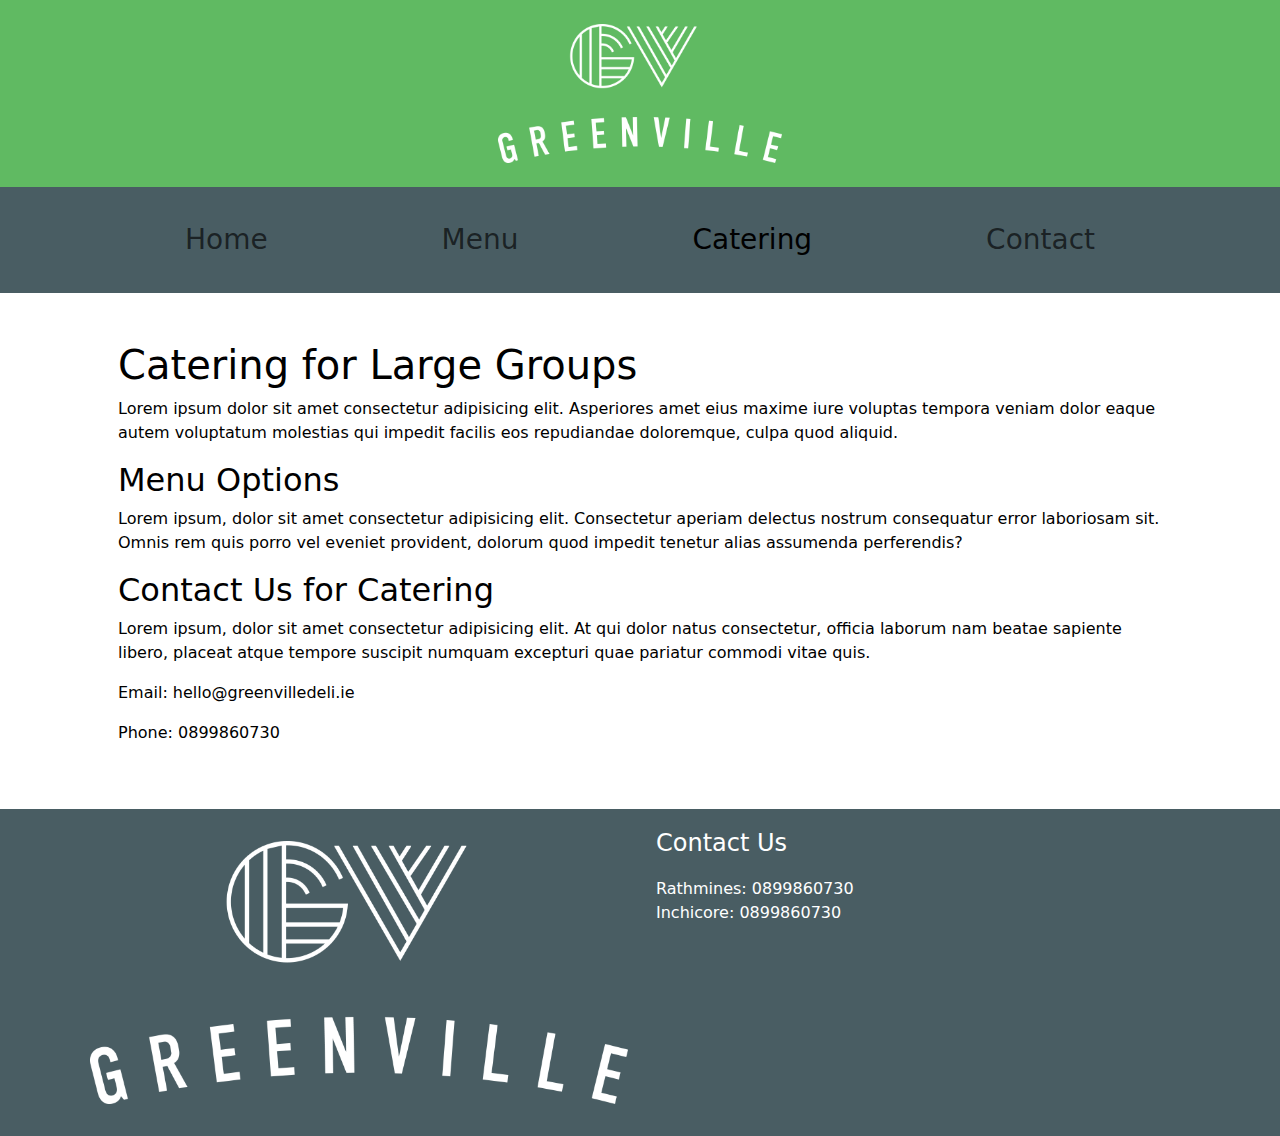
<file: catering.html>
<!doctype html>
<html lang="en">
	<head>
		<meta charset="utf-8">
		<meta name="viewport" content="width=device-width, initial-scale=1">
		<title>Greenville Deli</title>
		<!-- <link href="https://cdn.jsdelivr.net/npm/bootstrap@5.3.2/dist/css/bootstrap.min.css" rel="stylesheet" integrity="sha384-T3c6CoIi6uLrA9TneNEoa7RxnatzjcDSCmG1MXxSR1GAsXEV/Dwwykc2MPK8M2HN" crossorigin="anonymous"> -->
		<link rel="stylesheet" href="css/main.css">
	</head>

	<body class="body text-white">
		<div class="container-fluid bg-secondary p-sm-4 p-2">
			<div class="container text-center w-25">
				<img src="images/logo.png" class="img-fluid" alt="">
			</div>
		</div>
		
		<!-- navbar -->
		<div class="container-fluid bg-primary">
			<div class="container p-3 text-white fs-3">
				<nav class="navbar navbar-expand-sm bg-primary">
					<div class="container-fluid text-white ">
						<button class="navbar-toggler" type="button" data-bs-toggle="collapse" data-bs-target="#navbarTogglerDemo02" aria-controls="navbarTogglerDemo02" aria-expanded="false" aria-label="Toggle navigation">
							<span class="navbar-toggler-icon"></span>
						</button>
						<div class="collapse navbar-collapse text-white w-100" id="navbarTogglerDemo02">
							<ul class="navbar-nav me-auto mb-2 mb-lg-0 text-white w-100 justify-content-around">
								<li class="nav-item">
									<a class="nav-link"  href="index.html">Home</a>
								</li>
								<li class="nav-item">
									<a class="nav-link" aria-current="page" href="menu.html">Menu</a>
								</li>
								<li class="nav-item">
									<a class="nav-link active" href="catering.html">Catering</a>
								</li>
								<li class="nav-item">
								<a class="nav-link" href="#">Contact</a>
								</li>
							</ul>
						</div>
					</div>
				</nav>
			</div>
		</div>


		<!-- Catering Content -->
		<div class="container p-5 text-black">
			<h1>Catering for Large Groups</h1>
			<p>
			Lorem ipsum dolor sit amet consectetur adipisicing elit. Asperiores amet eius maxime iure voluptas tempora veniam dolor eaque autem voluptatum molestias qui impedit facilis eos repudiandae doloremque, culpa quod aliquid.
			</p>
			<h2>Menu Options</h2>
			<p>
			Lorem ipsum, dolor sit amet consectetur adipisicing elit. Consectetur aperiam delectus nostrum consequatur error laboriosam sit. Omnis rem quis porro vel eveniet provident, dolorum quod impedit tenetur alias assumenda perferendis?
			</p>
			<h2>Contact Us for Catering</h2>
			<p>
			Lorem ipsum, dolor sit amet consectetur adipisicing elit. At qui dolor natus consectetur, officia laborum nam beatae sapiente libero, placeat atque tempore suscipit numquam excepturi quae pariatur commodi vitae quis.
			</p>
			<p>Email: hello@greenvilledeli.ie</p>
			<p>Phone: 0899860730</p>
		</div>
		

		<!-- Footer -->
		<div class="container-fluid bg-primary">
			<div class="container p-3">
				<div class="row">
					<img src="images/logo.png" class="col img-fluid w-25 p-3" alt="">

					<div class="col ">
						<p class="fs-4">
							Contact Us
						</p>
						Rathmines: 0899860730
						<br>
						Inchicore: 0899860730
					</div>
				</div>
			</div>
		</div>

		<!-- scripts :) -->
		<script src="https://cdn.jsdelivr.net/npm/bootstrap@5.0.0-beta3/dist/js/bootstrap.bundle.min.js" integrity="sha384-JEW9xMcG8R+pH31jmWH6WWP0WintQrMb4s7ZOdauHnUtxwoG2vI5DkLtS3qm9Ekf" crossorigin="anonymous"></script>
		<script src="js/main.js"></script>
	</body>
</html>
</file>
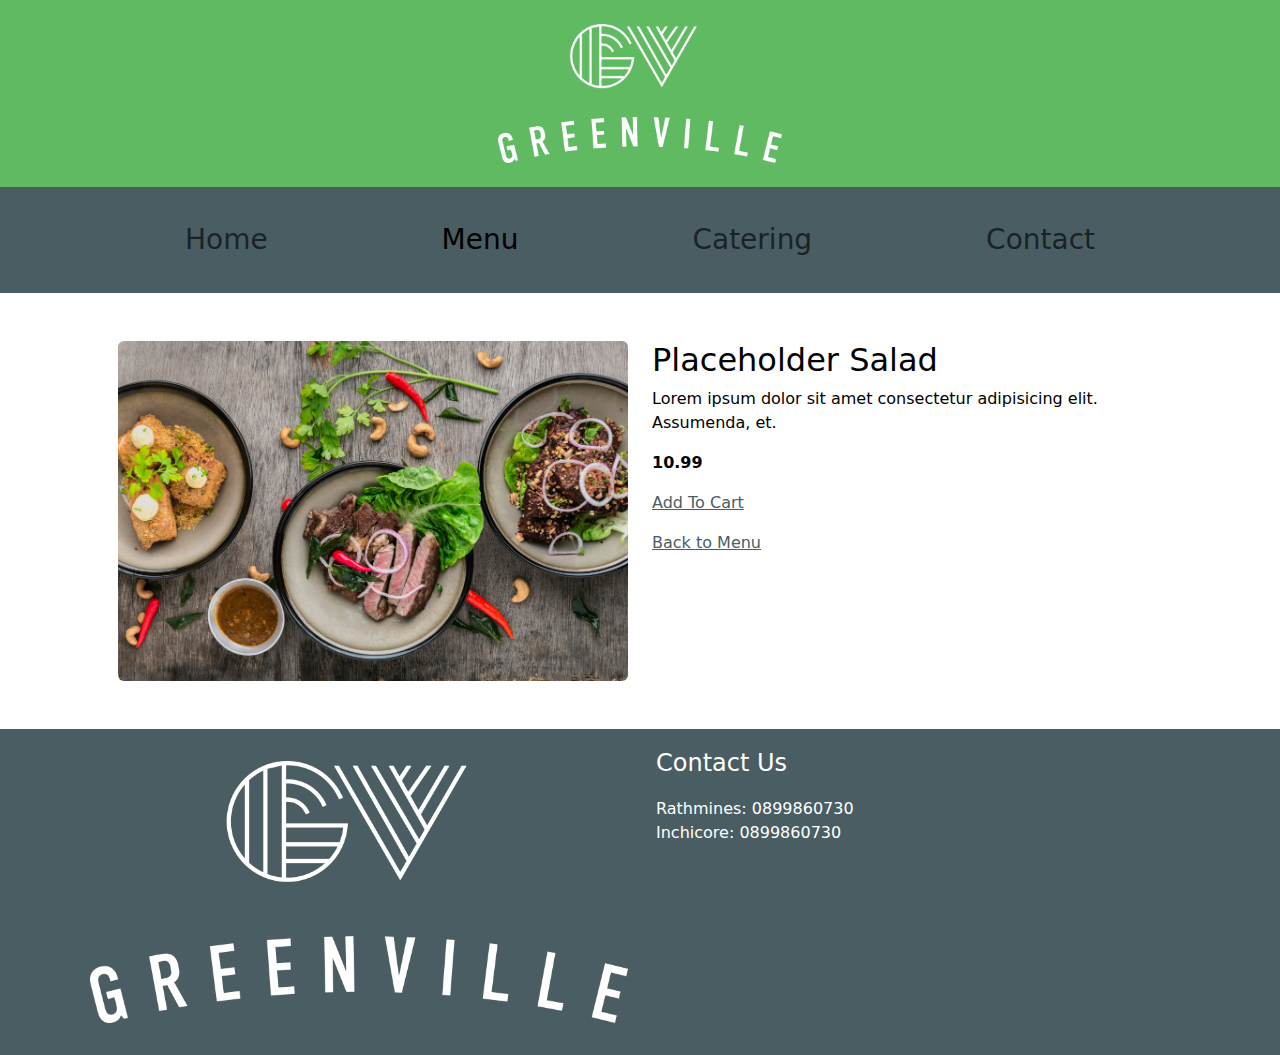
<file: item.html>
<!doctype html>
<html lang="en">
	<head>
		<meta charset="utf-8">
		<meta name="viewport" content="width=device-width, initial-scale=1">
		<title>Greenville Deli</title>
		<!-- <link href="https://cdn.jsdelivr.net/npm/bootstrap@5.3.2/dist/css/bootstrap.min.css" rel="stylesheet" integrity="sha384-T3c6CoIi6uLrA9TneNEoa7RxnatzjcDSCmG1MXxSR1GAsXEV/Dwwykc2MPK8M2HN" crossorigin="anonymous"> -->
		<link rel="stylesheet" href="css/main.css">
	</head>

	<body class="body text-white">
		<div class="container-fluid bg-secondary p-sm-4 p-2">
			<div class="container text-center w-25">
				<img src="images/logo.png" class="img-fluid" alt="">
			</div>
		</div>
		
		<!-- navbar -->
		<div class="container-fluid bg-primary">
			<div class="container p-3 text-white fs-3">
				<nav class="navbar navbar-expand-sm bg-primary">
					<div class="container-fluid text-white ">
						<button class="navbar-toggler" type="button" data-bs-toggle="collapse" data-bs-target="#navbarTogglerDemo02" aria-controls="navbarTogglerDemo02" aria-expanded="false" aria-label="Toggle navigation">
							<span class="navbar-toggler-icon"></span>
						</button>
						<div class="collapse navbar-collapse text-white w-100" id="navbarTogglerDemo02">
							<ul class="navbar-nav me-auto mb-2 mb-lg-0 text-white w-100 justify-content-around">
								<li class="nav-item">
									<a class="nav-link"  href="index.html">Home</a>
								</li>
								<li class="nav-item">
									<a class="nav-link active" aria-current="page" href="menu.html">Menu</a>
								</li>
								<li class="nav-item">
									<a class="nav-link" href="catering.html">Catering</a>
								</li>
								<li class="nav-item">
								<a class="nav-link" href="#">Contact</a>
								</li>
							</ul>
						</div>
					</div>
				</nav>
			</div>
		</div>


		<!-- item -->
		<div class="container text-black p-5">
			<div class="row">
				<div class="col-md-6 rounded">
					<img src="images/menu1.jpg" class="rounded img-fluid item-image" alt="Item 1">
				</div>
				<div class="col-md-6">
					<h2>Placeholder Salad</h2>
					<p>Lorem ipsum dolor sit amet consectetur adipisicing elit. Assumenda, et.</p>
					<p><strong>10.99</strong></p>
					<p><a href="menu.html">Add To Cart</a></p>
					<p><a href="menu.html">Back to Menu</a></p>
				</div>
			</div>
		</div>

		<!-- Footer -->
		<div class="container-fluid bg-primary">
			<div class="container p-3">
				<div class="row">
					<img src="images/logo.png" class="col img-fluid w-25 p-3" alt="">

					<div class="col ">
						<p class="fs-4">
							Contact Us
						</p>
						Rathmines: 0899860730
						<br>
						Inchicore: 0899860730
					</div>
				</div>
			</div>
		</div>

		<!-- scripts :) -->
		<script src="https://cdn.jsdelivr.net/npm/bootstrap@5.0.0-beta3/dist/js/bootstrap.bundle.min.js" integrity="sha384-JEW9xMcG8R+pH31jmWH6WWP0WintQrMb4s7ZOdauHnUtxwoG2vI5DkLtS3qm9Ekf" crossorigin="anonymous"></script>
		<script src="js/main.js"></script>
	</body>
</html>
</file>
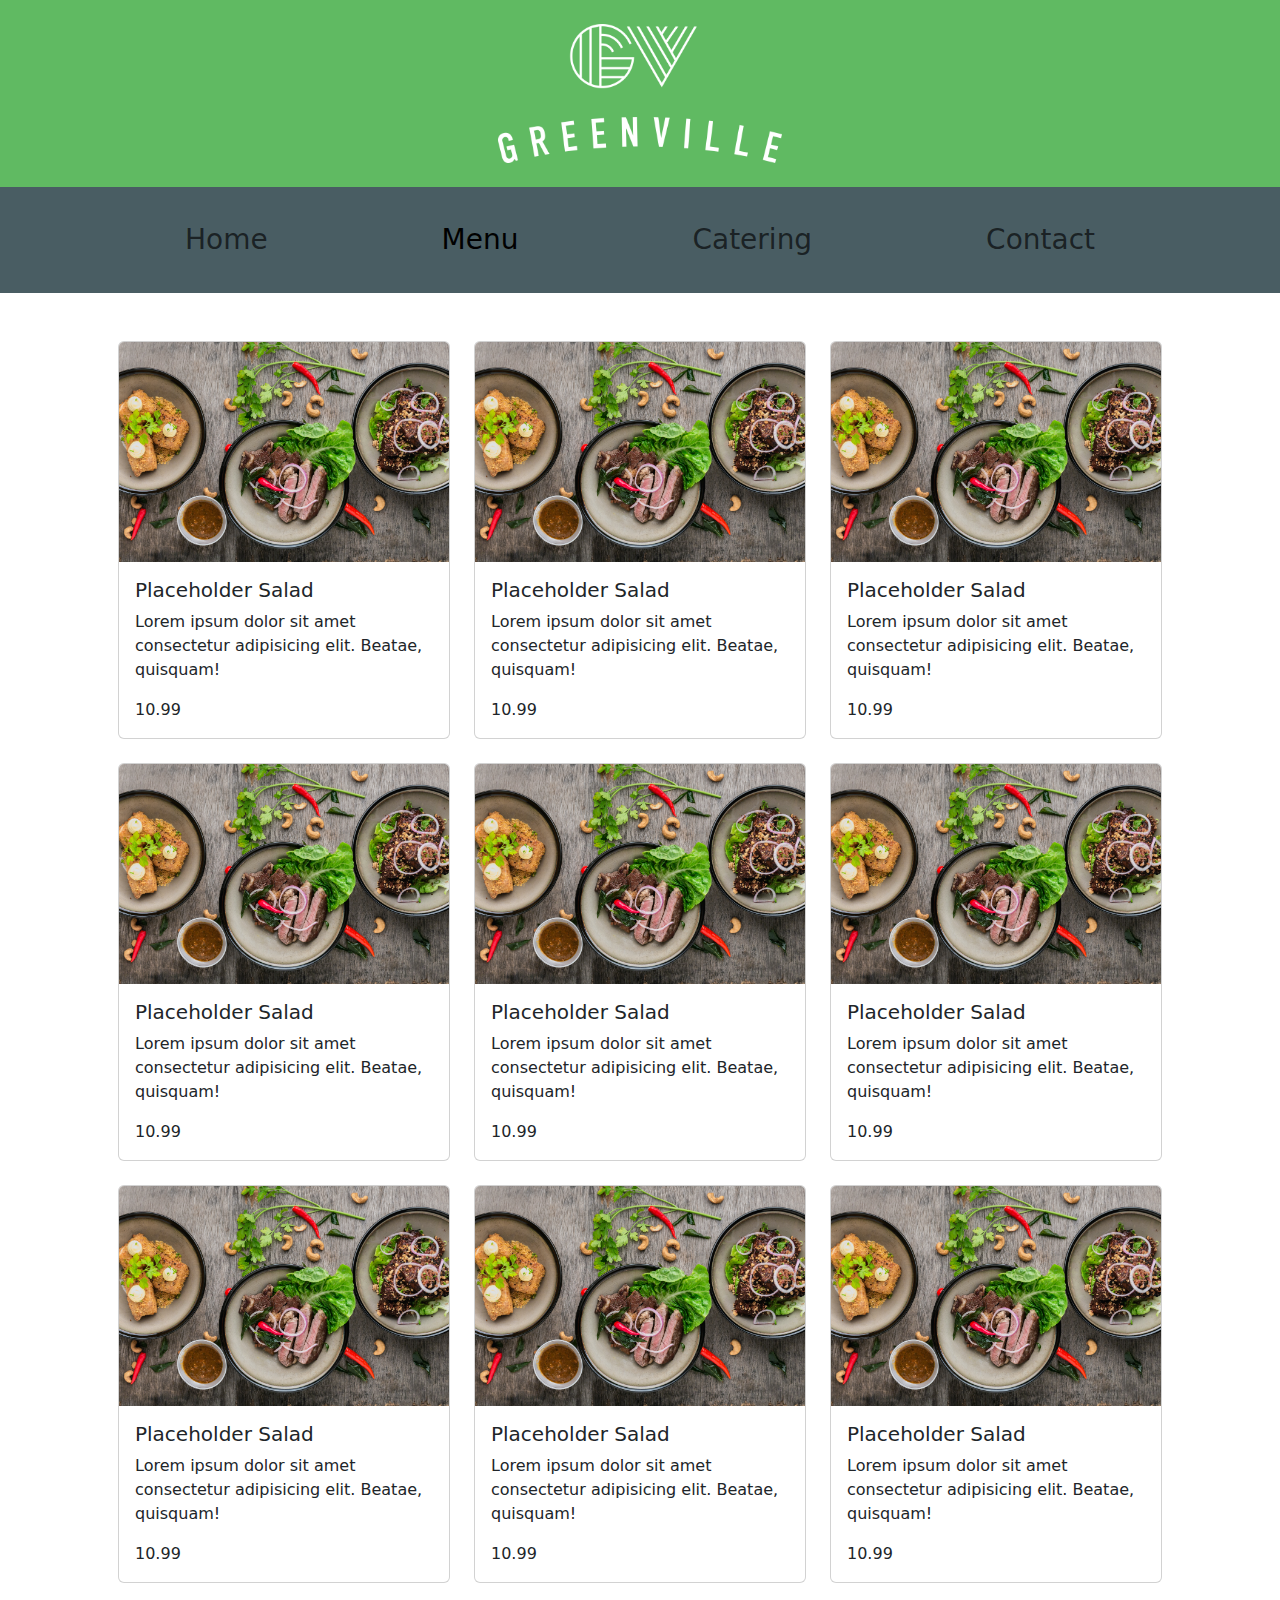
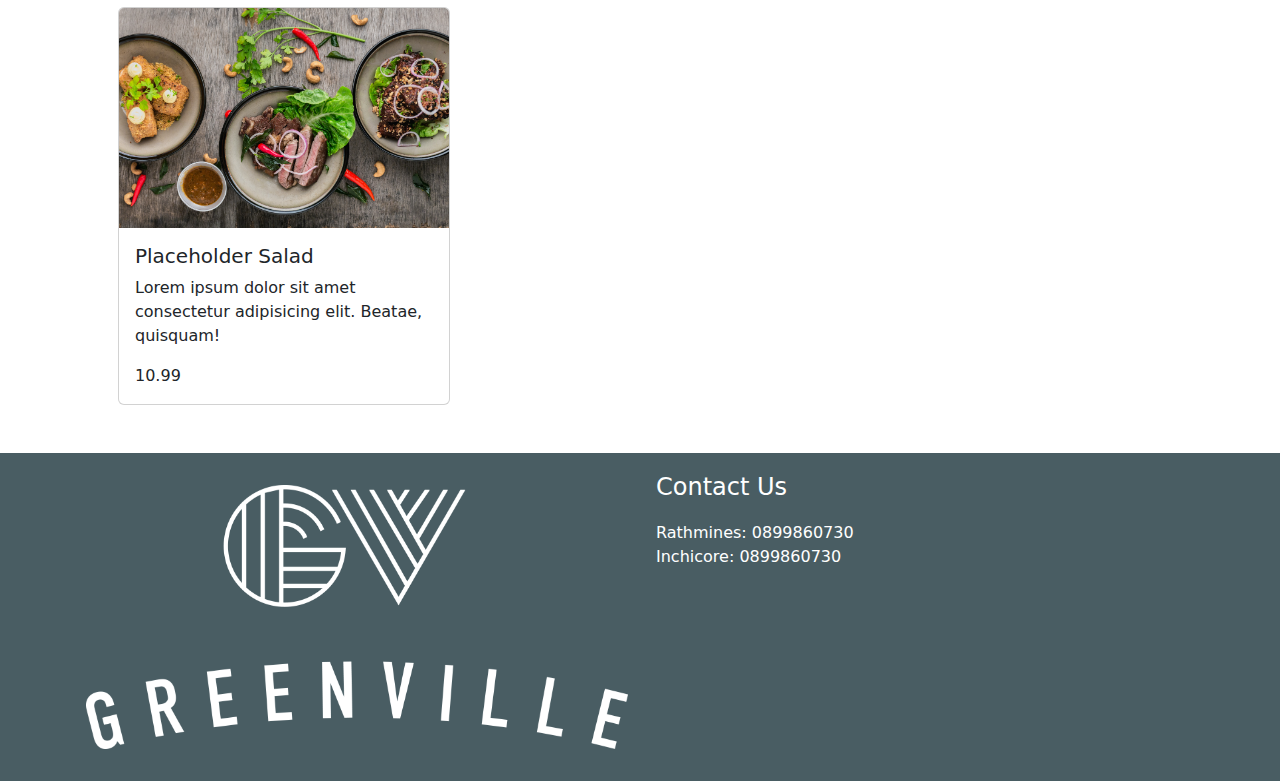
<file: menu.html>
<!doctype html>
<html lang="en">
	<head>
		<meta charset="utf-8">
		<meta name="viewport" content="width=device-width, initial-scale=1">
		<title>Greenville Deli</title>
		<!-- <link href="https://cdn.jsdelivr.net/npm/bootstrap@5.3.2/dist/css/bootstrap.min.css" rel="stylesheet" integrity="sha384-T3c6CoIi6uLrA9TneNEoa7RxnatzjcDSCmG1MXxSR1GAsXEV/Dwwykc2MPK8M2HN" crossorigin="anonymous"> -->
		<link rel="stylesheet" href="css/main.css">
	</head>

	<body class="body text-white">
		<div class="container-fluid bg-secondary p-sm-4 p-2">
			<div class="container text-center w-25">
				<img src="images/logo.png" class="img-fluid" alt="">
			</div>
		</div>
		
		<!-- navbar -->
		<div class="container-fluid bg-primary">
			<div class="container p-3 text-white fs-3">
				<nav class="navbar navbar-expand-sm bg-primary">
					<div class="container-fluid text-white ">
						<button class="navbar-toggler" type="button" data-bs-toggle="collapse" data-bs-target="#navbarTogglerDemo02" aria-controls="navbarTogglerDemo02" aria-expanded="false" aria-label="Toggle navigation">
							<span class="navbar-toggler-icon"></span>
						</button>
						<div class="collapse navbar-collapse text-white w-100" id="navbarTogglerDemo02">
							<ul class="navbar-nav me-auto mb-2 mb-lg-0 text-white w-100 justify-content-around">
								<li class="nav-item">
									<a class="nav-link "  href="index.html">Home</a>
								</li>
								<li class="nav-item">
									<a class="nav-link active" aria-current="page" href="menu.html">Menu</a>
								</li>
								<li class="nav-item">
									<a class="nav-link" href="catering.html">Catering</a>
								</li>
								<li class="nav-item">
								<a class="nav-link" href="#">Contact</a>
								</li>
							</ul>
						</div>
					</div>
				</nav>
			</div>
		</div>


		<!-- MENU HERE -->
		<div class="container p-5">
			<div class="row row-cols-1 row-cols-md-3 row-cols-sm-2 g-4">

				<div class="col">
					<a href="item.html" class="text-decoration-none">
						<div class="card">
							<img src="images/menu1.jpg" class="card-img-top" alt="Item 1">
							<div class="card-body">
								<h5 class="card-title">Placeholder Salad</h5>
								<p class="card-text">Lorem ipsum dolor sit amet consectetur adipisicing elit. Beatae, quisquam!</p>
								<p class="card-text">10.99</p>
							</div>
						</div>
					</a>
				</div>
				<div class="col">
					<a href="item.html" class="text-decoration-none">
						<div class="card">
							<img src="images/menu1.jpg" class="card-img-top" alt="Item 1">
							<div class="card-body">
								<h5 class="card-title">Placeholder Salad</h5>
								<p class="card-text">Lorem ipsum dolor sit amet consectetur adipisicing elit. Beatae, quisquam!</p>
								<p class="card-text">10.99</p>
							</div>
						</div>
					</a>
				</div>
				<div class="col">
					<a href="item.html" class="text-decoration-none">
						<div class="card">
							<img src="images/menu1.jpg" class="card-img-top" alt="Item 1">
							<div class="card-body">
								<h5 class="card-title">Placeholder Salad</h5>
								<p class="card-text">Lorem ipsum dolor sit amet consectetur adipisicing elit. Beatae, quisquam!</p>
								<p class="card-text">10.99</p>
							</div>
						</div>
					</a>
				</div>
				<div class="col">
					<a href="item.html" class="text-decoration-none">
						<div class="card">
							<img src="images/menu1.jpg" class="card-img-top" alt="Item 1">
							<div class="card-body">
								<h5 class="card-title">Placeholder Salad</h5>
								<p class="card-text">Lorem ipsum dolor sit amet consectetur adipisicing elit. Beatae, quisquam!</p>
								<p class="card-text">10.99</p>
							</div>
						</div>
					</a>
				</div>
				<div class="col">
					<a href="item.html" class="text-decoration-none">
						<div class="card">
							<img src="images/menu1.jpg" class="card-img-top" alt="Item 1">
							<div class="card-body">
								<h5 class="card-title">Placeholder Salad</h5>
								<p class="card-text">Lorem ipsum dolor sit amet consectetur adipisicing elit. Beatae, quisquam!</p>
								<p class="card-text">10.99</p>
							</div>
						</div>
					</a>
				</div>
				<div class="col">
					<a href="item.html" class="text-decoration-none">
						<div class="card">
							<img src="images/menu1.jpg" class="card-img-top" alt="Item 1">
							<div class="card-body">
								<h5 class="card-title">Placeholder Salad</h5>
								<p class="card-text">Lorem ipsum dolor sit amet consectetur adipisicing elit. Beatae, quisquam!</p>
								<p class="card-text">10.99</p>
							</div>
						</div>
					</a>
				</div>
				<div class="col">
					<a href="item.html" class="text-decoration-none">
						<div class="card">
							<img src="images/menu1.jpg" class="card-img-top" alt="Item 1">
							<div class="card-body">
								<h5 class="card-title">Placeholder Salad</h5>
								<p class="card-text">Lorem ipsum dolor sit amet consectetur adipisicing elit. Beatae, quisquam!</p>
								<p class="card-text">10.99</p>
							</div>
						</div>
					</a>
				</div>
				<div class="col">
					<a href="item.html" class="text-decoration-none">
						<div class="card">
							<img src="images/menu1.jpg" class="card-img-top" alt="Item 1">
							<div class="card-body">
								<h5 class="card-title">Placeholder Salad</h5>
								<p class="card-text">Lorem ipsum dolor sit amet consectetur adipisicing elit. Beatae, quisquam!</p>
								<p class="card-text">10.99</p>
							</div>
						</div>
					</a>
				</div>
				<div class="col">
					<a href="item.html" class="text-decoration-none">
						<div class="card">
							<img src="images/menu1.jpg" class="card-img-top" alt="Item 1">
							<div class="card-body">
								<h5 class="card-title">Placeholder Salad</h5>
								<p class="card-text">Lorem ipsum dolor sit amet consectetur adipisicing elit. Beatae, quisquam!</p>
								<p class="card-text">10.99</p>
							</div>
						</div>
					</a>
				</div>
				<div class="col">
					<a href="item.html" class="text-decoration-none">
						<div class="card">
							<img src="images/menu1.jpg" class="card-img-top" alt="Item 1">
							<div class="card-body">
								<h5 class="card-title">Placeholder Salad</h5>
								<p class="card-text">Lorem ipsum dolor sit amet consectetur adipisicing elit. Beatae, quisquam!</p>
								<p class="card-text">10.99</p>
							</div>
						</div>
					</a>
				</div>
			</div>
		</div>


		<!-- Footer -->
		<div class="container-fluid bg-primary p-3">
			<div class="container">
				<div class="row">
					<img src="images/logo.png" class="col img-fluid w-25 p-3" alt="">

					<div class="col ">
						<p class="fs-4">
							Contact Us
						</p>
						Rathmines: 0899860730
						<br>
						Inchicore: 0899860730
					</div>
				</div>
			</div>
		</div>

		<!-- scripts :) -->
		<script src="https://cdn.jsdelivr.net/npm/bootstrap@5.0.0-beta3/dist/js/bootstrap.bundle.min.js" integrity="sha384-JEW9xMcG8R+pH31jmWH6WWP0WintQrMb4s7ZOdauHnUtxwoG2vI5DkLtS3qm9Ekf" crossorigin="anonymous"></script>
		<script src="js/main.js"></script>
	</body>
</html>
</file>
<file: css/main.css>
@charset "UTF-8";
.card:hover {
  transition: transform 0.3s ease;
  transform: translateY(-5px);
}

/*!
 * Bootstrap  v5.3.2 (https://getbootstrap.com/)
 * Copyright 2011-2023 The Bootstrap Authors
 * Licensed under MIT (https://github.com/twbs/bootstrap/blob/main/LICENSE)
 */
:root,
[data-bs-theme=light] {
  --bs-blue: #0d6efd;
  --bs-indigo: #6610f2;
  --bs-purple: #6f42c1;
  --bs-pink: #d63384;
  --bs-red: #dc3545;
  --bs-orange: #fd7e14;
  --bs-yellow: #ffc107;
  --bs-green: #198754;
  --bs-teal: #20c997;
  --bs-cyan: #0dcaf0;
  --bs-black: #000;
  --bs-white: #fff;
  --bs-gray: #6c757d;
  --bs-gray-dark: #343a40;
  --bs-gray-100: #f8f9fa;
  --bs-gray-200: #e9ecef;
  --bs-gray-300: #dee2e6;
  --bs-gray-400: #ced4da;
  --bs-gray-500: #adb5bd;
  --bs-gray-600: #6c757d;
  --bs-gray-700: #495057;
  --bs-gray-800: #343a40;
  --bs-gray-900: #212529;
  --bs-primary: #495d63;
  --bs-secondary: #60ba62;
  --bs-success: #198754;
  --bs-info: #0dcaf0;
  --bs-warning: #e39160;
  --bs-danger: #dc3545;
  --bs-light: #f8f9fa;
  --bs-dark: #212529;
  --bs-primary-rgb: 73, 93, 99;
  --bs-secondary-rgb: 96, 186, 98;
  --bs-success-rgb: 25, 135, 84;
  --bs-info-rgb: 13, 202, 240;
  --bs-warning-rgb: 227, 145, 96;
  --bs-danger-rgb: 220, 53, 69;
  --bs-light-rgb: 248, 249, 250;
  --bs-dark-rgb: 33, 37, 41;
  --bs-primary-text-emphasis: #1d2528;
  --bs-secondary-text-emphasis: #264a27;
  --bs-success-text-emphasis: #0a3622;
  --bs-info-text-emphasis: #055160;
  --bs-warning-text-emphasis: #5b3a26;
  --bs-danger-text-emphasis: #58151c;
  --bs-light-text-emphasis: #495057;
  --bs-dark-text-emphasis: #495057;
  --bs-primary-bg-subtle: #dbdfe0;
  --bs-secondary-bg-subtle: #dff1e0;
  --bs-success-bg-subtle: #d1e7dd;
  --bs-info-bg-subtle: #cff4fc;
  --bs-warning-bg-subtle: #f9e9df;
  --bs-danger-bg-subtle: #f8d7da;
  --bs-light-bg-subtle: #fcfcfd;
  --bs-dark-bg-subtle: #ced4da;
  --bs-primary-border-subtle: #b6bec1;
  --bs-secondary-border-subtle: #bfe3c0;
  --bs-success-border-subtle: #a3cfbb;
  --bs-info-border-subtle: #9eeaf9;
  --bs-warning-border-subtle: #f4d3bf;
  --bs-danger-border-subtle: #f1aeb5;
  --bs-light-border-subtle: #e9ecef;
  --bs-dark-border-subtle: #adb5bd;
  --bs-white-rgb: 255, 255, 255;
  --bs-black-rgb: 0, 0, 0;
  --bs-font-sans-serif: system-ui, -apple-system, "Segoe UI", Roboto, "Helvetica Neue", "Noto Sans", "Liberation Sans", Arial, sans-serif, "Apple Color Emoji", "Segoe UI Emoji", "Segoe UI Symbol", "Noto Color Emoji";
  --bs-font-monospace: SFMono-Regular, Menlo, Monaco, Consolas, "Liberation Mono", "Courier New", monospace;
  --bs-gradient: linear-gradient(180deg, rgba(255, 255, 255, 0.15), rgba(255, 255, 255, 0));
  --bs-body-font-family: var(--bs-font-sans-serif);
  --bs-body-font-size: 1rem;
  --bs-body-font-weight: 400;
  --bs-body-line-height: 1.5;
  --bs-body-color: #212529;
  --bs-body-color-rgb: 33, 37, 41;
  --bs-body-bg: #fff;
  --bs-body-bg-rgb: 255, 255, 255;
  --bs-emphasis-color: #000;
  --bs-emphasis-color-rgb: 0, 0, 0;
  --bs-secondary-color: rgba(33, 37, 41, 0.75);
  --bs-secondary-color-rgb: 33, 37, 41;
  --bs-secondary-bg: #e9ecef;
  --bs-secondary-bg-rgb: 233, 236, 239;
  --bs-tertiary-color: rgba(33, 37, 41, 0.5);
  --bs-tertiary-color-rgb: 33, 37, 41;
  --bs-tertiary-bg: #f8f9fa;
  --bs-tertiary-bg-rgb: 248, 249, 250;
  --bs-heading-color: inherit;
  --bs-link-color: #495d63;
  --bs-link-color-rgb: 73, 93, 99;
  --bs-link-decoration: underline;
  --bs-link-hover-color: #3a4a4f;
  --bs-link-hover-color-rgb: 58, 74, 79;
  --bs-code-color: #d63384;
  --bs-highlight-color: #212529;
  --bs-highlight-bg: #fff3cd;
  --bs-border-width: 1px;
  --bs-border-style: solid;
  --bs-border-color: #dee2e6;
  --bs-border-color-translucent: rgba(0, 0, 0, 0.175);
  --bs-border-radius: 0.375rem;
  --bs-border-radius-sm: 0.25rem;
  --bs-border-radius-lg: 0.5rem;
  --bs-border-radius-xl: 1rem;
  --bs-border-radius-xxl: 2rem;
  --bs-border-radius-2xl: var(--bs-border-radius-xxl);
  --bs-border-radius-pill: 50rem;
  --bs-box-shadow: 0 0.5rem 1rem rgba(0, 0, 0, 0.15);
  --bs-box-shadow-sm: 0 0.125rem 0.25rem rgba(0, 0, 0, 0.075);
  --bs-box-shadow-lg: 0 1rem 3rem rgba(0, 0, 0, 0.175);
  --bs-box-shadow-inset: inset 0 1px 2px rgba(0, 0, 0, 0.075);
  --bs-focus-ring-width: 0.25rem;
  --bs-focus-ring-opacity: 0.25;
  --bs-focus-ring-color: rgba(73, 93, 99, 0.25);
  --bs-form-valid-color: #198754;
  --bs-form-valid-border-color: #198754;
  --bs-form-invalid-color: #dc3545;
  --bs-form-invalid-border-color: #dc3545;
}

[data-bs-theme=dark] {
  color-scheme: dark;
  --bs-body-color: #dee2e6;
  --bs-body-color-rgb: 222, 226, 230;
  --bs-body-bg: #212529;
  --bs-body-bg-rgb: 33, 37, 41;
  --bs-emphasis-color: #fff;
  --bs-emphasis-color-rgb: 255, 255, 255;
  --bs-secondary-color: rgba(222, 226, 230, 0.75);
  --bs-secondary-color-rgb: 222, 226, 230;
  --bs-secondary-bg: #343a40;
  --bs-secondary-bg-rgb: 52, 58, 64;
  --bs-tertiary-color: rgba(222, 226, 230, 0.5);
  --bs-tertiary-color-rgb: 222, 226, 230;
  --bs-tertiary-bg: #2b3035;
  --bs-tertiary-bg-rgb: 43, 48, 53;
  --bs-primary-text-emphasis: #929ea1;
  --bs-secondary-text-emphasis: #a0d6a1;
  --bs-success-text-emphasis: #75b798;
  --bs-info-text-emphasis: #6edff6;
  --bs-warning-text-emphasis: #eebda0;
  --bs-danger-text-emphasis: #ea868f;
  --bs-light-text-emphasis: #f8f9fa;
  --bs-dark-text-emphasis: #dee2e6;
  --bs-primary-bg-subtle: #0f1314;
  --bs-secondary-bg-subtle: #132514;
  --bs-success-bg-subtle: #051b11;
  --bs-info-bg-subtle: #032830;
  --bs-warning-bg-subtle: #2d1d13;
  --bs-danger-bg-subtle: #2c0b0e;
  --bs-light-bg-subtle: #343a40;
  --bs-dark-bg-subtle: #1a1d20;
  --bs-primary-border-subtle: #2c383b;
  --bs-secondary-border-subtle: #3a703b;
  --bs-success-border-subtle: #0f5132;
  --bs-info-border-subtle: #087990;
  --bs-warning-border-subtle: #88573a;
  --bs-danger-border-subtle: #842029;
  --bs-light-border-subtle: #495057;
  --bs-dark-border-subtle: #343a40;
  --bs-heading-color: inherit;
  --bs-link-color: #929ea1;
  --bs-link-hover-color: #a8b1b4;
  --bs-link-color-rgb: 146, 158, 161;
  --bs-link-hover-color-rgb: 168, 177, 180;
  --bs-code-color: #e685b5;
  --bs-highlight-color: #dee2e6;
  --bs-highlight-bg: #664d03;
  --bs-border-color: #495057;
  --bs-border-color-translucent: rgba(255, 255, 255, 0.15);
  --bs-form-valid-color: #75b798;
  --bs-form-valid-border-color: #75b798;
  --bs-form-invalid-color: #ea868f;
  --bs-form-invalid-border-color: #ea868f;
}

*,
*::before,
*::after {
  box-sizing: border-box;
}

@media (prefers-reduced-motion: no-preference) {
  :root {
    scroll-behavior: smooth;
  }
}

body {
  margin: 0;
  font-family: var(--bs-body-font-family);
  font-size: var(--bs-body-font-size);
  font-weight: var(--bs-body-font-weight);
  line-height: var(--bs-body-line-height);
  color: var(--bs-body-color);
  text-align: var(--bs-body-text-align);
  background-color: var(--bs-body-bg);
  -webkit-text-size-adjust: 100%;
  -webkit-tap-highlight-color: rgba(0, 0, 0, 0);
}

hr {
  margin: 1rem 0;
  color: inherit;
  border: 0;
  border-top: var(--bs-border-width) solid;
  opacity: 0.25;
}

h6, .h6, h5, .h5, h4, .h4, h3, .h3, h2, .h2, h1, .h1 {
  margin-top: 0;
  margin-bottom: 0.5rem;
  font-weight: 500;
  line-height: 1.2;
  color: var(--bs-heading-color);
}

h1, .h1 {
  font-size: calc(1.375rem + 1.5vw);
}
@media (min-width: 1200px) {
  h1, .h1 {
    font-size: 2.5rem;
  }
}

h2, .h2 {
  font-size: calc(1.325rem + 0.9vw);
}
@media (min-width: 1200px) {
  h2, .h2 {
    font-size: 2rem;
  }
}

h3, .h3 {
  font-size: calc(1.3rem + 0.6vw);
}
@media (min-width: 1200px) {
  h3, .h3 {
    font-size: 1.75rem;
  }
}

h4, .h4 {
  font-size: calc(1.275rem + 0.3vw);
}
@media (min-width: 1200px) {
  h4, .h4 {
    font-size: 1.5rem;
  }
}

h5, .h5 {
  font-size: 1.25rem;
}

h6, .h6 {
  font-size: 1rem;
}

p {
  margin-top: 0;
  margin-bottom: 1rem;
}

abbr[title] {
  -webkit-text-decoration: underline dotted;
          text-decoration: underline dotted;
  cursor: help;
  -webkit-text-decoration-skip-ink: none;
          text-decoration-skip-ink: none;
}

address {
  margin-bottom: 1rem;
  font-style: normal;
  line-height: inherit;
}

ol,
ul {
  padding-left: 2rem;
}

ol,
ul,
dl {
  margin-top: 0;
  margin-bottom: 1rem;
}

ol ol,
ul ul,
ol ul,
ul ol {
  margin-bottom: 0;
}

dt {
  font-weight: 700;
}

dd {
  margin-bottom: 0.5rem;
  margin-left: 0;
}

blockquote {
  margin: 0 0 1rem;
}

b,
strong {
  font-weight: bolder;
}

small, .small {
  font-size: 0.875em;
}

mark, .mark {
  padding: 0.1875em;
  color: var(--bs-highlight-color);
  background-color: var(--bs-highlight-bg);
}

sub,
sup {
  position: relative;
  font-size: 0.75em;
  line-height: 0;
  vertical-align: baseline;
}

sub {
  bottom: -0.25em;
}

sup {
  top: -0.5em;
}

a {
  color: rgba(var(--bs-link-color-rgb), var(--bs-link-opacity, 1));
  text-decoration: underline;
}
a:hover {
  --bs-link-color-rgb: var(--bs-link-hover-color-rgb);
}

a:not([href]):not([class]), a:not([href]):not([class]):hover {
  color: inherit;
  text-decoration: none;
}

pre,
code,
kbd,
samp {
  font-family: var(--bs-font-monospace);
  font-size: 1em;
}

pre {
  display: block;
  margin-top: 0;
  margin-bottom: 1rem;
  overflow: auto;
  font-size: 0.875em;
}
pre code {
  font-size: inherit;
  color: inherit;
  word-break: normal;
}

code {
  font-size: 0.875em;
  color: var(--bs-code-color);
  word-wrap: break-word;
}
a > code {
  color: inherit;
}

kbd {
  padding: 0.1875rem 0.375rem;
  font-size: 0.875em;
  color: var(--bs-body-bg);
  background-color: var(--bs-body-color);
  border-radius: 0.25rem;
}
kbd kbd {
  padding: 0;
  font-size: 1em;
}

figure {
  margin: 0 0 1rem;
}

img,
svg {
  vertical-align: middle;
}

table {
  caption-side: bottom;
  border-collapse: collapse;
}

caption {
  padding-top: 0.5rem;
  padding-bottom: 0.5rem;
  color: var(--bs-secondary-color);
  text-align: left;
}

th {
  text-align: inherit;
  text-align: -webkit-match-parent;
}

thead,
tbody,
tfoot,
tr,
td,
th {
  border-color: inherit;
  border-style: solid;
  border-width: 0;
}

label {
  display: inline-block;
}

button {
  border-radius: 0;
}

button:focus:not(:focus-visible) {
  outline: 0;
}

input,
button,
select,
optgroup,
textarea {
  margin: 0;
  font-family: inherit;
  font-size: inherit;
  line-height: inherit;
}

button,
select {
  text-transform: none;
}

[role=button] {
  cursor: pointer;
}

select {
  word-wrap: normal;
}
select:disabled {
  opacity: 1;
}

[list]:not([type=date]):not([type=datetime-local]):not([type=month]):not([type=week]):not([type=time])::-webkit-calendar-picker-indicator {
  display: none !important;
}

button,
[type=button],
[type=reset],
[type=submit] {
  -webkit-appearance: button;
}
button:not(:disabled),
[type=button]:not(:disabled),
[type=reset]:not(:disabled),
[type=submit]:not(:disabled) {
  cursor: pointer;
}

::-moz-focus-inner {
  padding: 0;
  border-style: none;
}

textarea {
  resize: vertical;
}

fieldset {
  min-width: 0;
  padding: 0;
  margin: 0;
  border: 0;
}

legend {
  float: left;
  width: 100%;
  padding: 0;
  margin-bottom: 0.5rem;
  font-size: calc(1.275rem + 0.3vw);
  line-height: inherit;
}
@media (min-width: 1200px) {
  legend {
    font-size: 1.5rem;
  }
}
legend + * {
  clear: left;
}

::-webkit-datetime-edit-fields-wrapper,
::-webkit-datetime-edit-text,
::-webkit-datetime-edit-minute,
::-webkit-datetime-edit-hour-field,
::-webkit-datetime-edit-day-field,
::-webkit-datetime-edit-month-field,
::-webkit-datetime-edit-year-field {
  padding: 0;
}

::-webkit-inner-spin-button {
  height: auto;
}

[type=search] {
  -webkit-appearance: textfield;
  outline-offset: -2px;
}

/* rtl:raw:
[type="tel"],
[type="url"],
[type="email"],
[type="number"] {
  direction: ltr;
}
*/
::-webkit-search-decoration {
  -webkit-appearance: none;
}

::-webkit-color-swatch-wrapper {
  padding: 0;
}

::file-selector-button {
  font: inherit;
  -webkit-appearance: button;
}

output {
  display: inline-block;
}

iframe {
  border: 0;
}

summary {
  display: list-item;
  cursor: pointer;
}

progress {
  vertical-align: baseline;
}

[hidden] {
  display: none !important;
}

.lead {
  font-size: 1.25rem;
  font-weight: 300;
}

.display-1 {
  font-size: calc(1.625rem + 4.5vw);
  font-weight: 300;
  line-height: 1.2;
}
@media (min-width: 1200px) {
  .display-1 {
    font-size: 5rem;
  }
}

.display-2 {
  font-size: calc(1.575rem + 3.9vw);
  font-weight: 300;
  line-height: 1.2;
}
@media (min-width: 1200px) {
  .display-2 {
    font-size: 4.5rem;
  }
}

.display-3 {
  font-size: calc(1.525rem + 3.3vw);
  font-weight: 300;
  line-height: 1.2;
}
@media (min-width: 1200px) {
  .display-3 {
    font-size: 4rem;
  }
}

.display-4 {
  font-size: calc(1.475rem + 2.7vw);
  font-weight: 300;
  line-height: 1.2;
}
@media (min-width: 1200px) {
  .display-4 {
    font-size: 3.5rem;
  }
}

.display-5 {
  font-size: calc(1.425rem + 2.1vw);
  font-weight: 300;
  line-height: 1.2;
}
@media (min-width: 1200px) {
  .display-5 {
    font-size: 3rem;
  }
}

.display-6 {
  font-size: calc(1.375rem + 1.5vw);
  font-weight: 300;
  line-height: 1.2;
}
@media (min-width: 1200px) {
  .display-6 {
    font-size: 2.5rem;
  }
}

.list-unstyled {
  padding-left: 0;
  list-style: none;
}

.list-inline {
  padding-left: 0;
  list-style: none;
}

.list-inline-item {
  display: inline-block;
}
.list-inline-item:not(:last-child) {
  margin-right: 0.5rem;
}

.initialism {
  font-size: 0.875em;
  text-transform: uppercase;
}

.blockquote {
  margin-bottom: 1rem;
  font-size: 1.25rem;
}
.blockquote > :last-child {
  margin-bottom: 0;
}

.blockquote-footer {
  margin-top: -1rem;
  margin-bottom: 1rem;
  font-size: 0.875em;
  color: #6c757d;
}
.blockquote-footer::before {
  content: "— ";
}

.img-fluid {
  max-width: 100%;
  height: auto;
}

.img-thumbnail {
  padding: 0.25rem;
  background-color: var(--bs-body-bg);
  border: var(--bs-border-width) solid var(--bs-border-color);
  border-radius: var(--bs-border-radius);
  max-width: 100%;
  height: auto;
}

.figure {
  display: inline-block;
}

.figure-img {
  margin-bottom: 0.5rem;
  line-height: 1;
}

.figure-caption {
  font-size: 0.875em;
  color: var(--bs-secondary-color);
}

.container,
.container-fluid,
.container-xxl,
.container-xl,
.container-lg,
.container-md,
.container-sm {
  --bs-gutter-x: 1.5rem;
  --bs-gutter-y: 0;
  width: 100%;
  padding-right: calc(var(--bs-gutter-x) * 0.5);
  padding-left: calc(var(--bs-gutter-x) * 0.5);
  margin-right: auto;
  margin-left: auto;
}

@media (min-width: 576px) {
  .container-sm, .container {
    max-width: 540px;
  }
}
@media (min-width: 768px) {
  .container-md, .container-sm, .container {
    max-width: 720px;
  }
}
@media (min-width: 992px) {
  .container-lg, .container-md, .container-sm, .container {
    max-width: 960px;
  }
}
@media (min-width: 1200px) {
  .container-xl, .container-lg, .container-md, .container-sm, .container {
    max-width: 1140px;
  }
}
@media (min-width: 1400px) {
  .container-xxl, .container-xl, .container-lg, .container-md, .container-sm, .container {
    max-width: 1320px;
  }
}
:root {
  --bs-breakpoint-xs: 0;
  --bs-breakpoint-sm: 576px;
  --bs-breakpoint-md: 768px;
  --bs-breakpoint-lg: 992px;
  --bs-breakpoint-xl: 1200px;
  --bs-breakpoint-xxl: 1400px;
}

.row {
  --bs-gutter-x: 1.5rem;
  --bs-gutter-y: 0;
  display: flex;
  flex-wrap: wrap;
  margin-top: calc(-1 * var(--bs-gutter-y));
  margin-right: calc(-0.5 * var(--bs-gutter-x));
  margin-left: calc(-0.5 * var(--bs-gutter-x));
}
.row > * {
  flex-shrink: 0;
  width: 100%;
  max-width: 100%;
  padding-right: calc(var(--bs-gutter-x) * 0.5);
  padding-left: calc(var(--bs-gutter-x) * 0.5);
  margin-top: var(--bs-gutter-y);
}

.col {
  flex: 1 0 0%;
}

.row-cols-auto > * {
  flex: 0 0 auto;
  width: auto;
}

.row-cols-1 > * {
  flex: 0 0 auto;
  width: 100%;
}

.row-cols-2 > * {
  flex: 0 0 auto;
  width: 50%;
}

.row-cols-3 > * {
  flex: 0 0 auto;
  width: 33.33333333%;
}

.row-cols-4 > * {
  flex: 0 0 auto;
  width: 25%;
}

.row-cols-5 > * {
  flex: 0 0 auto;
  width: 20%;
}

.row-cols-6 > * {
  flex: 0 0 auto;
  width: 16.66666667%;
}

.col-auto {
  flex: 0 0 auto;
  width: auto;
}

.col-1 {
  flex: 0 0 auto;
  width: 8.33333333%;
}

.col-2 {
  flex: 0 0 auto;
  width: 16.66666667%;
}

.col-3 {
  flex: 0 0 auto;
  width: 25%;
}

.col-4 {
  flex: 0 0 auto;
  width: 33.33333333%;
}

.col-5 {
  flex: 0 0 auto;
  width: 41.66666667%;
}

.col-6 {
  flex: 0 0 auto;
  width: 50%;
}

.col-7 {
  flex: 0 0 auto;
  width: 58.33333333%;
}

.col-8 {
  flex: 0 0 auto;
  width: 66.66666667%;
}

.col-9 {
  flex: 0 0 auto;
  width: 75%;
}

.col-10 {
  flex: 0 0 auto;
  width: 83.33333333%;
}

.col-11 {
  flex: 0 0 auto;
  width: 91.66666667%;
}

.col-12 {
  flex: 0 0 auto;
  width: 100%;
}

.offset-1 {
  margin-left: 8.33333333%;
}

.offset-2 {
  margin-left: 16.66666667%;
}

.offset-3 {
  margin-left: 25%;
}

.offset-4 {
  margin-left: 33.33333333%;
}

.offset-5 {
  margin-left: 41.66666667%;
}

.offset-6 {
  margin-left: 50%;
}

.offset-7 {
  margin-left: 58.33333333%;
}

.offset-8 {
  margin-left: 66.66666667%;
}

.offset-9 {
  margin-left: 75%;
}

.offset-10 {
  margin-left: 83.33333333%;
}

.offset-11 {
  margin-left: 91.66666667%;
}

.g-0,
.gx-0 {
  --bs-gutter-x: 0;
}

.g-0,
.gy-0 {
  --bs-gutter-y: 0;
}

.g-1,
.gx-1 {
  --bs-gutter-x: 0.25rem;
}

.g-1,
.gy-1 {
  --bs-gutter-y: 0.25rem;
}

.g-2,
.gx-2 {
  --bs-gutter-x: 0.5rem;
}

.g-2,
.gy-2 {
  --bs-gutter-y: 0.5rem;
}

.g-3,
.gx-3 {
  --bs-gutter-x: 1rem;
}

.g-3,
.gy-3 {
  --bs-gutter-y: 1rem;
}

.g-4,
.gx-4 {
  --bs-gutter-x: 1.5rem;
}

.g-4,
.gy-4 {
  --bs-gutter-y: 1.5rem;
}

.g-5,
.gx-5 {
  --bs-gutter-x: 3rem;
}

.g-5,
.gy-5 {
  --bs-gutter-y: 3rem;
}

@media (min-width: 576px) {
  .col-sm {
    flex: 1 0 0%;
  }
  .row-cols-sm-auto > * {
    flex: 0 0 auto;
    width: auto;
  }
  .row-cols-sm-1 > * {
    flex: 0 0 auto;
    width: 100%;
  }
  .row-cols-sm-2 > * {
    flex: 0 0 auto;
    width: 50%;
  }
  .row-cols-sm-3 > * {
    flex: 0 0 auto;
    width: 33.33333333%;
  }
  .row-cols-sm-4 > * {
    flex: 0 0 auto;
    width: 25%;
  }
  .row-cols-sm-5 > * {
    flex: 0 0 auto;
    width: 20%;
  }
  .row-cols-sm-6 > * {
    flex: 0 0 auto;
    width: 16.66666667%;
  }
  .col-sm-auto {
    flex: 0 0 auto;
    width: auto;
  }
  .col-sm-1 {
    flex: 0 0 auto;
    width: 8.33333333%;
  }
  .col-sm-2 {
    flex: 0 0 auto;
    width: 16.66666667%;
  }
  .col-sm-3 {
    flex: 0 0 auto;
    width: 25%;
  }
  .col-sm-4 {
    flex: 0 0 auto;
    width: 33.33333333%;
  }
  .col-sm-5 {
    flex: 0 0 auto;
    width: 41.66666667%;
  }
  .col-sm-6 {
    flex: 0 0 auto;
    width: 50%;
  }
  .col-sm-7 {
    flex: 0 0 auto;
    width: 58.33333333%;
  }
  .col-sm-8 {
    flex: 0 0 auto;
    width: 66.66666667%;
  }
  .col-sm-9 {
    flex: 0 0 auto;
    width: 75%;
  }
  .col-sm-10 {
    flex: 0 0 auto;
    width: 83.33333333%;
  }
  .col-sm-11 {
    flex: 0 0 auto;
    width: 91.66666667%;
  }
  .col-sm-12 {
    flex: 0 0 auto;
    width: 100%;
  }
  .offset-sm-0 {
    margin-left: 0;
  }
  .offset-sm-1 {
    margin-left: 8.33333333%;
  }
  .offset-sm-2 {
    margin-left: 16.66666667%;
  }
  .offset-sm-3 {
    margin-left: 25%;
  }
  .offset-sm-4 {
    margin-left: 33.33333333%;
  }
  .offset-sm-5 {
    margin-left: 41.66666667%;
  }
  .offset-sm-6 {
    margin-left: 50%;
  }
  .offset-sm-7 {
    margin-left: 58.33333333%;
  }
  .offset-sm-8 {
    margin-left: 66.66666667%;
  }
  .offset-sm-9 {
    margin-left: 75%;
  }
  .offset-sm-10 {
    margin-left: 83.33333333%;
  }
  .offset-sm-11 {
    margin-left: 91.66666667%;
  }
  .g-sm-0,
  .gx-sm-0 {
    --bs-gutter-x: 0;
  }
  .g-sm-0,
  .gy-sm-0 {
    --bs-gutter-y: 0;
  }
  .g-sm-1,
  .gx-sm-1 {
    --bs-gutter-x: 0.25rem;
  }
  .g-sm-1,
  .gy-sm-1 {
    --bs-gutter-y: 0.25rem;
  }
  .g-sm-2,
  .gx-sm-2 {
    --bs-gutter-x: 0.5rem;
  }
  .g-sm-2,
  .gy-sm-2 {
    --bs-gutter-y: 0.5rem;
  }
  .g-sm-3,
  .gx-sm-3 {
    --bs-gutter-x: 1rem;
  }
  .g-sm-3,
  .gy-sm-3 {
    --bs-gutter-y: 1rem;
  }
  .g-sm-4,
  .gx-sm-4 {
    --bs-gutter-x: 1.5rem;
  }
  .g-sm-4,
  .gy-sm-4 {
    --bs-gutter-y: 1.5rem;
  }
  .g-sm-5,
  .gx-sm-5 {
    --bs-gutter-x: 3rem;
  }
  .g-sm-5,
  .gy-sm-5 {
    --bs-gutter-y: 3rem;
  }
}
@media (min-width: 768px) {
  .col-md {
    flex: 1 0 0%;
  }
  .row-cols-md-auto > * {
    flex: 0 0 auto;
    width: auto;
  }
  .row-cols-md-1 > * {
    flex: 0 0 auto;
    width: 100%;
  }
  .row-cols-md-2 > * {
    flex: 0 0 auto;
    width: 50%;
  }
  .row-cols-md-3 > * {
    flex: 0 0 auto;
    width: 33.33333333%;
  }
  .row-cols-md-4 > * {
    flex: 0 0 auto;
    width: 25%;
  }
  .row-cols-md-5 > * {
    flex: 0 0 auto;
    width: 20%;
  }
  .row-cols-md-6 > * {
    flex: 0 0 auto;
    width: 16.66666667%;
  }
  .col-md-auto {
    flex: 0 0 auto;
    width: auto;
  }
  .col-md-1 {
    flex: 0 0 auto;
    width: 8.33333333%;
  }
  .col-md-2 {
    flex: 0 0 auto;
    width: 16.66666667%;
  }
  .col-md-3 {
    flex: 0 0 auto;
    width: 25%;
  }
  .col-md-4 {
    flex: 0 0 auto;
    width: 33.33333333%;
  }
  .col-md-5 {
    flex: 0 0 auto;
    width: 41.66666667%;
  }
  .col-md-6 {
    flex: 0 0 auto;
    width: 50%;
  }
  .col-md-7 {
    flex: 0 0 auto;
    width: 58.33333333%;
  }
  .col-md-8 {
    flex: 0 0 auto;
    width: 66.66666667%;
  }
  .col-md-9 {
    flex: 0 0 auto;
    width: 75%;
  }
  .col-md-10 {
    flex: 0 0 auto;
    width: 83.33333333%;
  }
  .col-md-11 {
    flex: 0 0 auto;
    width: 91.66666667%;
  }
  .col-md-12 {
    flex: 0 0 auto;
    width: 100%;
  }
  .offset-md-0 {
    margin-left: 0;
  }
  .offset-md-1 {
    margin-left: 8.33333333%;
  }
  .offset-md-2 {
    margin-left: 16.66666667%;
  }
  .offset-md-3 {
    margin-left: 25%;
  }
  .offset-md-4 {
    margin-left: 33.33333333%;
  }
  .offset-md-5 {
    margin-left: 41.66666667%;
  }
  .offset-md-6 {
    margin-left: 50%;
  }
  .offset-md-7 {
    margin-left: 58.33333333%;
  }
  .offset-md-8 {
    margin-left: 66.66666667%;
  }
  .offset-md-9 {
    margin-left: 75%;
  }
  .offset-md-10 {
    margin-left: 83.33333333%;
  }
  .offset-md-11 {
    margin-left: 91.66666667%;
  }
  .g-md-0,
  .gx-md-0 {
    --bs-gutter-x: 0;
  }
  .g-md-0,
  .gy-md-0 {
    --bs-gutter-y: 0;
  }
  .g-md-1,
  .gx-md-1 {
    --bs-gutter-x: 0.25rem;
  }
  .g-md-1,
  .gy-md-1 {
    --bs-gutter-y: 0.25rem;
  }
  .g-md-2,
  .gx-md-2 {
    --bs-gutter-x: 0.5rem;
  }
  .g-md-2,
  .gy-md-2 {
    --bs-gutter-y: 0.5rem;
  }
  .g-md-3,
  .gx-md-3 {
    --bs-gutter-x: 1rem;
  }
  .g-md-3,
  .gy-md-3 {
    --bs-gutter-y: 1rem;
  }
  .g-md-4,
  .gx-md-4 {
    --bs-gutter-x: 1.5rem;
  }
  .g-md-4,
  .gy-md-4 {
    --bs-gutter-y: 1.5rem;
  }
  .g-md-5,
  .gx-md-5 {
    --bs-gutter-x: 3rem;
  }
  .g-md-5,
  .gy-md-5 {
    --bs-gutter-y: 3rem;
  }
}
@media (min-width: 992px) {
  .col-lg {
    flex: 1 0 0%;
  }
  .row-cols-lg-auto > * {
    flex: 0 0 auto;
    width: auto;
  }
  .row-cols-lg-1 > * {
    flex: 0 0 auto;
    width: 100%;
  }
  .row-cols-lg-2 > * {
    flex: 0 0 auto;
    width: 50%;
  }
  .row-cols-lg-3 > * {
    flex: 0 0 auto;
    width: 33.33333333%;
  }
  .row-cols-lg-4 > * {
    flex: 0 0 auto;
    width: 25%;
  }
  .row-cols-lg-5 > * {
    flex: 0 0 auto;
    width: 20%;
  }
  .row-cols-lg-6 > * {
    flex: 0 0 auto;
    width: 16.66666667%;
  }
  .col-lg-auto {
    flex: 0 0 auto;
    width: auto;
  }
  .col-lg-1 {
    flex: 0 0 auto;
    width: 8.33333333%;
  }
  .col-lg-2 {
    flex: 0 0 auto;
    width: 16.66666667%;
  }
  .col-lg-3 {
    flex: 0 0 auto;
    width: 25%;
  }
  .col-lg-4 {
    flex: 0 0 auto;
    width: 33.33333333%;
  }
  .col-lg-5 {
    flex: 0 0 auto;
    width: 41.66666667%;
  }
  .col-lg-6 {
    flex: 0 0 auto;
    width: 50%;
  }
  .col-lg-7 {
    flex: 0 0 auto;
    width: 58.33333333%;
  }
  .col-lg-8 {
    flex: 0 0 auto;
    width: 66.66666667%;
  }
  .col-lg-9 {
    flex: 0 0 auto;
    width: 75%;
  }
  .col-lg-10 {
    flex: 0 0 auto;
    width: 83.33333333%;
  }
  .col-lg-11 {
    flex: 0 0 auto;
    width: 91.66666667%;
  }
  .col-lg-12 {
    flex: 0 0 auto;
    width: 100%;
  }
  .offset-lg-0 {
    margin-left: 0;
  }
  .offset-lg-1 {
    margin-left: 8.33333333%;
  }
  .offset-lg-2 {
    margin-left: 16.66666667%;
  }
  .offset-lg-3 {
    margin-left: 25%;
  }
  .offset-lg-4 {
    margin-left: 33.33333333%;
  }
  .offset-lg-5 {
    margin-left: 41.66666667%;
  }
  .offset-lg-6 {
    margin-left: 50%;
  }
  .offset-lg-7 {
    margin-left: 58.33333333%;
  }
  .offset-lg-8 {
    margin-left: 66.66666667%;
  }
  .offset-lg-9 {
    margin-left: 75%;
  }
  .offset-lg-10 {
    margin-left: 83.33333333%;
  }
  .offset-lg-11 {
    margin-left: 91.66666667%;
  }
  .g-lg-0,
  .gx-lg-0 {
    --bs-gutter-x: 0;
  }
  .g-lg-0,
  .gy-lg-0 {
    --bs-gutter-y: 0;
  }
  .g-lg-1,
  .gx-lg-1 {
    --bs-gutter-x: 0.25rem;
  }
  .g-lg-1,
  .gy-lg-1 {
    --bs-gutter-y: 0.25rem;
  }
  .g-lg-2,
  .gx-lg-2 {
    --bs-gutter-x: 0.5rem;
  }
  .g-lg-2,
  .gy-lg-2 {
    --bs-gutter-y: 0.5rem;
  }
  .g-lg-3,
  .gx-lg-3 {
    --bs-gutter-x: 1rem;
  }
  .g-lg-3,
  .gy-lg-3 {
    --bs-gutter-y: 1rem;
  }
  .g-lg-4,
  .gx-lg-4 {
    --bs-gutter-x: 1.5rem;
  }
  .g-lg-4,
  .gy-lg-4 {
    --bs-gutter-y: 1.5rem;
  }
  .g-lg-5,
  .gx-lg-5 {
    --bs-gutter-x: 3rem;
  }
  .g-lg-5,
  .gy-lg-5 {
    --bs-gutter-y: 3rem;
  }
}
@media (min-width: 1200px) {
  .col-xl {
    flex: 1 0 0%;
  }
  .row-cols-xl-auto > * {
    flex: 0 0 auto;
    width: auto;
  }
  .row-cols-xl-1 > * {
    flex: 0 0 auto;
    width: 100%;
  }
  .row-cols-xl-2 > * {
    flex: 0 0 auto;
    width: 50%;
  }
  .row-cols-xl-3 > * {
    flex: 0 0 auto;
    width: 33.33333333%;
  }
  .row-cols-xl-4 > * {
    flex: 0 0 auto;
    width: 25%;
  }
  .row-cols-xl-5 > * {
    flex: 0 0 auto;
    width: 20%;
  }
  .row-cols-xl-6 > * {
    flex: 0 0 auto;
    width: 16.66666667%;
  }
  .col-xl-auto {
    flex: 0 0 auto;
    width: auto;
  }
  .col-xl-1 {
    flex: 0 0 auto;
    width: 8.33333333%;
  }
  .col-xl-2 {
    flex: 0 0 auto;
    width: 16.66666667%;
  }
  .col-xl-3 {
    flex: 0 0 auto;
    width: 25%;
  }
  .col-xl-4 {
    flex: 0 0 auto;
    width: 33.33333333%;
  }
  .col-xl-5 {
    flex: 0 0 auto;
    width: 41.66666667%;
  }
  .col-xl-6 {
    flex: 0 0 auto;
    width: 50%;
  }
  .col-xl-7 {
    flex: 0 0 auto;
    width: 58.33333333%;
  }
  .col-xl-8 {
    flex: 0 0 auto;
    width: 66.66666667%;
  }
  .col-xl-9 {
    flex: 0 0 auto;
    width: 75%;
  }
  .col-xl-10 {
    flex: 0 0 auto;
    width: 83.33333333%;
  }
  .col-xl-11 {
    flex: 0 0 auto;
    width: 91.66666667%;
  }
  .col-xl-12 {
    flex: 0 0 auto;
    width: 100%;
  }
  .offset-xl-0 {
    margin-left: 0;
  }
  .offset-xl-1 {
    margin-left: 8.33333333%;
  }
  .offset-xl-2 {
    margin-left: 16.66666667%;
  }
  .offset-xl-3 {
    margin-left: 25%;
  }
  .offset-xl-4 {
    margin-left: 33.33333333%;
  }
  .offset-xl-5 {
    margin-left: 41.66666667%;
  }
  .offset-xl-6 {
    margin-left: 50%;
  }
  .offset-xl-7 {
    margin-left: 58.33333333%;
  }
  .offset-xl-8 {
    margin-left: 66.66666667%;
  }
  .offset-xl-9 {
    margin-left: 75%;
  }
  .offset-xl-10 {
    margin-left: 83.33333333%;
  }
  .offset-xl-11 {
    margin-left: 91.66666667%;
  }
  .g-xl-0,
  .gx-xl-0 {
    --bs-gutter-x: 0;
  }
  .g-xl-0,
  .gy-xl-0 {
    --bs-gutter-y: 0;
  }
  .g-xl-1,
  .gx-xl-1 {
    --bs-gutter-x: 0.25rem;
  }
  .g-xl-1,
  .gy-xl-1 {
    --bs-gutter-y: 0.25rem;
  }
  .g-xl-2,
  .gx-xl-2 {
    --bs-gutter-x: 0.5rem;
  }
  .g-xl-2,
  .gy-xl-2 {
    --bs-gutter-y: 0.5rem;
  }
  .g-xl-3,
  .gx-xl-3 {
    --bs-gutter-x: 1rem;
  }
  .g-xl-3,
  .gy-xl-3 {
    --bs-gutter-y: 1rem;
  }
  .g-xl-4,
  .gx-xl-4 {
    --bs-gutter-x: 1.5rem;
  }
  .g-xl-4,
  .gy-xl-4 {
    --bs-gutter-y: 1.5rem;
  }
  .g-xl-5,
  .gx-xl-5 {
    --bs-gutter-x: 3rem;
  }
  .g-xl-5,
  .gy-xl-5 {
    --bs-gutter-y: 3rem;
  }
}
@media (min-width: 1400px) {
  .col-xxl {
    flex: 1 0 0%;
  }
  .row-cols-xxl-auto > * {
    flex: 0 0 auto;
    width: auto;
  }
  .row-cols-xxl-1 > * {
    flex: 0 0 auto;
    width: 100%;
  }
  .row-cols-xxl-2 > * {
    flex: 0 0 auto;
    width: 50%;
  }
  .row-cols-xxl-3 > * {
    flex: 0 0 auto;
    width: 33.33333333%;
  }
  .row-cols-xxl-4 > * {
    flex: 0 0 auto;
    width: 25%;
  }
  .row-cols-xxl-5 > * {
    flex: 0 0 auto;
    width: 20%;
  }
  .row-cols-xxl-6 > * {
    flex: 0 0 auto;
    width: 16.66666667%;
  }
  .col-xxl-auto {
    flex: 0 0 auto;
    width: auto;
  }
  .col-xxl-1 {
    flex: 0 0 auto;
    width: 8.33333333%;
  }
  .col-xxl-2 {
    flex: 0 0 auto;
    width: 16.66666667%;
  }
  .col-xxl-3 {
    flex: 0 0 auto;
    width: 25%;
  }
  .col-xxl-4 {
    flex: 0 0 auto;
    width: 33.33333333%;
  }
  .col-xxl-5 {
    flex: 0 0 auto;
    width: 41.66666667%;
  }
  .col-xxl-6 {
    flex: 0 0 auto;
    width: 50%;
  }
  .col-xxl-7 {
    flex: 0 0 auto;
    width: 58.33333333%;
  }
  .col-xxl-8 {
    flex: 0 0 auto;
    width: 66.66666667%;
  }
  .col-xxl-9 {
    flex: 0 0 auto;
    width: 75%;
  }
  .col-xxl-10 {
    flex: 0 0 auto;
    width: 83.33333333%;
  }
  .col-xxl-11 {
    flex: 0 0 auto;
    width: 91.66666667%;
  }
  .col-xxl-12 {
    flex: 0 0 auto;
    width: 100%;
  }
  .offset-xxl-0 {
    margin-left: 0;
  }
  .offset-xxl-1 {
    margin-left: 8.33333333%;
  }
  .offset-xxl-2 {
    margin-left: 16.66666667%;
  }
  .offset-xxl-3 {
    margin-left: 25%;
  }
  .offset-xxl-4 {
    margin-left: 33.33333333%;
  }
  .offset-xxl-5 {
    margin-left: 41.66666667%;
  }
  .offset-xxl-6 {
    margin-left: 50%;
  }
  .offset-xxl-7 {
    margin-left: 58.33333333%;
  }
  .offset-xxl-8 {
    margin-left: 66.66666667%;
  }
  .offset-xxl-9 {
    margin-left: 75%;
  }
  .offset-xxl-10 {
    margin-left: 83.33333333%;
  }
  .offset-xxl-11 {
    margin-left: 91.66666667%;
  }
  .g-xxl-0,
  .gx-xxl-0 {
    --bs-gutter-x: 0;
  }
  .g-xxl-0,
  .gy-xxl-0 {
    --bs-gutter-y: 0;
  }
  .g-xxl-1,
  .gx-xxl-1 {
    --bs-gutter-x: 0.25rem;
  }
  .g-xxl-1,
  .gy-xxl-1 {
    --bs-gutter-y: 0.25rem;
  }
  .g-xxl-2,
  .gx-xxl-2 {
    --bs-gutter-x: 0.5rem;
  }
  .g-xxl-2,
  .gy-xxl-2 {
    --bs-gutter-y: 0.5rem;
  }
  .g-xxl-3,
  .gx-xxl-3 {
    --bs-gutter-x: 1rem;
  }
  .g-xxl-3,
  .gy-xxl-3 {
    --bs-gutter-y: 1rem;
  }
  .g-xxl-4,
  .gx-xxl-4 {
    --bs-gutter-x: 1.5rem;
  }
  .g-xxl-4,
  .gy-xxl-4 {
    --bs-gutter-y: 1.5rem;
  }
  .g-xxl-5,
  .gx-xxl-5 {
    --bs-gutter-x: 3rem;
  }
  .g-xxl-5,
  .gy-xxl-5 {
    --bs-gutter-y: 3rem;
  }
}
.table {
  --bs-table-color-type: initial;
  --bs-table-bg-type: initial;
  --bs-table-color-state: initial;
  --bs-table-bg-state: initial;
  --bs-table-color: var(--bs-emphasis-color);
  --bs-table-bg: var(--bs-body-bg);
  --bs-table-border-color: var(--bs-border-color);
  --bs-table-accent-bg: transparent;
  --bs-table-striped-color: var(--bs-emphasis-color);
  --bs-table-striped-bg: rgba(var(--bs-emphasis-color-rgb), 0.05);
  --bs-table-active-color: var(--bs-emphasis-color);
  --bs-table-active-bg: rgba(var(--bs-emphasis-color-rgb), 0.1);
  --bs-table-hover-color: var(--bs-emphasis-color);
  --bs-table-hover-bg: rgba(var(--bs-emphasis-color-rgb), 0.075);
  width: 100%;
  margin-bottom: 1rem;
  vertical-align: top;
  border-color: var(--bs-table-border-color);
}
.table > :not(caption) > * > * {
  padding: 0.5rem 0.5rem;
  color: var(--bs-table-color-state, var(--bs-table-color-type, var(--bs-table-color)));
  background-color: var(--bs-table-bg);
  border-bottom-width: var(--bs-border-width);
  box-shadow: inset 0 0 0 9999px var(--bs-table-bg-state, var(--bs-table-bg-type, var(--bs-table-accent-bg)));
}
.table > tbody {
  vertical-align: inherit;
}
.table > thead {
  vertical-align: bottom;
}

.table-group-divider {
  border-top: calc(var(--bs-border-width) * 2) solid currentcolor;
}

.caption-top {
  caption-side: top;
}

.table-sm > :not(caption) > * > * {
  padding: 0.25rem 0.25rem;
}

.table-bordered > :not(caption) > * {
  border-width: var(--bs-border-width) 0;
}
.table-bordered > :not(caption) > * > * {
  border-width: 0 var(--bs-border-width);
}

.table-borderless > :not(caption) > * > * {
  border-bottom-width: 0;
}
.table-borderless > :not(:first-child) {
  border-top-width: 0;
}

.table-striped > tbody > tr:nth-of-type(odd) > * {
  --bs-table-color-type: var(--bs-table-striped-color);
  --bs-table-bg-type: var(--bs-table-striped-bg);
}

.table-striped-columns > :not(caption) > tr > :nth-child(even) {
  --bs-table-color-type: var(--bs-table-striped-color);
  --bs-table-bg-type: var(--bs-table-striped-bg);
}

.table-active {
  --bs-table-color-state: var(--bs-table-active-color);
  --bs-table-bg-state: var(--bs-table-active-bg);
}

.table-hover > tbody > tr:hover > * {
  --bs-table-color-state: var(--bs-table-hover-color);
  --bs-table-bg-state: var(--bs-table-hover-bg);
}

.table-primary {
  --bs-table-color: #000;
  --bs-table-bg: #dbdfe0;
  --bs-table-border-color: #afb2b3;
  --bs-table-striped-bg: #d0d4d5;
  --bs-table-striped-color: #000;
  --bs-table-active-bg: #c5c9ca;
  --bs-table-active-color: #000;
  --bs-table-hover-bg: #cbcecf;
  --bs-table-hover-color: #000;
  color: var(--bs-table-color);
  border-color: var(--bs-table-border-color);
}

.table-secondary {
  --bs-table-color: #000;
  --bs-table-bg: #dff1e0;
  --bs-table-border-color: #b2c1b3;
  --bs-table-striped-bg: #d4e5d5;
  --bs-table-striped-color: #000;
  --bs-table-active-bg: #c9d9ca;
  --bs-table-active-color: #000;
  --bs-table-hover-bg: #cedfcf;
  --bs-table-hover-color: #000;
  color: var(--bs-table-color);
  border-color: var(--bs-table-border-color);
}

.table-success {
  --bs-table-color: #000;
  --bs-table-bg: #d1e7dd;
  --bs-table-border-color: #a7b9b1;
  --bs-table-striped-bg: #c7dbd2;
  --bs-table-striped-color: #000;
  --bs-table-active-bg: #bcd0c7;
  --bs-table-active-color: #000;
  --bs-table-hover-bg: #c1d6cc;
  --bs-table-hover-color: #000;
  color: var(--bs-table-color);
  border-color: var(--bs-table-border-color);
}

.table-info {
  --bs-table-color: #000;
  --bs-table-bg: #cff4fc;
  --bs-table-border-color: #a6c3ca;
  --bs-table-striped-bg: #c5e8ef;
  --bs-table-striped-color: #000;
  --bs-table-active-bg: #badce3;
  --bs-table-active-color: #000;
  --bs-table-hover-bg: #bfe2e9;
  --bs-table-hover-color: #000;
  color: var(--bs-table-color);
  border-color: var(--bs-table-border-color);
}

.table-warning {
  --bs-table-color: #000;
  --bs-table-bg: #f9e9df;
  --bs-table-border-color: #c7bab2;
  --bs-table-striped-bg: #edddd4;
  --bs-table-striped-color: #000;
  --bs-table-active-bg: #e0d2c9;
  --bs-table-active-color: #000;
  --bs-table-hover-bg: #e6d8ce;
  --bs-table-hover-color: #000;
  color: var(--bs-table-color);
  border-color: var(--bs-table-border-color);
}

.table-danger {
  --bs-table-color: #000;
  --bs-table-bg: #f8d7da;
  --bs-table-border-color: #c6acae;
  --bs-table-striped-bg: #eccccf;
  --bs-table-striped-color: #000;
  --bs-table-active-bg: #dfc2c4;
  --bs-table-active-color: #000;
  --bs-table-hover-bg: #e5c7ca;
  --bs-table-hover-color: #000;
  color: var(--bs-table-color);
  border-color: var(--bs-table-border-color);
}

.table-light {
  --bs-table-color: #000;
  --bs-table-bg: #f8f9fa;
  --bs-table-border-color: #c6c7c8;
  --bs-table-striped-bg: #ecedee;
  --bs-table-striped-color: #000;
  --bs-table-active-bg: #dfe0e1;
  --bs-table-active-color: #000;
  --bs-table-hover-bg: #e5e6e7;
  --bs-table-hover-color: #000;
  color: var(--bs-table-color);
  border-color: var(--bs-table-border-color);
}

.table-dark {
  --bs-table-color: #fff;
  --bs-table-bg: #212529;
  --bs-table-border-color: #4d5154;
  --bs-table-striped-bg: #2c3034;
  --bs-table-striped-color: #fff;
  --bs-table-active-bg: #373b3e;
  --bs-table-active-color: #fff;
  --bs-table-hover-bg: #323539;
  --bs-table-hover-color: #fff;
  color: var(--bs-table-color);
  border-color: var(--bs-table-border-color);
}

.table-responsive {
  overflow-x: auto;
  -webkit-overflow-scrolling: touch;
}

@media (max-width: 575.98px) {
  .table-responsive-sm {
    overflow-x: auto;
    -webkit-overflow-scrolling: touch;
  }
}
@media (max-width: 767.98px) {
  .table-responsive-md {
    overflow-x: auto;
    -webkit-overflow-scrolling: touch;
  }
}
@media (max-width: 991.98px) {
  .table-responsive-lg {
    overflow-x: auto;
    -webkit-overflow-scrolling: touch;
  }
}
@media (max-width: 1199.98px) {
  .table-responsive-xl {
    overflow-x: auto;
    -webkit-overflow-scrolling: touch;
  }
}
@media (max-width: 1399.98px) {
  .table-responsive-xxl {
    overflow-x: auto;
    -webkit-overflow-scrolling: touch;
  }
}
.form-label {
  margin-bottom: 0.5rem;
}

.col-form-label {
  padding-top: calc(0.375rem + var(--bs-border-width));
  padding-bottom: calc(0.375rem + var(--bs-border-width));
  margin-bottom: 0;
  font-size: inherit;
  line-height: 1.5;
}

.col-form-label-lg {
  padding-top: calc(0.5rem + var(--bs-border-width));
  padding-bottom: calc(0.5rem + var(--bs-border-width));
  font-size: 1.25rem;
}

.col-form-label-sm {
  padding-top: calc(0.25rem + var(--bs-border-width));
  padding-bottom: calc(0.25rem + var(--bs-border-width));
  font-size: 0.875rem;
}

.form-text {
  margin-top: 0.25rem;
  font-size: 0.875em;
  color: var(--bs-secondary-color);
}

.form-control {
  display: block;
  width: 100%;
  padding: 0.375rem 0.75rem;
  font-size: 1rem;
  font-weight: 400;
  line-height: 1.5;
  color: var(--bs-body-color);
  -webkit-appearance: none;
     -moz-appearance: none;
          appearance: none;
  background-color: var(--bs-body-bg);
  background-clip: padding-box;
  border: var(--bs-border-width) solid var(--bs-border-color);
  border-radius: var(--bs-border-radius);
  transition: border-color 0.15s ease-in-out, box-shadow 0.15s ease-in-out;
}
@media (prefers-reduced-motion: reduce) {
  .form-control {
    transition: none;
  }
}
.form-control[type=file] {
  overflow: hidden;
}
.form-control[type=file]:not(:disabled):not([readonly]) {
  cursor: pointer;
}
.form-control:focus {
  color: var(--bs-body-color);
  background-color: var(--bs-body-bg);
  border-color: #a4aeb1;
  outline: 0;
  box-shadow: 0 0 0 0.25rem rgba(73, 93, 99, 0.25);
}
.form-control::-webkit-date-and-time-value {
  min-width: 85px;
  height: 1.5em;
  margin: 0;
}
.form-control::-webkit-datetime-edit {
  display: block;
  padding: 0;
}
.form-control::-moz-placeholder {
  color: var(--bs-secondary-color);
  opacity: 1;
}
.form-control::placeholder {
  color: var(--bs-secondary-color);
  opacity: 1;
}
.form-control:disabled {
  background-color: var(--bs-secondary-bg);
  opacity: 1;
}
.form-control::file-selector-button {
  padding: 0.375rem 0.75rem;
  margin: -0.375rem -0.75rem;
  margin-inline-end: 0.75rem;
  color: var(--bs-body-color);
  background-color: var(--bs-tertiary-bg);
  pointer-events: none;
  border-color: inherit;
  border-style: solid;
  border-width: 0;
  border-inline-end-width: var(--bs-border-width);
  border-radius: 0;
  transition: color 0.15s ease-in-out, background-color 0.15s ease-in-out, border-color 0.15s ease-in-out, box-shadow 0.15s ease-in-out;
}
@media (prefers-reduced-motion: reduce) {
  .form-control::file-selector-button {
    transition: none;
  }
}
.form-control:hover:not(:disabled):not([readonly])::file-selector-button {
  background-color: var(--bs-secondary-bg);
}

.form-control-plaintext {
  display: block;
  width: 100%;
  padding: 0.375rem 0;
  margin-bottom: 0;
  line-height: 1.5;
  color: var(--bs-body-color);
  background-color: transparent;
  border: solid transparent;
  border-width: var(--bs-border-width) 0;
}
.form-control-plaintext:focus {
  outline: 0;
}
.form-control-plaintext.form-control-sm, .form-control-plaintext.form-control-lg {
  padding-right: 0;
  padding-left: 0;
}

.form-control-sm {
  min-height: calc(1.5em + 0.5rem + calc(var(--bs-border-width) * 2));
  padding: 0.25rem 0.5rem;
  font-size: 0.875rem;
  border-radius: var(--bs-border-radius-sm);
}
.form-control-sm::file-selector-button {
  padding: 0.25rem 0.5rem;
  margin: -0.25rem -0.5rem;
  margin-inline-end: 0.5rem;
}

.form-control-lg {
  min-height: calc(1.5em + 1rem + calc(var(--bs-border-width) * 2));
  padding: 0.5rem 1rem;
  font-size: 1.25rem;
  border-radius: var(--bs-border-radius-lg);
}
.form-control-lg::file-selector-button {
  padding: 0.5rem 1rem;
  margin: -0.5rem -1rem;
  margin-inline-end: 1rem;
}

textarea.form-control {
  min-height: calc(1.5em + 0.75rem + calc(var(--bs-border-width) * 2));
}
textarea.form-control-sm {
  min-height: calc(1.5em + 0.5rem + calc(var(--bs-border-width) * 2));
}
textarea.form-control-lg {
  min-height: calc(1.5em + 1rem + calc(var(--bs-border-width) * 2));
}

.form-control-color {
  width: 3rem;
  height: calc(1.5em + 0.75rem + calc(var(--bs-border-width) * 2));
  padding: 0.375rem;
}
.form-control-color:not(:disabled):not([readonly]) {
  cursor: pointer;
}
.form-control-color::-moz-color-swatch {
  border: 0 !important;
  border-radius: var(--bs-border-radius);
}
.form-control-color::-webkit-color-swatch {
  border: 0 !important;
  border-radius: var(--bs-border-radius);
}
.form-control-color.form-control-sm {
  height: calc(1.5em + 0.5rem + calc(var(--bs-border-width) * 2));
}
.form-control-color.form-control-lg {
  height: calc(1.5em + 1rem + calc(var(--bs-border-width) * 2));
}

.form-select {
  --bs-form-select-bg-img: url("data:image/svg+xml,%3csvg xmlns='http://www.w3.org/2000/svg' viewBox='0 0 16 16'%3e%3cpath fill='none' stroke='%23343a40' stroke-linecap='round' stroke-linejoin='round' stroke-width='2' d='m2 5 6 6 6-6'/%3e%3c/svg%3e");
  display: block;
  width: 100%;
  padding: 0.375rem 2.25rem 0.375rem 0.75rem;
  font-size: 1rem;
  font-weight: 400;
  line-height: 1.5;
  color: var(--bs-body-color);
  -webkit-appearance: none;
     -moz-appearance: none;
          appearance: none;
  background-color: var(--bs-body-bg);
  background-image: var(--bs-form-select-bg-img), var(--bs-form-select-bg-icon, none);
  background-repeat: no-repeat;
  background-position: right 0.75rem center;
  background-size: 16px 12px;
  border: var(--bs-border-width) solid var(--bs-border-color);
  border-radius: var(--bs-border-radius);
  transition: border-color 0.15s ease-in-out, box-shadow 0.15s ease-in-out;
}
@media (prefers-reduced-motion: reduce) {
  .form-select {
    transition: none;
  }
}
.form-select:focus {
  border-color: #a4aeb1;
  outline: 0;
  box-shadow: 0 0 0 0.25rem rgba(73, 93, 99, 0.25);
}
.form-select[multiple], .form-select[size]:not([size="1"]) {
  padding-right: 0.75rem;
  background-image: none;
}
.form-select:disabled {
  background-color: var(--bs-secondary-bg);
}
.form-select:-moz-focusring {
  color: transparent;
  text-shadow: 0 0 0 var(--bs-body-color);
}

.form-select-sm {
  padding-top: 0.25rem;
  padding-bottom: 0.25rem;
  padding-left: 0.5rem;
  font-size: 0.875rem;
  border-radius: var(--bs-border-radius-sm);
}

.form-select-lg {
  padding-top: 0.5rem;
  padding-bottom: 0.5rem;
  padding-left: 1rem;
  font-size: 1.25rem;
  border-radius: var(--bs-border-radius-lg);
}

[data-bs-theme=dark] .form-select {
  --bs-form-select-bg-img: url("data:image/svg+xml,%3csvg xmlns='http://www.w3.org/2000/svg' viewBox='0 0 16 16'%3e%3cpath fill='none' stroke='%23dee2e6' stroke-linecap='round' stroke-linejoin='round' stroke-width='2' d='m2 5 6 6 6-6'/%3e%3c/svg%3e");
}

.form-check {
  display: block;
  min-height: 1.5rem;
  padding-left: 1.5em;
  margin-bottom: 0.125rem;
}
.form-check .form-check-input {
  float: left;
  margin-left: -1.5em;
}

.form-check-reverse {
  padding-right: 1.5em;
  padding-left: 0;
  text-align: right;
}
.form-check-reverse .form-check-input {
  float: right;
  margin-right: -1.5em;
  margin-left: 0;
}

.form-check-input {
  --bs-form-check-bg: var(--bs-body-bg);
  flex-shrink: 0;
  width: 1em;
  height: 1em;
  margin-top: 0.25em;
  vertical-align: top;
  -webkit-appearance: none;
     -moz-appearance: none;
          appearance: none;
  background-color: var(--bs-form-check-bg);
  background-image: var(--bs-form-check-bg-image);
  background-repeat: no-repeat;
  background-position: center;
  background-size: contain;
  border: var(--bs-border-width) solid var(--bs-border-color);
  -webkit-print-color-adjust: exact;
          print-color-adjust: exact;
}
.form-check-input[type=checkbox] {
  border-radius: 0.25em;
}
.form-check-input[type=radio] {
  border-radius: 50%;
}
.form-check-input:active {
  filter: brightness(90%);
}
.form-check-input:focus {
  border-color: #a4aeb1;
  outline: 0;
  box-shadow: 0 0 0 0.25rem rgba(73, 93, 99, 0.25);
}
.form-check-input:checked {
  background-color: #495d63;
  border-color: #495d63;
}
.form-check-input:checked[type=checkbox] {
  --bs-form-check-bg-image: url("data:image/svg+xml,%3csvg xmlns='http://www.w3.org/2000/svg' viewBox='0 0 20 20'%3e%3cpath fill='none' stroke='%23fff' stroke-linecap='round' stroke-linejoin='round' stroke-width='3' d='m6 10 3 3 6-6'/%3e%3c/svg%3e");
}
.form-check-input:checked[type=radio] {
  --bs-form-check-bg-image: url("data:image/svg+xml,%3csvg xmlns='http://www.w3.org/2000/svg' viewBox='-4 -4 8 8'%3e%3ccircle r='2' fill='%23fff'/%3e%3c/svg%3e");
}
.form-check-input[type=checkbox]:indeterminate {
  background-color: #495d63;
  border-color: #495d63;
  --bs-form-check-bg-image: url("data:image/svg+xml,%3csvg xmlns='http://www.w3.org/2000/svg' viewBox='0 0 20 20'%3e%3cpath fill='none' stroke='%23fff' stroke-linecap='round' stroke-linejoin='round' stroke-width='3' d='M6 10h8'/%3e%3c/svg%3e");
}
.form-check-input:disabled {
  pointer-events: none;
  filter: none;
  opacity: 0.5;
}
.form-check-input[disabled] ~ .form-check-label, .form-check-input:disabled ~ .form-check-label {
  cursor: default;
  opacity: 0.5;
}

.form-switch {
  padding-left: 2.5em;
}
.form-switch .form-check-input {
  --bs-form-switch-bg: url("data:image/svg+xml,%3csvg xmlns='http://www.w3.org/2000/svg' viewBox='-4 -4 8 8'%3e%3ccircle r='3' fill='rgba%280, 0, 0, 0.25%29'/%3e%3c/svg%3e");
  width: 2em;
  margin-left: -2.5em;
  background-image: var(--bs-form-switch-bg);
  background-position: left center;
  border-radius: 2em;
  transition: background-position 0.15s ease-in-out;
}
@media (prefers-reduced-motion: reduce) {
  .form-switch .form-check-input {
    transition: none;
  }
}
.form-switch .form-check-input:focus {
  --bs-form-switch-bg: url("data:image/svg+xml,%3csvg xmlns='http://www.w3.org/2000/svg' viewBox='-4 -4 8 8'%3e%3ccircle r='3' fill='%23a4aeb1'/%3e%3c/svg%3e");
}
.form-switch .form-check-input:checked {
  background-position: right center;
  --bs-form-switch-bg: url("data:image/svg+xml,%3csvg xmlns='http://www.w3.org/2000/svg' viewBox='-4 -4 8 8'%3e%3ccircle r='3' fill='%23fff'/%3e%3c/svg%3e");
}
.form-switch.form-check-reverse {
  padding-right: 2.5em;
  padding-left: 0;
}
.form-switch.form-check-reverse .form-check-input {
  margin-right: -2.5em;
  margin-left: 0;
}

.form-check-inline {
  display: inline-block;
  margin-right: 1rem;
}

.btn-check {
  position: absolute;
  clip: rect(0, 0, 0, 0);
  pointer-events: none;
}
.btn-check[disabled] + .btn, .btn-check:disabled + .btn {
  pointer-events: none;
  filter: none;
  opacity: 0.65;
}

[data-bs-theme=dark] .form-switch .form-check-input:not(:checked):not(:focus) {
  --bs-form-switch-bg: url("data:image/svg+xml,%3csvg xmlns='http://www.w3.org/2000/svg' viewBox='-4 -4 8 8'%3e%3ccircle r='3' fill='rgba%28255, 255, 255, 0.25%29'/%3e%3c/svg%3e");
}

.form-range {
  width: 100%;
  height: 1.5rem;
  padding: 0;
  -webkit-appearance: none;
     -moz-appearance: none;
          appearance: none;
  background-color: transparent;
}
.form-range:focus {
  outline: 0;
}
.form-range:focus::-webkit-slider-thumb {
  box-shadow: 0 0 0 1px #fff, 0 0 0 0.25rem rgba(73, 93, 99, 0.25);
}
.form-range:focus::-moz-range-thumb {
  box-shadow: 0 0 0 1px #fff, 0 0 0 0.25rem rgba(73, 93, 99, 0.25);
}
.form-range::-moz-focus-outer {
  border: 0;
}
.form-range::-webkit-slider-thumb {
  width: 1rem;
  height: 1rem;
  margin-top: -0.25rem;
  -webkit-appearance: none;
          appearance: none;
  background-color: #495d63;
  border: 0;
  border-radius: 1rem;
  -webkit-transition: background-color 0.15s ease-in-out, border-color 0.15s ease-in-out, box-shadow 0.15s ease-in-out;
  transition: background-color 0.15s ease-in-out, border-color 0.15s ease-in-out, box-shadow 0.15s ease-in-out;
}
@media (prefers-reduced-motion: reduce) {
  .form-range::-webkit-slider-thumb {
    -webkit-transition: none;
    transition: none;
  }
}
.form-range::-webkit-slider-thumb:active {
  background-color: #c8ced0;
}
.form-range::-webkit-slider-runnable-track {
  width: 100%;
  height: 0.5rem;
  color: transparent;
  cursor: pointer;
  background-color: var(--bs-secondary-bg);
  border-color: transparent;
  border-radius: 1rem;
}
.form-range::-moz-range-thumb {
  width: 1rem;
  height: 1rem;
  -moz-appearance: none;
       appearance: none;
  background-color: #495d63;
  border: 0;
  border-radius: 1rem;
  -moz-transition: background-color 0.15s ease-in-out, border-color 0.15s ease-in-out, box-shadow 0.15s ease-in-out;
  transition: background-color 0.15s ease-in-out, border-color 0.15s ease-in-out, box-shadow 0.15s ease-in-out;
}
@media (prefers-reduced-motion: reduce) {
  .form-range::-moz-range-thumb {
    -moz-transition: none;
    transition: none;
  }
}
.form-range::-moz-range-thumb:active {
  background-color: #c8ced0;
}
.form-range::-moz-range-track {
  width: 100%;
  height: 0.5rem;
  color: transparent;
  cursor: pointer;
  background-color: var(--bs-secondary-bg);
  border-color: transparent;
  border-radius: 1rem;
}
.form-range:disabled {
  pointer-events: none;
}
.form-range:disabled::-webkit-slider-thumb {
  background-color: var(--bs-secondary-color);
}
.form-range:disabled::-moz-range-thumb {
  background-color: var(--bs-secondary-color);
}

.form-floating {
  position: relative;
}
.form-floating > .form-control,
.form-floating > .form-control-plaintext,
.form-floating > .form-select {
  height: calc(3.5rem + calc(var(--bs-border-width) * 2));
  min-height: calc(3.5rem + calc(var(--bs-border-width) * 2));
  line-height: 1.25;
}
.form-floating > label {
  position: absolute;
  top: 0;
  left: 0;
  z-index: 2;
  height: 100%;
  padding: 1rem 0.75rem;
  overflow: hidden;
  text-align: start;
  text-overflow: ellipsis;
  white-space: nowrap;
  pointer-events: none;
  border: var(--bs-border-width) solid transparent;
  transform-origin: 0 0;
  transition: opacity 0.1s ease-in-out, transform 0.1s ease-in-out;
}
@media (prefers-reduced-motion: reduce) {
  .form-floating > label {
    transition: none;
  }
}
.form-floating > .form-control,
.form-floating > .form-control-plaintext {
  padding: 1rem 0.75rem;
}
.form-floating > .form-control::-moz-placeholder, .form-floating > .form-control-plaintext::-moz-placeholder {
  color: transparent;
}
.form-floating > .form-control::placeholder,
.form-floating > .form-control-plaintext::placeholder {
  color: transparent;
}
.form-floating > .form-control:not(:-moz-placeholder-shown), .form-floating > .form-control-plaintext:not(:-moz-placeholder-shown) {
  padding-top: 1.625rem;
  padding-bottom: 0.625rem;
}
.form-floating > .form-control:focus, .form-floating > .form-control:not(:placeholder-shown),
.form-floating > .form-control-plaintext:focus,
.form-floating > .form-control-plaintext:not(:placeholder-shown) {
  padding-top: 1.625rem;
  padding-bottom: 0.625rem;
}
.form-floating > .form-control:-webkit-autofill,
.form-floating > .form-control-plaintext:-webkit-autofill {
  padding-top: 1.625rem;
  padding-bottom: 0.625rem;
}
.form-floating > .form-select {
  padding-top: 1.625rem;
  padding-bottom: 0.625rem;
}
.form-floating > .form-control:not(:-moz-placeholder-shown) ~ label {
  color: rgba(var(--bs-body-color-rgb), 0.65);
  transform: scale(0.85) translateY(-0.5rem) translateX(0.15rem);
}
.form-floating > .form-control:focus ~ label,
.form-floating > .form-control:not(:placeholder-shown) ~ label,
.form-floating > .form-control-plaintext ~ label,
.form-floating > .form-select ~ label {
  color: rgba(var(--bs-body-color-rgb), 0.65);
  transform: scale(0.85) translateY(-0.5rem) translateX(0.15rem);
}
.form-floating > .form-control:not(:-moz-placeholder-shown) ~ label::after {
  position: absolute;
  inset: 1rem 0.375rem;
  z-index: -1;
  height: 1.5em;
  content: "";
  background-color: var(--bs-body-bg);
  border-radius: var(--bs-border-radius);
}
.form-floating > .form-control:focus ~ label::after,
.form-floating > .form-control:not(:placeholder-shown) ~ label::after,
.form-floating > .form-control-plaintext ~ label::after,
.form-floating > .form-select ~ label::after {
  position: absolute;
  inset: 1rem 0.375rem;
  z-index: -1;
  height: 1.5em;
  content: "";
  background-color: var(--bs-body-bg);
  border-radius: var(--bs-border-radius);
}
.form-floating > .form-control:-webkit-autofill ~ label {
  color: rgba(var(--bs-body-color-rgb), 0.65);
  transform: scale(0.85) translateY(-0.5rem) translateX(0.15rem);
}
.form-floating > .form-control-plaintext ~ label {
  border-width: var(--bs-border-width) 0;
}
.form-floating > :disabled ~ label,
.form-floating > .form-control:disabled ~ label {
  color: #6c757d;
}
.form-floating > :disabled ~ label::after,
.form-floating > .form-control:disabled ~ label::after {
  background-color: var(--bs-secondary-bg);
}

.input-group {
  position: relative;
  display: flex;
  flex-wrap: wrap;
  align-items: stretch;
  width: 100%;
}
.input-group > .form-control,
.input-group > .form-select,
.input-group > .form-floating {
  position: relative;
  flex: 1 1 auto;
  width: 1%;
  min-width: 0;
}
.input-group > .form-control:focus,
.input-group > .form-select:focus,
.input-group > .form-floating:focus-within {
  z-index: 5;
}
.input-group .btn {
  position: relative;
  z-index: 2;
}
.input-group .btn:focus {
  z-index: 5;
}

.input-group-text {
  display: flex;
  align-items: center;
  padding: 0.375rem 0.75rem;
  font-size: 1rem;
  font-weight: 400;
  line-height: 1.5;
  color: var(--bs-body-color);
  text-align: center;
  white-space: nowrap;
  background-color: var(--bs-tertiary-bg);
  border: var(--bs-border-width) solid var(--bs-border-color);
  border-radius: var(--bs-border-radius);
}

.input-group-lg > .form-control,
.input-group-lg > .form-select,
.input-group-lg > .input-group-text,
.input-group-lg > .btn {
  padding: 0.5rem 1rem;
  font-size: 1.25rem;
  border-radius: var(--bs-border-radius-lg);
}

.input-group-sm > .form-control,
.input-group-sm > .form-select,
.input-group-sm > .input-group-text,
.input-group-sm > .btn {
  padding: 0.25rem 0.5rem;
  font-size: 0.875rem;
  border-radius: var(--bs-border-radius-sm);
}

.input-group-lg > .form-select,
.input-group-sm > .form-select {
  padding-right: 3rem;
}

.input-group:not(.has-validation) > :not(:last-child):not(.dropdown-toggle):not(.dropdown-menu):not(.form-floating),
.input-group:not(.has-validation) > .dropdown-toggle:nth-last-child(n+3),
.input-group:not(.has-validation) > .form-floating:not(:last-child) > .form-control,
.input-group:not(.has-validation) > .form-floating:not(:last-child) > .form-select {
  border-top-right-radius: 0;
  border-bottom-right-radius: 0;
}
.input-group.has-validation > :nth-last-child(n+3):not(.dropdown-toggle):not(.dropdown-menu):not(.form-floating),
.input-group.has-validation > .dropdown-toggle:nth-last-child(n+4),
.input-group.has-validation > .form-floating:nth-last-child(n+3) > .form-control,
.input-group.has-validation > .form-floating:nth-last-child(n+3) > .form-select {
  border-top-right-radius: 0;
  border-bottom-right-radius: 0;
}
.input-group > :not(:first-child):not(.dropdown-menu):not(.valid-tooltip):not(.valid-feedback):not(.invalid-tooltip):not(.invalid-feedback) {
  margin-left: calc(var(--bs-border-width) * -1);
  border-top-left-radius: 0;
  border-bottom-left-radius: 0;
}
.input-group > .form-floating:not(:first-child) > .form-control,
.input-group > .form-floating:not(:first-child) > .form-select {
  border-top-left-radius: 0;
  border-bottom-left-radius: 0;
}

.valid-feedback {
  display: none;
  width: 100%;
  margin-top: 0.25rem;
  font-size: 0.875em;
  color: var(--bs-form-valid-color);
}

.valid-tooltip {
  position: absolute;
  top: 100%;
  z-index: 5;
  display: none;
  max-width: 100%;
  padding: 0.25rem 0.5rem;
  margin-top: 0.1rem;
  font-size: 0.875rem;
  color: #fff;
  background-color: var(--bs-success);
  border-radius: var(--bs-border-radius);
}

.was-validated :valid ~ .valid-feedback,
.was-validated :valid ~ .valid-tooltip,
.is-valid ~ .valid-feedback,
.is-valid ~ .valid-tooltip {
  display: block;
}

.was-validated .form-control:valid, .form-control.is-valid {
  border-color: var(--bs-form-valid-border-color);
  padding-right: calc(1.5em + 0.75rem);
  background-image: url("data:image/svg+xml,%3csvg xmlns='http://www.w3.org/2000/svg' viewBox='0 0 8 8'%3e%3cpath fill='%23198754' d='M2.3 6.73.6 4.53c-.4-1.04.46-1.4 1.1-.8l1.1 1.4 3.4-3.8c.6-.63 1.6-.27 1.2.7l-4 4.6c-.43.5-.8.4-1.1.1z'/%3e%3c/svg%3e");
  background-repeat: no-repeat;
  background-position: right calc(0.375em + 0.1875rem) center;
  background-size: calc(0.75em + 0.375rem) calc(0.75em + 0.375rem);
}
.was-validated .form-control:valid:focus, .form-control.is-valid:focus {
  border-color: var(--bs-form-valid-border-color);
  box-shadow: 0 0 0 0.25rem rgba(var(--bs-success-rgb), 0.25);
}

.was-validated textarea.form-control:valid, textarea.form-control.is-valid {
  padding-right: calc(1.5em + 0.75rem);
  background-position: top calc(0.375em + 0.1875rem) right calc(0.375em + 0.1875rem);
}

.was-validated .form-select:valid, .form-select.is-valid {
  border-color: var(--bs-form-valid-border-color);
}
.was-validated .form-select:valid:not([multiple]):not([size]), .was-validated .form-select:valid:not([multiple])[size="1"], .form-select.is-valid:not([multiple]):not([size]), .form-select.is-valid:not([multiple])[size="1"] {
  --bs-form-select-bg-icon: url("data:image/svg+xml,%3csvg xmlns='http://www.w3.org/2000/svg' viewBox='0 0 8 8'%3e%3cpath fill='%23198754' d='M2.3 6.73.6 4.53c-.4-1.04.46-1.4 1.1-.8l1.1 1.4 3.4-3.8c.6-.63 1.6-.27 1.2.7l-4 4.6c-.43.5-.8.4-1.1.1z'/%3e%3c/svg%3e");
  padding-right: 4.125rem;
  background-position: right 0.75rem center, center right 2.25rem;
  background-size: 16px 12px, calc(0.75em + 0.375rem) calc(0.75em + 0.375rem);
}
.was-validated .form-select:valid:focus, .form-select.is-valid:focus {
  border-color: var(--bs-form-valid-border-color);
  box-shadow: 0 0 0 0.25rem rgba(var(--bs-success-rgb), 0.25);
}

.was-validated .form-control-color:valid, .form-control-color.is-valid {
  width: calc(3rem + calc(1.5em + 0.75rem));
}

.was-validated .form-check-input:valid, .form-check-input.is-valid {
  border-color: var(--bs-form-valid-border-color);
}
.was-validated .form-check-input:valid:checked, .form-check-input.is-valid:checked {
  background-color: var(--bs-form-valid-color);
}
.was-validated .form-check-input:valid:focus, .form-check-input.is-valid:focus {
  box-shadow: 0 0 0 0.25rem rgba(var(--bs-success-rgb), 0.25);
}
.was-validated .form-check-input:valid ~ .form-check-label, .form-check-input.is-valid ~ .form-check-label {
  color: var(--bs-form-valid-color);
}

.form-check-inline .form-check-input ~ .valid-feedback {
  margin-left: 0.5em;
}

.was-validated .input-group > .form-control:not(:focus):valid, .input-group > .form-control:not(:focus).is-valid,
.was-validated .input-group > .form-select:not(:focus):valid,
.input-group > .form-select:not(:focus).is-valid,
.was-validated .input-group > .form-floating:not(:focus-within):valid,
.input-group > .form-floating:not(:focus-within).is-valid {
  z-index: 3;
}

.invalid-feedback {
  display: none;
  width: 100%;
  margin-top: 0.25rem;
  font-size: 0.875em;
  color: var(--bs-form-invalid-color);
}

.invalid-tooltip {
  position: absolute;
  top: 100%;
  z-index: 5;
  display: none;
  max-width: 100%;
  padding: 0.25rem 0.5rem;
  margin-top: 0.1rem;
  font-size: 0.875rem;
  color: #fff;
  background-color: var(--bs-danger);
  border-radius: var(--bs-border-radius);
}

.was-validated :invalid ~ .invalid-feedback,
.was-validated :invalid ~ .invalid-tooltip,
.is-invalid ~ .invalid-feedback,
.is-invalid ~ .invalid-tooltip {
  display: block;
}

.was-validated .form-control:invalid, .form-control.is-invalid {
  border-color: var(--bs-form-invalid-border-color);
  padding-right: calc(1.5em + 0.75rem);
  background-image: url("data:image/svg+xml,%3csvg xmlns='http://www.w3.org/2000/svg' viewBox='0 0 12 12' width='12' height='12' fill='none' stroke='%23dc3545'%3e%3ccircle cx='6' cy='6' r='4.5'/%3e%3cpath stroke-linejoin='round' d='M5.8 3.6h.4L6 6.5z'/%3e%3ccircle cx='6' cy='8.2' r='.6' fill='%23dc3545' stroke='none'/%3e%3c/svg%3e");
  background-repeat: no-repeat;
  background-position: right calc(0.375em + 0.1875rem) center;
  background-size: calc(0.75em + 0.375rem) calc(0.75em + 0.375rem);
}
.was-validated .form-control:invalid:focus, .form-control.is-invalid:focus {
  border-color: var(--bs-form-invalid-border-color);
  box-shadow: 0 0 0 0.25rem rgba(var(--bs-danger-rgb), 0.25);
}

.was-validated textarea.form-control:invalid, textarea.form-control.is-invalid {
  padding-right: calc(1.5em + 0.75rem);
  background-position: top calc(0.375em + 0.1875rem) right calc(0.375em + 0.1875rem);
}

.was-validated .form-select:invalid, .form-select.is-invalid {
  border-color: var(--bs-form-invalid-border-color);
}
.was-validated .form-select:invalid:not([multiple]):not([size]), .was-validated .form-select:invalid:not([multiple])[size="1"], .form-select.is-invalid:not([multiple]):not([size]), .form-select.is-invalid:not([multiple])[size="1"] {
  --bs-form-select-bg-icon: url("data:image/svg+xml,%3csvg xmlns='http://www.w3.org/2000/svg' viewBox='0 0 12 12' width='12' height='12' fill='none' stroke='%23dc3545'%3e%3ccircle cx='6' cy='6' r='4.5'/%3e%3cpath stroke-linejoin='round' d='M5.8 3.6h.4L6 6.5z'/%3e%3ccircle cx='6' cy='8.2' r='.6' fill='%23dc3545' stroke='none'/%3e%3c/svg%3e");
  padding-right: 4.125rem;
  background-position: right 0.75rem center, center right 2.25rem;
  background-size: 16px 12px, calc(0.75em + 0.375rem) calc(0.75em + 0.375rem);
}
.was-validated .form-select:invalid:focus, .form-select.is-invalid:focus {
  border-color: var(--bs-form-invalid-border-color);
  box-shadow: 0 0 0 0.25rem rgba(var(--bs-danger-rgb), 0.25);
}

.was-validated .form-control-color:invalid, .form-control-color.is-invalid {
  width: calc(3rem + calc(1.5em + 0.75rem));
}

.was-validated .form-check-input:invalid, .form-check-input.is-invalid {
  border-color: var(--bs-form-invalid-border-color);
}
.was-validated .form-check-input:invalid:checked, .form-check-input.is-invalid:checked {
  background-color: var(--bs-form-invalid-color);
}
.was-validated .form-check-input:invalid:focus, .form-check-input.is-invalid:focus {
  box-shadow: 0 0 0 0.25rem rgba(var(--bs-danger-rgb), 0.25);
}
.was-validated .form-check-input:invalid ~ .form-check-label, .form-check-input.is-invalid ~ .form-check-label {
  color: var(--bs-form-invalid-color);
}

.form-check-inline .form-check-input ~ .invalid-feedback {
  margin-left: 0.5em;
}

.was-validated .input-group > .form-control:not(:focus):invalid, .input-group > .form-control:not(:focus).is-invalid,
.was-validated .input-group > .form-select:not(:focus):invalid,
.input-group > .form-select:not(:focus).is-invalid,
.was-validated .input-group > .form-floating:not(:focus-within):invalid,
.input-group > .form-floating:not(:focus-within).is-invalid {
  z-index: 4;
}

.btn {
  --bs-btn-padding-x: 0.75rem;
  --bs-btn-padding-y: 0.375rem;
  --bs-btn-font-family: ;
  --bs-btn-font-size: 1rem;
  --bs-btn-font-weight: 400;
  --bs-btn-line-height: 1.5;
  --bs-btn-color: var(--bs-body-color);
  --bs-btn-bg: transparent;
  --bs-btn-border-width: var(--bs-border-width);
  --bs-btn-border-color: transparent;
  --bs-btn-border-radius: var(--bs-border-radius);
  --bs-btn-hover-border-color: transparent;
  --bs-btn-box-shadow: inset 0 1px 0 rgba(255, 255, 255, 0.15), 0 1px 1px rgba(0, 0, 0, 0.075);
  --bs-btn-disabled-opacity: 0.65;
  --bs-btn-focus-box-shadow: 0 0 0 0.25rem rgba(var(--bs-btn-focus-shadow-rgb), .5);
  display: inline-block;
  padding: var(--bs-btn-padding-y) var(--bs-btn-padding-x);
  font-family: var(--bs-btn-font-family);
  font-size: var(--bs-btn-font-size);
  font-weight: var(--bs-btn-font-weight);
  line-height: var(--bs-btn-line-height);
  color: var(--bs-btn-color);
  text-align: center;
  text-decoration: none;
  vertical-align: middle;
  cursor: pointer;
  -webkit-user-select: none;
     -moz-user-select: none;
          user-select: none;
  border: var(--bs-btn-border-width) solid var(--bs-btn-border-color);
  border-radius: var(--bs-btn-border-radius);
  background-color: var(--bs-btn-bg);
  transition: color 0.15s ease-in-out, background-color 0.15s ease-in-out, border-color 0.15s ease-in-out, box-shadow 0.15s ease-in-out;
}
@media (prefers-reduced-motion: reduce) {
  .btn {
    transition: none;
  }
}
.btn:hover {
  color: var(--bs-btn-hover-color);
  background-color: var(--bs-btn-hover-bg);
  border-color: var(--bs-btn-hover-border-color);
}
.btn-check + .btn:hover {
  color: var(--bs-btn-color);
  background-color: var(--bs-btn-bg);
  border-color: var(--bs-btn-border-color);
}
.btn:focus-visible {
  color: var(--bs-btn-hover-color);
  background-color: var(--bs-btn-hover-bg);
  border-color: var(--bs-btn-hover-border-color);
  outline: 0;
  box-shadow: var(--bs-btn-focus-box-shadow);
}
.btn-check:focus-visible + .btn {
  border-color: var(--bs-btn-hover-border-color);
  outline: 0;
  box-shadow: var(--bs-btn-focus-box-shadow);
}
.btn-check:checked + .btn, :not(.btn-check) + .btn:active, .btn:first-child:active, .btn.active, .btn.show {
  color: var(--bs-btn-active-color);
  background-color: var(--bs-btn-active-bg);
  border-color: var(--bs-btn-active-border-color);
}
.btn-check:checked + .btn:focus-visible, :not(.btn-check) + .btn:active:focus-visible, .btn:first-child:active:focus-visible, .btn.active:focus-visible, .btn.show:focus-visible {
  box-shadow: var(--bs-btn-focus-box-shadow);
}
.btn:disabled, .btn.disabled, fieldset:disabled .btn {
  color: var(--bs-btn-disabled-color);
  pointer-events: none;
  background-color: var(--bs-btn-disabled-bg);
  border-color: var(--bs-btn-disabled-border-color);
  opacity: var(--bs-btn-disabled-opacity);
}

.btn-primary {
  --bs-btn-color: #fff;
  --bs-btn-bg: #495d63;
  --bs-btn-border-color: #495d63;
  --bs-btn-hover-color: #fff;
  --bs-btn-hover-bg: #3e4f54;
  --bs-btn-hover-border-color: #3a4a4f;
  --bs-btn-focus-shadow-rgb: 100, 117, 122;
  --bs-btn-active-color: #fff;
  --bs-btn-active-bg: #3a4a4f;
  --bs-btn-active-border-color: #37464a;
  --bs-btn-active-shadow: inset 0 3px 5px rgba(0, 0, 0, 0.125);
  --bs-btn-disabled-color: #fff;
  --bs-btn-disabled-bg: #495d63;
  --bs-btn-disabled-border-color: #495d63;
}

.btn-secondary {
  --bs-btn-color: #000;
  --bs-btn-bg: #60ba62;
  --bs-btn-border-color: #60ba62;
  --bs-btn-hover-color: #000;
  --bs-btn-hover-bg: #78c47a;
  --bs-btn-hover-border-color: #70c172;
  --bs-btn-focus-shadow-rgb: 82, 158, 83;
  --bs-btn-active-color: #000;
  --bs-btn-active-bg: #80c881;
  --bs-btn-active-border-color: #70c172;
  --bs-btn-active-shadow: inset 0 3px 5px rgba(0, 0, 0, 0.125);
  --bs-btn-disabled-color: #000;
  --bs-btn-disabled-bg: #60ba62;
  --bs-btn-disabled-border-color: #60ba62;
}

.btn-success {
  --bs-btn-color: #fff;
  --bs-btn-bg: #198754;
  --bs-btn-border-color: #198754;
  --bs-btn-hover-color: #fff;
  --bs-btn-hover-bg: #157347;
  --bs-btn-hover-border-color: #146c43;
  --bs-btn-focus-shadow-rgb: 60, 153, 110;
  --bs-btn-active-color: #fff;
  --bs-btn-active-bg: #146c43;
  --bs-btn-active-border-color: #13653f;
  --bs-btn-active-shadow: inset 0 3px 5px rgba(0, 0, 0, 0.125);
  --bs-btn-disabled-color: #fff;
  --bs-btn-disabled-bg: #198754;
  --bs-btn-disabled-border-color: #198754;
}

.btn-info {
  --bs-btn-color: #000;
  --bs-btn-bg: #0dcaf0;
  --bs-btn-border-color: #0dcaf0;
  --bs-btn-hover-color: #000;
  --bs-btn-hover-bg: #31d2f2;
  --bs-btn-hover-border-color: #25cff2;
  --bs-btn-focus-shadow-rgb: 11, 172, 204;
  --bs-btn-active-color: #000;
  --bs-btn-active-bg: #3dd5f3;
  --bs-btn-active-border-color: #25cff2;
  --bs-btn-active-shadow: inset 0 3px 5px rgba(0, 0, 0, 0.125);
  --bs-btn-disabled-color: #000;
  --bs-btn-disabled-bg: #0dcaf0;
  --bs-btn-disabled-border-color: #0dcaf0;
}

.btn-warning {
  --bs-btn-color: #000;
  --bs-btn-bg: #e39160;
  --bs-btn-border-color: #e39160;
  --bs-btn-hover-color: #000;
  --bs-btn-hover-bg: #e7a278;
  --bs-btn-hover-border-color: #e69c70;
  --bs-btn-focus-shadow-rgb: 193, 123, 82;
  --bs-btn-active-color: #000;
  --bs-btn-active-bg: #e9a780;
  --bs-btn-active-border-color: #e69c70;
  --bs-btn-active-shadow: inset 0 3px 5px rgba(0, 0, 0, 0.125);
  --bs-btn-disabled-color: #000;
  --bs-btn-disabled-bg: #e39160;
  --bs-btn-disabled-border-color: #e39160;
}

.btn-danger {
  --bs-btn-color: #fff;
  --bs-btn-bg: #dc3545;
  --bs-btn-border-color: #dc3545;
  --bs-btn-hover-color: #fff;
  --bs-btn-hover-bg: #bb2d3b;
  --bs-btn-hover-border-color: #b02a37;
  --bs-btn-focus-shadow-rgb: 225, 83, 97;
  --bs-btn-active-color: #fff;
  --bs-btn-active-bg: #b02a37;
  --bs-btn-active-border-color: #a52834;
  --bs-btn-active-shadow: inset 0 3px 5px rgba(0, 0, 0, 0.125);
  --bs-btn-disabled-color: #fff;
  --bs-btn-disabled-bg: #dc3545;
  --bs-btn-disabled-border-color: #dc3545;
}

.btn-light {
  --bs-btn-color: #000;
  --bs-btn-bg: #f8f9fa;
  --bs-btn-border-color: #f8f9fa;
  --bs-btn-hover-color: #000;
  --bs-btn-hover-bg: #d3d4d5;
  --bs-btn-hover-border-color: #c6c7c8;
  --bs-btn-focus-shadow-rgb: 211, 212, 213;
  --bs-btn-active-color: #000;
  --bs-btn-active-bg: #c6c7c8;
  --bs-btn-active-border-color: #babbbc;
  --bs-btn-active-shadow: inset 0 3px 5px rgba(0, 0, 0, 0.125);
  --bs-btn-disabled-color: #000;
  --bs-btn-disabled-bg: #f8f9fa;
  --bs-btn-disabled-border-color: #f8f9fa;
}

.btn-dark {
  --bs-btn-color: #fff;
  --bs-btn-bg: #212529;
  --bs-btn-border-color: #212529;
  --bs-btn-hover-color: #fff;
  --bs-btn-hover-bg: #424649;
  --bs-btn-hover-border-color: #373b3e;
  --bs-btn-focus-shadow-rgb: 66, 70, 73;
  --bs-btn-active-color: #fff;
  --bs-btn-active-bg: #4d5154;
  --bs-btn-active-border-color: #373b3e;
  --bs-btn-active-shadow: inset 0 3px 5px rgba(0, 0, 0, 0.125);
  --bs-btn-disabled-color: #fff;
  --bs-btn-disabled-bg: #212529;
  --bs-btn-disabled-border-color: #212529;
}

.btn-outline-primary {
  --bs-btn-color: #495d63;
  --bs-btn-border-color: #495d63;
  --bs-btn-hover-color: #fff;
  --bs-btn-hover-bg: #495d63;
  --bs-btn-hover-border-color: #495d63;
  --bs-btn-focus-shadow-rgb: 73, 93, 99;
  --bs-btn-active-color: #fff;
  --bs-btn-active-bg: #495d63;
  --bs-btn-active-border-color: #495d63;
  --bs-btn-active-shadow: inset 0 3px 5px rgba(0, 0, 0, 0.125);
  --bs-btn-disabled-color: #495d63;
  --bs-btn-disabled-bg: transparent;
  --bs-btn-disabled-border-color: #495d63;
  --bs-gradient: none;
}

.btn-outline-secondary {
  --bs-btn-color: #60ba62;
  --bs-btn-border-color: #60ba62;
  --bs-btn-hover-color: #000;
  --bs-btn-hover-bg: #60ba62;
  --bs-btn-hover-border-color: #60ba62;
  --bs-btn-focus-shadow-rgb: 96, 186, 98;
  --bs-btn-active-color: #000;
  --bs-btn-active-bg: #60ba62;
  --bs-btn-active-border-color: #60ba62;
  --bs-btn-active-shadow: inset 0 3px 5px rgba(0, 0, 0, 0.125);
  --bs-btn-disabled-color: #60ba62;
  --bs-btn-disabled-bg: transparent;
  --bs-btn-disabled-border-color: #60ba62;
  --bs-gradient: none;
}

.btn-outline-success {
  --bs-btn-color: #198754;
  --bs-btn-border-color: #198754;
  --bs-btn-hover-color: #fff;
  --bs-btn-hover-bg: #198754;
  --bs-btn-hover-border-color: #198754;
  --bs-btn-focus-shadow-rgb: 25, 135, 84;
  --bs-btn-active-color: #fff;
  --bs-btn-active-bg: #198754;
  --bs-btn-active-border-color: #198754;
  --bs-btn-active-shadow: inset 0 3px 5px rgba(0, 0, 0, 0.125);
  --bs-btn-disabled-color: #198754;
  --bs-btn-disabled-bg: transparent;
  --bs-btn-disabled-border-color: #198754;
  --bs-gradient: none;
}

.btn-outline-info {
  --bs-btn-color: #0dcaf0;
  --bs-btn-border-color: #0dcaf0;
  --bs-btn-hover-color: #000;
  --bs-btn-hover-bg: #0dcaf0;
  --bs-btn-hover-border-color: #0dcaf0;
  --bs-btn-focus-shadow-rgb: 13, 202, 240;
  --bs-btn-active-color: #000;
  --bs-btn-active-bg: #0dcaf0;
  --bs-btn-active-border-color: #0dcaf0;
  --bs-btn-active-shadow: inset 0 3px 5px rgba(0, 0, 0, 0.125);
  --bs-btn-disabled-color: #0dcaf0;
  --bs-btn-disabled-bg: transparent;
  --bs-btn-disabled-border-color: #0dcaf0;
  --bs-gradient: none;
}

.btn-outline-warning {
  --bs-btn-color: #e39160;
  --bs-btn-border-color: #e39160;
  --bs-btn-hover-color: #000;
  --bs-btn-hover-bg: #e39160;
  --bs-btn-hover-border-color: #e39160;
  --bs-btn-focus-shadow-rgb: 227, 145, 96;
  --bs-btn-active-color: #000;
  --bs-btn-active-bg: #e39160;
  --bs-btn-active-border-color: #e39160;
  --bs-btn-active-shadow: inset 0 3px 5px rgba(0, 0, 0, 0.125);
  --bs-btn-disabled-color: #e39160;
  --bs-btn-disabled-bg: transparent;
  --bs-btn-disabled-border-color: #e39160;
  --bs-gradient: none;
}

.btn-outline-danger {
  --bs-btn-color: #dc3545;
  --bs-btn-border-color: #dc3545;
  --bs-btn-hover-color: #fff;
  --bs-btn-hover-bg: #dc3545;
  --bs-btn-hover-border-color: #dc3545;
  --bs-btn-focus-shadow-rgb: 220, 53, 69;
  --bs-btn-active-color: #fff;
  --bs-btn-active-bg: #dc3545;
  --bs-btn-active-border-color: #dc3545;
  --bs-btn-active-shadow: inset 0 3px 5px rgba(0, 0, 0, 0.125);
  --bs-btn-disabled-color: #dc3545;
  --bs-btn-disabled-bg: transparent;
  --bs-btn-disabled-border-color: #dc3545;
  --bs-gradient: none;
}

.btn-outline-light {
  --bs-btn-color: #f8f9fa;
  --bs-btn-border-color: #f8f9fa;
  --bs-btn-hover-color: #000;
  --bs-btn-hover-bg: #f8f9fa;
  --bs-btn-hover-border-color: #f8f9fa;
  --bs-btn-focus-shadow-rgb: 248, 249, 250;
  --bs-btn-active-color: #000;
  --bs-btn-active-bg: #f8f9fa;
  --bs-btn-active-border-color: #f8f9fa;
  --bs-btn-active-shadow: inset 0 3px 5px rgba(0, 0, 0, 0.125);
  --bs-btn-disabled-color: #f8f9fa;
  --bs-btn-disabled-bg: transparent;
  --bs-btn-disabled-border-color: #f8f9fa;
  --bs-gradient: none;
}

.btn-outline-dark {
  --bs-btn-color: #212529;
  --bs-btn-border-color: #212529;
  --bs-btn-hover-color: #fff;
  --bs-btn-hover-bg: #212529;
  --bs-btn-hover-border-color: #212529;
  --bs-btn-focus-shadow-rgb: 33, 37, 41;
  --bs-btn-active-color: #fff;
  --bs-btn-active-bg: #212529;
  --bs-btn-active-border-color: #212529;
  --bs-btn-active-shadow: inset 0 3px 5px rgba(0, 0, 0, 0.125);
  --bs-btn-disabled-color: #212529;
  --bs-btn-disabled-bg: transparent;
  --bs-btn-disabled-border-color: #212529;
  --bs-gradient: none;
}

.btn-link {
  --bs-btn-font-weight: 400;
  --bs-btn-color: var(--bs-link-color);
  --bs-btn-bg: transparent;
  --bs-btn-border-color: transparent;
  --bs-btn-hover-color: var(--bs-link-hover-color);
  --bs-btn-hover-border-color: transparent;
  --bs-btn-active-color: var(--bs-link-hover-color);
  --bs-btn-active-border-color: transparent;
  --bs-btn-disabled-color: #6c757d;
  --bs-btn-disabled-border-color: transparent;
  --bs-btn-box-shadow: 0 0 0 #000;
  --bs-btn-focus-shadow-rgb: 100, 117, 122;
  text-decoration: underline;
}
.btn-link:focus-visible {
  color: var(--bs-btn-color);
}
.btn-link:hover {
  color: var(--bs-btn-hover-color);
}

.btn-lg, .btn-group-lg > .btn {
  --bs-btn-padding-y: 0.5rem;
  --bs-btn-padding-x: 1rem;
  --bs-btn-font-size: 1.25rem;
  --bs-btn-border-radius: var(--bs-border-radius-lg);
}

.btn-sm, .btn-group-sm > .btn {
  --bs-btn-padding-y: 0.25rem;
  --bs-btn-padding-x: 0.5rem;
  --bs-btn-font-size: 0.875rem;
  --bs-btn-border-radius: var(--bs-border-radius-sm);
}

.fade {
  transition: opacity 0.15s linear;
}
@media (prefers-reduced-motion: reduce) {
  .fade {
    transition: none;
  }
}
.fade:not(.show) {
  opacity: 0;
}

.collapse:not(.show) {
  display: none;
}

.collapsing {
  height: 0;
  overflow: hidden;
  transition: height 0.35s ease;
}
@media (prefers-reduced-motion: reduce) {
  .collapsing {
    transition: none;
  }
}
.collapsing.collapse-horizontal {
  width: 0;
  height: auto;
  transition: width 0.35s ease;
}
@media (prefers-reduced-motion: reduce) {
  .collapsing.collapse-horizontal {
    transition: none;
  }
}

.dropup,
.dropend,
.dropdown,
.dropstart,
.dropup-center,
.dropdown-center {
  position: relative;
}

.dropdown-toggle {
  white-space: nowrap;
}
.dropdown-toggle::after {
  display: inline-block;
  margin-left: 0.255em;
  vertical-align: 0.255em;
  content: "";
  border-top: 0.3em solid;
  border-right: 0.3em solid transparent;
  border-bottom: 0;
  border-left: 0.3em solid transparent;
}
.dropdown-toggle:empty::after {
  margin-left: 0;
}

.dropdown-menu {
  --bs-dropdown-zindex: 1000;
  --bs-dropdown-min-width: 10rem;
  --bs-dropdown-padding-x: 0;
  --bs-dropdown-padding-y: 0.5rem;
  --bs-dropdown-spacer: 0.125rem;
  --bs-dropdown-font-size: 1rem;
  --bs-dropdown-color: var(--bs-body-color);
  --bs-dropdown-bg: var(--bs-body-bg);
  --bs-dropdown-border-color: var(--bs-border-color-translucent);
  --bs-dropdown-border-radius: var(--bs-border-radius);
  --bs-dropdown-border-width: var(--bs-border-width);
  --bs-dropdown-inner-border-radius: calc(var(--bs-border-radius) - var(--bs-border-width));
  --bs-dropdown-divider-bg: var(--bs-border-color-translucent);
  --bs-dropdown-divider-margin-y: 0.5rem;
  --bs-dropdown-box-shadow: var(--bs-box-shadow);
  --bs-dropdown-link-color: var(--bs-body-color);
  --bs-dropdown-link-hover-color: var(--bs-body-color);
  --bs-dropdown-link-hover-bg: var(--bs-tertiary-bg);
  --bs-dropdown-link-active-color: #fff;
  --bs-dropdown-link-active-bg: #495d63;
  --bs-dropdown-link-disabled-color: var(--bs-tertiary-color);
  --bs-dropdown-item-padding-x: 1rem;
  --bs-dropdown-item-padding-y: 0.25rem;
  --bs-dropdown-header-color: #6c757d;
  --bs-dropdown-header-padding-x: 1rem;
  --bs-dropdown-header-padding-y: 0.5rem;
  position: absolute;
  z-index: var(--bs-dropdown-zindex);
  display: none;
  min-width: var(--bs-dropdown-min-width);
  padding: var(--bs-dropdown-padding-y) var(--bs-dropdown-padding-x);
  margin: 0;
  font-size: var(--bs-dropdown-font-size);
  color: var(--bs-dropdown-color);
  text-align: left;
  list-style: none;
  background-color: var(--bs-dropdown-bg);
  background-clip: padding-box;
  border: var(--bs-dropdown-border-width) solid var(--bs-dropdown-border-color);
  border-radius: var(--bs-dropdown-border-radius);
}
.dropdown-menu[data-bs-popper] {
  top: 100%;
  left: 0;
  margin-top: var(--bs-dropdown-spacer);
}

.dropdown-menu-start {
  --bs-position: start;
}
.dropdown-menu-start[data-bs-popper] {
  right: auto;
  left: 0;
}

.dropdown-menu-end {
  --bs-position: end;
}
.dropdown-menu-end[data-bs-popper] {
  right: 0;
  left: auto;
}

@media (min-width: 576px) {
  .dropdown-menu-sm-start {
    --bs-position: start;
  }
  .dropdown-menu-sm-start[data-bs-popper] {
    right: auto;
    left: 0;
  }
  .dropdown-menu-sm-end {
    --bs-position: end;
  }
  .dropdown-menu-sm-end[data-bs-popper] {
    right: 0;
    left: auto;
  }
}
@media (min-width: 768px) {
  .dropdown-menu-md-start {
    --bs-position: start;
  }
  .dropdown-menu-md-start[data-bs-popper] {
    right: auto;
    left: 0;
  }
  .dropdown-menu-md-end {
    --bs-position: end;
  }
  .dropdown-menu-md-end[data-bs-popper] {
    right: 0;
    left: auto;
  }
}
@media (min-width: 992px) {
  .dropdown-menu-lg-start {
    --bs-position: start;
  }
  .dropdown-menu-lg-start[data-bs-popper] {
    right: auto;
    left: 0;
  }
  .dropdown-menu-lg-end {
    --bs-position: end;
  }
  .dropdown-menu-lg-end[data-bs-popper] {
    right: 0;
    left: auto;
  }
}
@media (min-width: 1200px) {
  .dropdown-menu-xl-start {
    --bs-position: start;
  }
  .dropdown-menu-xl-start[data-bs-popper] {
    right: auto;
    left: 0;
  }
  .dropdown-menu-xl-end {
    --bs-position: end;
  }
  .dropdown-menu-xl-end[data-bs-popper] {
    right: 0;
    left: auto;
  }
}
@media (min-width: 1400px) {
  .dropdown-menu-xxl-start {
    --bs-position: start;
  }
  .dropdown-menu-xxl-start[data-bs-popper] {
    right: auto;
    left: 0;
  }
  .dropdown-menu-xxl-end {
    --bs-position: end;
  }
  .dropdown-menu-xxl-end[data-bs-popper] {
    right: 0;
    left: auto;
  }
}
.dropup .dropdown-menu[data-bs-popper] {
  top: auto;
  bottom: 100%;
  margin-top: 0;
  margin-bottom: var(--bs-dropdown-spacer);
}
.dropup .dropdown-toggle::after {
  display: inline-block;
  margin-left: 0.255em;
  vertical-align: 0.255em;
  content: "";
  border-top: 0;
  border-right: 0.3em solid transparent;
  border-bottom: 0.3em solid;
  border-left: 0.3em solid transparent;
}
.dropup .dropdown-toggle:empty::after {
  margin-left: 0;
}

.dropend .dropdown-menu[data-bs-popper] {
  top: 0;
  right: auto;
  left: 100%;
  margin-top: 0;
  margin-left: var(--bs-dropdown-spacer);
}
.dropend .dropdown-toggle::after {
  display: inline-block;
  margin-left: 0.255em;
  vertical-align: 0.255em;
  content: "";
  border-top: 0.3em solid transparent;
  border-right: 0;
  border-bottom: 0.3em solid transparent;
  border-left: 0.3em solid;
}
.dropend .dropdown-toggle:empty::after {
  margin-left: 0;
}
.dropend .dropdown-toggle::after {
  vertical-align: 0;
}

.dropstart .dropdown-menu[data-bs-popper] {
  top: 0;
  right: 100%;
  left: auto;
  margin-top: 0;
  margin-right: var(--bs-dropdown-spacer);
}
.dropstart .dropdown-toggle::after {
  display: inline-block;
  margin-left: 0.255em;
  vertical-align: 0.255em;
  content: "";
}
.dropstart .dropdown-toggle::after {
  display: none;
}
.dropstart .dropdown-toggle::before {
  display: inline-block;
  margin-right: 0.255em;
  vertical-align: 0.255em;
  content: "";
  border-top: 0.3em solid transparent;
  border-right: 0.3em solid;
  border-bottom: 0.3em solid transparent;
}
.dropstart .dropdown-toggle:empty::after {
  margin-left: 0;
}
.dropstart .dropdown-toggle::before {
  vertical-align: 0;
}

.dropdown-divider {
  height: 0;
  margin: var(--bs-dropdown-divider-margin-y) 0;
  overflow: hidden;
  border-top: 1px solid var(--bs-dropdown-divider-bg);
  opacity: 1;
}

.dropdown-item {
  display: block;
  width: 100%;
  padding: var(--bs-dropdown-item-padding-y) var(--bs-dropdown-item-padding-x);
  clear: both;
  font-weight: 400;
  color: var(--bs-dropdown-link-color);
  text-align: inherit;
  text-decoration: none;
  white-space: nowrap;
  background-color: transparent;
  border: 0;
  border-radius: var(--bs-dropdown-item-border-radius, 0);
}
.dropdown-item:hover, .dropdown-item:focus {
  color: var(--bs-dropdown-link-hover-color);
  background-color: var(--bs-dropdown-link-hover-bg);
}
.dropdown-item.active, .dropdown-item:active {
  color: var(--bs-dropdown-link-active-color);
  text-decoration: none;
  background-color: var(--bs-dropdown-link-active-bg);
}
.dropdown-item.disabled, .dropdown-item:disabled {
  color: var(--bs-dropdown-link-disabled-color);
  pointer-events: none;
  background-color: transparent;
}

.dropdown-menu.show {
  display: block;
}

.dropdown-header {
  display: block;
  padding: var(--bs-dropdown-header-padding-y) var(--bs-dropdown-header-padding-x);
  margin-bottom: 0;
  font-size: 0.875rem;
  color: var(--bs-dropdown-header-color);
  white-space: nowrap;
}

.dropdown-item-text {
  display: block;
  padding: var(--bs-dropdown-item-padding-y) var(--bs-dropdown-item-padding-x);
  color: var(--bs-dropdown-link-color);
}

.dropdown-menu-dark {
  --bs-dropdown-color: #dee2e6;
  --bs-dropdown-bg: #343a40;
  --bs-dropdown-border-color: var(--bs-border-color-translucent);
  --bs-dropdown-box-shadow: ;
  --bs-dropdown-link-color: #dee2e6;
  --bs-dropdown-link-hover-color: #fff;
  --bs-dropdown-divider-bg: var(--bs-border-color-translucent);
  --bs-dropdown-link-hover-bg: rgba(255, 255, 255, 0.15);
  --bs-dropdown-link-active-color: #fff;
  --bs-dropdown-link-active-bg: #495d63;
  --bs-dropdown-link-disabled-color: #adb5bd;
  --bs-dropdown-header-color: #adb5bd;
}

.btn-group,
.btn-group-vertical {
  position: relative;
  display: inline-flex;
  vertical-align: middle;
}
.btn-group > .btn,
.btn-group-vertical > .btn {
  position: relative;
  flex: 1 1 auto;
}
.btn-group > .btn-check:checked + .btn,
.btn-group > .btn-check:focus + .btn,
.btn-group > .btn:hover,
.btn-group > .btn:focus,
.btn-group > .btn:active,
.btn-group > .btn.active,
.btn-group-vertical > .btn-check:checked + .btn,
.btn-group-vertical > .btn-check:focus + .btn,
.btn-group-vertical > .btn:hover,
.btn-group-vertical > .btn:focus,
.btn-group-vertical > .btn:active,
.btn-group-vertical > .btn.active {
  z-index: 1;
}

.btn-toolbar {
  display: flex;
  flex-wrap: wrap;
  justify-content: flex-start;
}
.btn-toolbar .input-group {
  width: auto;
}

.btn-group {
  border-radius: var(--bs-border-radius);
}
.btn-group > :not(.btn-check:first-child) + .btn,
.btn-group > .btn-group:not(:first-child) {
  margin-left: calc(var(--bs-border-width) * -1);
}
.btn-group > .btn:not(:last-child):not(.dropdown-toggle),
.btn-group > .btn.dropdown-toggle-split:first-child,
.btn-group > .btn-group:not(:last-child) > .btn {
  border-top-right-radius: 0;
  border-bottom-right-radius: 0;
}
.btn-group > .btn:nth-child(n+3),
.btn-group > :not(.btn-check) + .btn,
.btn-group > .btn-group:not(:first-child) > .btn {
  border-top-left-radius: 0;
  border-bottom-left-radius: 0;
}

.dropdown-toggle-split {
  padding-right: 0.5625rem;
  padding-left: 0.5625rem;
}
.dropdown-toggle-split::after, .dropup .dropdown-toggle-split::after, .dropend .dropdown-toggle-split::after {
  margin-left: 0;
}
.dropstart .dropdown-toggle-split::before {
  margin-right: 0;
}

.btn-sm + .dropdown-toggle-split, .btn-group-sm > .btn + .dropdown-toggle-split {
  padding-right: 0.375rem;
  padding-left: 0.375rem;
}

.btn-lg + .dropdown-toggle-split, .btn-group-lg > .btn + .dropdown-toggle-split {
  padding-right: 0.75rem;
  padding-left: 0.75rem;
}

.btn-group-vertical {
  flex-direction: column;
  align-items: flex-start;
  justify-content: center;
}
.btn-group-vertical > .btn,
.btn-group-vertical > .btn-group {
  width: 100%;
}
.btn-group-vertical > .btn:not(:first-child),
.btn-group-vertical > .btn-group:not(:first-child) {
  margin-top: calc(var(--bs-border-width) * -1);
}
.btn-group-vertical > .btn:not(:last-child):not(.dropdown-toggle),
.btn-group-vertical > .btn-group:not(:last-child) > .btn {
  border-bottom-right-radius: 0;
  border-bottom-left-radius: 0;
}
.btn-group-vertical > .btn ~ .btn,
.btn-group-vertical > .btn-group:not(:first-child) > .btn {
  border-top-left-radius: 0;
  border-top-right-radius: 0;
}

.nav {
  --bs-nav-link-padding-x: 1rem;
  --bs-nav-link-padding-y: 0.5rem;
  --bs-nav-link-font-weight: ;
  --bs-nav-link-color: var(--bs-link-color);
  --bs-nav-link-hover-color: var(--bs-link-hover-color);
  --bs-nav-link-disabled-color: var(--bs-secondary-color);
  display: flex;
  flex-wrap: wrap;
  padding-left: 0;
  margin-bottom: 0;
  list-style: none;
}

.nav-link {
  display: block;
  padding: var(--bs-nav-link-padding-y) var(--bs-nav-link-padding-x);
  font-size: var(--bs-nav-link-font-size);
  font-weight: var(--bs-nav-link-font-weight);
  color: var(--bs-nav-link-color);
  text-decoration: none;
  background: none;
  border: 0;
  transition: color 0.15s ease-in-out, background-color 0.15s ease-in-out, border-color 0.15s ease-in-out;
}
@media (prefers-reduced-motion: reduce) {
  .nav-link {
    transition: none;
  }
}
.nav-link:hover, .nav-link:focus {
  color: var(--bs-nav-link-hover-color);
}
.nav-link:focus-visible {
  outline: 0;
  box-shadow: 0 0 0 0.25rem rgba(73, 93, 99, 0.25);
}
.nav-link.disabled, .nav-link:disabled {
  color: var(--bs-nav-link-disabled-color);
  pointer-events: none;
  cursor: default;
}

.nav-tabs {
  --bs-nav-tabs-border-width: var(--bs-border-width);
  --bs-nav-tabs-border-color: var(--bs-border-color);
  --bs-nav-tabs-border-radius: var(--bs-border-radius);
  --bs-nav-tabs-link-hover-border-color: var(--bs-secondary-bg) var(--bs-secondary-bg) var(--bs-border-color);
  --bs-nav-tabs-link-active-color: var(--bs-emphasis-color);
  --bs-nav-tabs-link-active-bg: var(--bs-body-bg);
  --bs-nav-tabs-link-active-border-color: var(--bs-border-color) var(--bs-border-color) var(--bs-body-bg);
  border-bottom: var(--bs-nav-tabs-border-width) solid var(--bs-nav-tabs-border-color);
}
.nav-tabs .nav-link {
  margin-bottom: calc(-1 * var(--bs-nav-tabs-border-width));
  border: var(--bs-nav-tabs-border-width) solid transparent;
  border-top-left-radius: var(--bs-nav-tabs-border-radius);
  border-top-right-radius: var(--bs-nav-tabs-border-radius);
}
.nav-tabs .nav-link:hover, .nav-tabs .nav-link:focus {
  isolation: isolate;
  border-color: var(--bs-nav-tabs-link-hover-border-color);
}
.nav-tabs .nav-link.active,
.nav-tabs .nav-item.show .nav-link {
  color: var(--bs-nav-tabs-link-active-color);
  background-color: var(--bs-nav-tabs-link-active-bg);
  border-color: var(--bs-nav-tabs-link-active-border-color);
}
.nav-tabs .dropdown-menu {
  margin-top: calc(-1 * var(--bs-nav-tabs-border-width));
  border-top-left-radius: 0;
  border-top-right-radius: 0;
}

.nav-pills {
  --bs-nav-pills-border-radius: var(--bs-border-radius);
  --bs-nav-pills-link-active-color: #fff;
  --bs-nav-pills-link-active-bg: #495d63;
}
.nav-pills .nav-link {
  border-radius: var(--bs-nav-pills-border-radius);
}
.nav-pills .nav-link.active,
.nav-pills .show > .nav-link {
  color: var(--bs-nav-pills-link-active-color);
  background-color: var(--bs-nav-pills-link-active-bg);
}

.nav-underline {
  --bs-nav-underline-gap: 1rem;
  --bs-nav-underline-border-width: 0.125rem;
  --bs-nav-underline-link-active-color: var(--bs-emphasis-color);
  gap: var(--bs-nav-underline-gap);
}
.nav-underline .nav-link {
  padding-right: 0;
  padding-left: 0;
  border-bottom: var(--bs-nav-underline-border-width) solid transparent;
}
.nav-underline .nav-link:hover, .nav-underline .nav-link:focus {
  border-bottom-color: currentcolor;
}
.nav-underline .nav-link.active,
.nav-underline .show > .nav-link {
  font-weight: 700;
  color: var(--bs-nav-underline-link-active-color);
  border-bottom-color: currentcolor;
}

.nav-fill > .nav-link,
.nav-fill .nav-item {
  flex: 1 1 auto;
  text-align: center;
}

.nav-justified > .nav-link,
.nav-justified .nav-item {
  flex-basis: 0;
  flex-grow: 1;
  text-align: center;
}

.nav-fill .nav-item .nav-link,
.nav-justified .nav-item .nav-link {
  width: 100%;
}

.tab-content > .tab-pane {
  display: none;
}
.tab-content > .active {
  display: block;
}

.navbar {
  --bs-navbar-padding-x: 0;
  --bs-navbar-padding-y: 0.5rem;
  --bs-navbar-color: rgba(var(--bs-emphasis-color-rgb), 0.65);
  --bs-navbar-hover-color: rgba(var(--bs-emphasis-color-rgb), 0.8);
  --bs-navbar-disabled-color: rgba(var(--bs-emphasis-color-rgb), 0.3);
  --bs-navbar-active-color: rgba(var(--bs-emphasis-color-rgb), 1);
  --bs-navbar-brand-padding-y: 0.3125rem;
  --bs-navbar-brand-margin-end: 1rem;
  --bs-navbar-brand-font-size: 1.25rem;
  --bs-navbar-brand-color: rgba(var(--bs-emphasis-color-rgb), 1);
  --bs-navbar-brand-hover-color: rgba(var(--bs-emphasis-color-rgb), 1);
  --bs-navbar-nav-link-padding-x: 0.5rem;
  --bs-navbar-toggler-padding-y: 0.25rem;
  --bs-navbar-toggler-padding-x: 0.75rem;
  --bs-navbar-toggler-font-size: 1.25rem;
  --bs-navbar-toggler-icon-bg: url("data:image/svg+xml,%3csvg xmlns='http://www.w3.org/2000/svg' viewBox='0 0 30 30'%3e%3cpath stroke='rgba%2833, 37, 41, 0.75%29' stroke-linecap='round' stroke-miterlimit='10' stroke-width='2' d='M4 7h22M4 15h22M4 23h22'/%3e%3c/svg%3e");
  --bs-navbar-toggler-border-color: rgba(var(--bs-emphasis-color-rgb), 0.15);
  --bs-navbar-toggler-border-radius: var(--bs-border-radius);
  --bs-navbar-toggler-focus-width: 0.25rem;
  --bs-navbar-toggler-transition: box-shadow 0.15s ease-in-out;
  position: relative;
  display: flex;
  flex-wrap: wrap;
  align-items: center;
  justify-content: space-between;
  padding: var(--bs-navbar-padding-y) var(--bs-navbar-padding-x);
}
.navbar > .container,
.navbar > .container-fluid,
.navbar > .container-sm,
.navbar > .container-md,
.navbar > .container-lg,
.navbar > .container-xl,
.navbar > .container-xxl {
  display: flex;
  flex-wrap: inherit;
  align-items: center;
  justify-content: space-between;
}
.navbar-brand {
  padding-top: var(--bs-navbar-brand-padding-y);
  padding-bottom: var(--bs-navbar-brand-padding-y);
  margin-right: var(--bs-navbar-brand-margin-end);
  font-size: var(--bs-navbar-brand-font-size);
  color: var(--bs-navbar-brand-color);
  text-decoration: none;
  white-space: nowrap;
}
.navbar-brand:hover, .navbar-brand:focus {
  color: var(--bs-navbar-brand-hover-color);
}

.navbar-nav {
  --bs-nav-link-padding-x: 0;
  --bs-nav-link-padding-y: 0.5rem;
  --bs-nav-link-font-weight: ;
  --bs-nav-link-color: var(--bs-navbar-color);
  --bs-nav-link-hover-color: var(--bs-navbar-hover-color);
  --bs-nav-link-disabled-color: var(--bs-navbar-disabled-color);
  display: flex;
  flex-direction: column;
  padding-left: 0;
  margin-bottom: 0;
  list-style: none;
}
.navbar-nav .nav-link.active, .navbar-nav .nav-link.show {
  color: var(--bs-navbar-active-color);
}
.navbar-nav .dropdown-menu {
  position: static;
}

.navbar-text {
  padding-top: 0.5rem;
  padding-bottom: 0.5rem;
  color: var(--bs-navbar-color);
}
.navbar-text a,
.navbar-text a:hover,
.navbar-text a:focus {
  color: var(--bs-navbar-active-color);
}

.navbar-collapse {
  flex-basis: 100%;
  flex-grow: 1;
  align-items: center;
}

.navbar-toggler {
  padding: var(--bs-navbar-toggler-padding-y) var(--bs-navbar-toggler-padding-x);
  font-size: var(--bs-navbar-toggler-font-size);
  line-height: 1;
  color: var(--bs-navbar-color);
  background-color: transparent;
  border: var(--bs-border-width) solid var(--bs-navbar-toggler-border-color);
  border-radius: var(--bs-navbar-toggler-border-radius);
  transition: var(--bs-navbar-toggler-transition);
}
@media (prefers-reduced-motion: reduce) {
  .navbar-toggler {
    transition: none;
  }
}
.navbar-toggler:hover {
  text-decoration: none;
}
.navbar-toggler:focus {
  text-decoration: none;
  outline: 0;
  box-shadow: 0 0 0 var(--bs-navbar-toggler-focus-width);
}

.navbar-toggler-icon {
  display: inline-block;
  width: 1.5em;
  height: 1.5em;
  vertical-align: middle;
  background-image: var(--bs-navbar-toggler-icon-bg);
  background-repeat: no-repeat;
  background-position: center;
  background-size: 100%;
}

.navbar-nav-scroll {
  max-height: var(--bs-scroll-height, 75vh);
  overflow-y: auto;
}

@media (min-width: 576px) {
  .navbar-expand-sm {
    flex-wrap: nowrap;
    justify-content: flex-start;
  }
  .navbar-expand-sm .navbar-nav {
    flex-direction: row;
  }
  .navbar-expand-sm .navbar-nav .dropdown-menu {
    position: absolute;
  }
  .navbar-expand-sm .navbar-nav .nav-link {
    padding-right: var(--bs-navbar-nav-link-padding-x);
    padding-left: var(--bs-navbar-nav-link-padding-x);
  }
  .navbar-expand-sm .navbar-nav-scroll {
    overflow: visible;
  }
  .navbar-expand-sm .navbar-collapse {
    display: flex !important;
    flex-basis: auto;
  }
  .navbar-expand-sm .navbar-toggler {
    display: none;
  }
  .navbar-expand-sm .offcanvas {
    position: static;
    z-index: auto;
    flex-grow: 1;
    width: auto !important;
    height: auto !important;
    visibility: visible !important;
    background-color: transparent !important;
    border: 0 !important;
    transform: none !important;
    transition: none;
  }
  .navbar-expand-sm .offcanvas .offcanvas-header {
    display: none;
  }
  .navbar-expand-sm .offcanvas .offcanvas-body {
    display: flex;
    flex-grow: 0;
    padding: 0;
    overflow-y: visible;
  }
}
@media (min-width: 768px) {
  .navbar-expand-md {
    flex-wrap: nowrap;
    justify-content: flex-start;
  }
  .navbar-expand-md .navbar-nav {
    flex-direction: row;
  }
  .navbar-expand-md .navbar-nav .dropdown-menu {
    position: absolute;
  }
  .navbar-expand-md .navbar-nav .nav-link {
    padding-right: var(--bs-navbar-nav-link-padding-x);
    padding-left: var(--bs-navbar-nav-link-padding-x);
  }
  .navbar-expand-md .navbar-nav-scroll {
    overflow: visible;
  }
  .navbar-expand-md .navbar-collapse {
    display: flex !important;
    flex-basis: auto;
  }
  .navbar-expand-md .navbar-toggler {
    display: none;
  }
  .navbar-expand-md .offcanvas {
    position: static;
    z-index: auto;
    flex-grow: 1;
    width: auto !important;
    height: auto !important;
    visibility: visible !important;
    background-color: transparent !important;
    border: 0 !important;
    transform: none !important;
    transition: none;
  }
  .navbar-expand-md .offcanvas .offcanvas-header {
    display: none;
  }
  .navbar-expand-md .offcanvas .offcanvas-body {
    display: flex;
    flex-grow: 0;
    padding: 0;
    overflow-y: visible;
  }
}
@media (min-width: 992px) {
  .navbar-expand-lg {
    flex-wrap: nowrap;
    justify-content: flex-start;
  }
  .navbar-expand-lg .navbar-nav {
    flex-direction: row;
  }
  .navbar-expand-lg .navbar-nav .dropdown-menu {
    position: absolute;
  }
  .navbar-expand-lg .navbar-nav .nav-link {
    padding-right: var(--bs-navbar-nav-link-padding-x);
    padding-left: var(--bs-navbar-nav-link-padding-x);
  }
  .navbar-expand-lg .navbar-nav-scroll {
    overflow: visible;
  }
  .navbar-expand-lg .navbar-collapse {
    display: flex !important;
    flex-basis: auto;
  }
  .navbar-expand-lg .navbar-toggler {
    display: none;
  }
  .navbar-expand-lg .offcanvas {
    position: static;
    z-index: auto;
    flex-grow: 1;
    width: auto !important;
    height: auto !important;
    visibility: visible !important;
    background-color: transparent !important;
    border: 0 !important;
    transform: none !important;
    transition: none;
  }
  .navbar-expand-lg .offcanvas .offcanvas-header {
    display: none;
  }
  .navbar-expand-lg .offcanvas .offcanvas-body {
    display: flex;
    flex-grow: 0;
    padding: 0;
    overflow-y: visible;
  }
}
@media (min-width: 1200px) {
  .navbar-expand-xl {
    flex-wrap: nowrap;
    justify-content: flex-start;
  }
  .navbar-expand-xl .navbar-nav {
    flex-direction: row;
  }
  .navbar-expand-xl .navbar-nav .dropdown-menu {
    position: absolute;
  }
  .navbar-expand-xl .navbar-nav .nav-link {
    padding-right: var(--bs-navbar-nav-link-padding-x);
    padding-left: var(--bs-navbar-nav-link-padding-x);
  }
  .navbar-expand-xl .navbar-nav-scroll {
    overflow: visible;
  }
  .navbar-expand-xl .navbar-collapse {
    display: flex !important;
    flex-basis: auto;
  }
  .navbar-expand-xl .navbar-toggler {
    display: none;
  }
  .navbar-expand-xl .offcanvas {
    position: static;
    z-index: auto;
    flex-grow: 1;
    width: auto !important;
    height: auto !important;
    visibility: visible !important;
    background-color: transparent !important;
    border: 0 !important;
    transform: none !important;
    transition: none;
  }
  .navbar-expand-xl .offcanvas .offcanvas-header {
    display: none;
  }
  .navbar-expand-xl .offcanvas .offcanvas-body {
    display: flex;
    flex-grow: 0;
    padding: 0;
    overflow-y: visible;
  }
}
@media (min-width: 1400px) {
  .navbar-expand-xxl {
    flex-wrap: nowrap;
    justify-content: flex-start;
  }
  .navbar-expand-xxl .navbar-nav {
    flex-direction: row;
  }
  .navbar-expand-xxl .navbar-nav .dropdown-menu {
    position: absolute;
  }
  .navbar-expand-xxl .navbar-nav .nav-link {
    padding-right: var(--bs-navbar-nav-link-padding-x);
    padding-left: var(--bs-navbar-nav-link-padding-x);
  }
  .navbar-expand-xxl .navbar-nav-scroll {
    overflow: visible;
  }
  .navbar-expand-xxl .navbar-collapse {
    display: flex !important;
    flex-basis: auto;
  }
  .navbar-expand-xxl .navbar-toggler {
    display: none;
  }
  .navbar-expand-xxl .offcanvas {
    position: static;
    z-index: auto;
    flex-grow: 1;
    width: auto !important;
    height: auto !important;
    visibility: visible !important;
    background-color: transparent !important;
    border: 0 !important;
    transform: none !important;
    transition: none;
  }
  .navbar-expand-xxl .offcanvas .offcanvas-header {
    display: none;
  }
  .navbar-expand-xxl .offcanvas .offcanvas-body {
    display: flex;
    flex-grow: 0;
    padding: 0;
    overflow-y: visible;
  }
}
.navbar-expand {
  flex-wrap: nowrap;
  justify-content: flex-start;
}
.navbar-expand .navbar-nav {
  flex-direction: row;
}
.navbar-expand .navbar-nav .dropdown-menu {
  position: absolute;
}
.navbar-expand .navbar-nav .nav-link {
  padding-right: var(--bs-navbar-nav-link-padding-x);
  padding-left: var(--bs-navbar-nav-link-padding-x);
}
.navbar-expand .navbar-nav-scroll {
  overflow: visible;
}
.navbar-expand .navbar-collapse {
  display: flex !important;
  flex-basis: auto;
}
.navbar-expand .navbar-toggler {
  display: none;
}
.navbar-expand .offcanvas {
  position: static;
  z-index: auto;
  flex-grow: 1;
  width: auto !important;
  height: auto !important;
  visibility: visible !important;
  background-color: transparent !important;
  border: 0 !important;
  transform: none !important;
  transition: none;
}
.navbar-expand .offcanvas .offcanvas-header {
  display: none;
}
.navbar-expand .offcanvas .offcanvas-body {
  display: flex;
  flex-grow: 0;
  padding: 0;
  overflow-y: visible;
}

.navbar-dark,
.navbar[data-bs-theme=dark] {
  --bs-navbar-color: rgba(255, 255, 255, 0.55);
  --bs-navbar-hover-color: rgba(255, 255, 255, 0.75);
  --bs-navbar-disabled-color: rgba(255, 255, 255, 0.25);
  --bs-navbar-active-color: #fff;
  --bs-navbar-brand-color: #fff;
  --bs-navbar-brand-hover-color: #fff;
  --bs-navbar-toggler-border-color: rgba(255, 255, 255, 0.1);
  --bs-navbar-toggler-icon-bg: url("data:image/svg+xml,%3csvg xmlns='http://www.w3.org/2000/svg' viewBox='0 0 30 30'%3e%3cpath stroke='rgba%28255, 255, 255, 0.55%29' stroke-linecap='round' stroke-miterlimit='10' stroke-width='2' d='M4 7h22M4 15h22M4 23h22'/%3e%3c/svg%3e");
}

[data-bs-theme=dark] .navbar-toggler-icon {
  --bs-navbar-toggler-icon-bg: url("data:image/svg+xml,%3csvg xmlns='http://www.w3.org/2000/svg' viewBox='0 0 30 30'%3e%3cpath stroke='rgba%28255, 255, 255, 0.55%29' stroke-linecap='round' stroke-miterlimit='10' stroke-width='2' d='M4 7h22M4 15h22M4 23h22'/%3e%3c/svg%3e");
}

.card {
  --bs-card-spacer-y: 1rem;
  --bs-card-spacer-x: 1rem;
  --bs-card-title-spacer-y: 0.5rem;
  --bs-card-title-color: ;
  --bs-card-subtitle-color: ;
  --bs-card-border-width: var(--bs-border-width);
  --bs-card-border-color: var(--bs-border-color-translucent);
  --bs-card-border-radius: var(--bs-border-radius);
  --bs-card-box-shadow: ;
  --bs-card-inner-border-radius: calc(var(--bs-border-radius) - (var(--bs-border-width)));
  --bs-card-cap-padding-y: 0.5rem;
  --bs-card-cap-padding-x: 1rem;
  --bs-card-cap-bg: rgba(var(--bs-body-color-rgb), 0.03);
  --bs-card-cap-color: ;
  --bs-card-height: ;
  --bs-card-color: ;
  --bs-card-bg: var(--bs-body-bg);
  --bs-card-img-overlay-padding: 1rem;
  --bs-card-group-margin: 0.75rem;
  position: relative;
  display: flex;
  flex-direction: column;
  min-width: 0;
  height: var(--bs-card-height);
  color: var(--bs-body-color);
  word-wrap: break-word;
  background-color: var(--bs-card-bg);
  background-clip: border-box;
  border: var(--bs-card-border-width) solid var(--bs-card-border-color);
  border-radius: var(--bs-card-border-radius);
}
.card > hr {
  margin-right: 0;
  margin-left: 0;
}
.card > .list-group {
  border-top: inherit;
  border-bottom: inherit;
}
.card > .list-group:first-child {
  border-top-width: 0;
  border-top-left-radius: var(--bs-card-inner-border-radius);
  border-top-right-radius: var(--bs-card-inner-border-radius);
}
.card > .list-group:last-child {
  border-bottom-width: 0;
  border-bottom-right-radius: var(--bs-card-inner-border-radius);
  border-bottom-left-radius: var(--bs-card-inner-border-radius);
}
.card > .card-header + .list-group,
.card > .list-group + .card-footer {
  border-top: 0;
}

.card-body {
  flex: 1 1 auto;
  padding: var(--bs-card-spacer-y) var(--bs-card-spacer-x);
  color: var(--bs-card-color);
}

.card-title {
  margin-bottom: var(--bs-card-title-spacer-y);
  color: var(--bs-card-title-color);
}

.card-subtitle {
  margin-top: calc(-0.5 * var(--bs-card-title-spacer-y));
  margin-bottom: 0;
  color: var(--bs-card-subtitle-color);
}

.card-text:last-child {
  margin-bottom: 0;
}

.card-link + .card-link {
  margin-left: var(--bs-card-spacer-x);
}

.card-header {
  padding: var(--bs-card-cap-padding-y) var(--bs-card-cap-padding-x);
  margin-bottom: 0;
  color: var(--bs-card-cap-color);
  background-color: var(--bs-card-cap-bg);
  border-bottom: var(--bs-card-border-width) solid var(--bs-card-border-color);
}
.card-header:first-child {
  border-radius: var(--bs-card-inner-border-radius) var(--bs-card-inner-border-radius) 0 0;
}

.card-footer {
  padding: var(--bs-card-cap-padding-y) var(--bs-card-cap-padding-x);
  color: var(--bs-card-cap-color);
  background-color: var(--bs-card-cap-bg);
  border-top: var(--bs-card-border-width) solid var(--bs-card-border-color);
}
.card-footer:last-child {
  border-radius: 0 0 var(--bs-card-inner-border-radius) var(--bs-card-inner-border-radius);
}

.card-header-tabs {
  margin-right: calc(-0.5 * var(--bs-card-cap-padding-x));
  margin-bottom: calc(-1 * var(--bs-card-cap-padding-y));
  margin-left: calc(-0.5 * var(--bs-card-cap-padding-x));
  border-bottom: 0;
}
.card-header-tabs .nav-link.active {
  background-color: var(--bs-card-bg);
  border-bottom-color: var(--bs-card-bg);
}

.card-header-pills {
  margin-right: calc(-0.5 * var(--bs-card-cap-padding-x));
  margin-left: calc(-0.5 * var(--bs-card-cap-padding-x));
}

.card-img-overlay {
  position: absolute;
  top: 0;
  right: 0;
  bottom: 0;
  left: 0;
  padding: var(--bs-card-img-overlay-padding);
  border-radius: var(--bs-card-inner-border-radius);
}

.card-img,
.card-img-top,
.card-img-bottom {
  width: 100%;
}

.card-img,
.card-img-top {
  border-top-left-radius: var(--bs-card-inner-border-radius);
  border-top-right-radius: var(--bs-card-inner-border-radius);
}

.card-img,
.card-img-bottom {
  border-bottom-right-radius: var(--bs-card-inner-border-radius);
  border-bottom-left-radius: var(--bs-card-inner-border-radius);
}

.card-group > .card {
  margin-bottom: var(--bs-card-group-margin);
}
@media (min-width: 576px) {
  .card-group {
    display: flex;
    flex-flow: row wrap;
  }
  .card-group > .card {
    flex: 1 0 0%;
    margin-bottom: 0;
  }
  .card-group > .card + .card {
    margin-left: 0;
    border-left: 0;
  }
  .card-group > .card:not(:last-child) {
    border-top-right-radius: 0;
    border-bottom-right-radius: 0;
  }
  .card-group > .card:not(:last-child) .card-img-top,
  .card-group > .card:not(:last-child) .card-header {
    border-top-right-radius: 0;
  }
  .card-group > .card:not(:last-child) .card-img-bottom,
  .card-group > .card:not(:last-child) .card-footer {
    border-bottom-right-radius: 0;
  }
  .card-group > .card:not(:first-child) {
    border-top-left-radius: 0;
    border-bottom-left-radius: 0;
  }
  .card-group > .card:not(:first-child) .card-img-top,
  .card-group > .card:not(:first-child) .card-header {
    border-top-left-radius: 0;
  }
  .card-group > .card:not(:first-child) .card-img-bottom,
  .card-group > .card:not(:first-child) .card-footer {
    border-bottom-left-radius: 0;
  }
}

.accordion {
  --bs-accordion-color: var(--bs-body-color);
  --bs-accordion-bg: var(--bs-body-bg);
  --bs-accordion-transition: color 0.15s ease-in-out, background-color 0.15s ease-in-out, border-color 0.15s ease-in-out, box-shadow 0.15s ease-in-out, border-radius 0.15s ease;
  --bs-accordion-border-color: var(--bs-border-color);
  --bs-accordion-border-width: var(--bs-border-width);
  --bs-accordion-border-radius: var(--bs-border-radius);
  --bs-accordion-inner-border-radius: calc(var(--bs-border-radius) - (var(--bs-border-width)));
  --bs-accordion-btn-padding-x: 1.25rem;
  --bs-accordion-btn-padding-y: 1rem;
  --bs-accordion-btn-color: var(--bs-body-color);
  --bs-accordion-btn-bg: var(--bs-accordion-bg);
  --bs-accordion-btn-icon: url("data:image/svg+xml,%3csvg xmlns='http://www.w3.org/2000/svg' viewBox='0 0 16 16' fill='%23212529'%3e%3cpath fill-rule='evenodd' d='M1.646 4.646a.5.5 0 0 1 .708 0L8 10.293l5.646-5.647a.5.5 0 0 1 .708.708l-6 6a.5.5 0 0 1-.708 0l-6-6a.5.5 0 0 1 0-.708z'/%3e%3c/svg%3e");
  --bs-accordion-btn-icon-width: 1.25rem;
  --bs-accordion-btn-icon-transform: rotate(-180deg);
  --bs-accordion-btn-icon-transition: transform 0.2s ease-in-out;
  --bs-accordion-btn-active-icon: url("data:image/svg+xml,%3csvg xmlns='http://www.w3.org/2000/svg' viewBox='0 0 16 16' fill='%231d2528'%3e%3cpath fill-rule='evenodd' d='M1.646 4.646a.5.5 0 0 1 .708 0L8 10.293l5.646-5.647a.5.5 0 0 1 .708.708l-6 6a.5.5 0 0 1-.708 0l-6-6a.5.5 0 0 1 0-.708z'/%3e%3c/svg%3e");
  --bs-accordion-btn-focus-border-color: #a4aeb1;
  --bs-accordion-btn-focus-box-shadow: 0 0 0 0.25rem rgba(73, 93, 99, 0.25);
  --bs-accordion-body-padding-x: 1.25rem;
  --bs-accordion-body-padding-y: 1rem;
  --bs-accordion-active-color: var(--bs-primary-text-emphasis);
  --bs-accordion-active-bg: var(--bs-primary-bg-subtle);
}

.accordion-button {
  position: relative;
  display: flex;
  align-items: center;
  width: 100%;
  padding: var(--bs-accordion-btn-padding-y) var(--bs-accordion-btn-padding-x);
  font-size: 1rem;
  color: var(--bs-accordion-btn-color);
  text-align: left;
  background-color: var(--bs-accordion-btn-bg);
  border: 0;
  border-radius: 0;
  overflow-anchor: none;
  transition: var(--bs-accordion-transition);
}
@media (prefers-reduced-motion: reduce) {
  .accordion-button {
    transition: none;
  }
}
.accordion-button:not(.collapsed) {
  color: var(--bs-accordion-active-color);
  background-color: var(--bs-accordion-active-bg);
  box-shadow: inset 0 calc(-1 * var(--bs-accordion-border-width)) 0 var(--bs-accordion-border-color);
}
.accordion-button:not(.collapsed)::after {
  background-image: var(--bs-accordion-btn-active-icon);
  transform: var(--bs-accordion-btn-icon-transform);
}
.accordion-button::after {
  flex-shrink: 0;
  width: var(--bs-accordion-btn-icon-width);
  height: var(--bs-accordion-btn-icon-width);
  margin-left: auto;
  content: "";
  background-image: var(--bs-accordion-btn-icon);
  background-repeat: no-repeat;
  background-size: var(--bs-accordion-btn-icon-width);
  transition: var(--bs-accordion-btn-icon-transition);
}
@media (prefers-reduced-motion: reduce) {
  .accordion-button::after {
    transition: none;
  }
}
.accordion-button:hover {
  z-index: 2;
}
.accordion-button:focus {
  z-index: 3;
  border-color: var(--bs-accordion-btn-focus-border-color);
  outline: 0;
  box-shadow: var(--bs-accordion-btn-focus-box-shadow);
}

.accordion-header {
  margin-bottom: 0;
}

.accordion-item {
  color: var(--bs-accordion-color);
  background-color: var(--bs-accordion-bg);
  border: var(--bs-accordion-border-width) solid var(--bs-accordion-border-color);
}
.accordion-item:first-of-type {
  border-top-left-radius: var(--bs-accordion-border-radius);
  border-top-right-radius: var(--bs-accordion-border-radius);
}
.accordion-item:first-of-type .accordion-button {
  border-top-left-radius: var(--bs-accordion-inner-border-radius);
  border-top-right-radius: var(--bs-accordion-inner-border-radius);
}
.accordion-item:not(:first-of-type) {
  border-top: 0;
}
.accordion-item:last-of-type {
  border-bottom-right-radius: var(--bs-accordion-border-radius);
  border-bottom-left-radius: var(--bs-accordion-border-radius);
}
.accordion-item:last-of-type .accordion-button.collapsed {
  border-bottom-right-radius: var(--bs-accordion-inner-border-radius);
  border-bottom-left-radius: var(--bs-accordion-inner-border-radius);
}
.accordion-item:last-of-type .accordion-collapse {
  border-bottom-right-radius: var(--bs-accordion-border-radius);
  border-bottom-left-radius: var(--bs-accordion-border-radius);
}

.accordion-body {
  padding: var(--bs-accordion-body-padding-y) var(--bs-accordion-body-padding-x);
}

.accordion-flush .accordion-collapse {
  border-width: 0;
}
.accordion-flush .accordion-item {
  border-right: 0;
  border-left: 0;
  border-radius: 0;
}
.accordion-flush .accordion-item:first-child {
  border-top: 0;
}
.accordion-flush .accordion-item:last-child {
  border-bottom: 0;
}
.accordion-flush .accordion-item .accordion-button, .accordion-flush .accordion-item .accordion-button.collapsed {
  border-radius: 0;
}

[data-bs-theme=dark] .accordion-button::after {
  --bs-accordion-btn-icon: url("data:image/svg+xml,%3csvg xmlns='http://www.w3.org/2000/svg' viewBox='0 0 16 16' fill='%23929ea1'%3e%3cpath fill-rule='evenodd' d='M1.646 4.646a.5.5 0 0 1 .708 0L8 10.293l5.646-5.647a.5.5 0 0 1 .708.708l-6 6a.5.5 0 0 1-.708 0l-6-6a.5.5 0 0 1 0-.708z'/%3e%3c/svg%3e");
  --bs-accordion-btn-active-icon: url("data:image/svg+xml,%3csvg xmlns='http://www.w3.org/2000/svg' viewBox='0 0 16 16' fill='%23929ea1'%3e%3cpath fill-rule='evenodd' d='M1.646 4.646a.5.5 0 0 1 .708 0L8 10.293l5.646-5.647a.5.5 0 0 1 .708.708l-6 6a.5.5 0 0 1-.708 0l-6-6a.5.5 0 0 1 0-.708z'/%3e%3c/svg%3e");
}

.breadcrumb {
  --bs-breadcrumb-padding-x: 0;
  --bs-breadcrumb-padding-y: 0;
  --bs-breadcrumb-margin-bottom: 1rem;
  --bs-breadcrumb-bg: ;
  --bs-breadcrumb-border-radius: ;
  --bs-breadcrumb-divider-color: var(--bs-secondary-color);
  --bs-breadcrumb-item-padding-x: 0.5rem;
  --bs-breadcrumb-item-active-color: var(--bs-secondary-color);
  display: flex;
  flex-wrap: wrap;
  padding: var(--bs-breadcrumb-padding-y) var(--bs-breadcrumb-padding-x);
  margin-bottom: var(--bs-breadcrumb-margin-bottom);
  font-size: var(--bs-breadcrumb-font-size);
  list-style: none;
  background-color: var(--bs-breadcrumb-bg);
  border-radius: var(--bs-breadcrumb-border-radius);
}

.breadcrumb-item + .breadcrumb-item {
  padding-left: var(--bs-breadcrumb-item-padding-x);
}
.breadcrumb-item + .breadcrumb-item::before {
  float: left;
  padding-right: var(--bs-breadcrumb-item-padding-x);
  color: var(--bs-breadcrumb-divider-color);
  content: var(--bs-breadcrumb-divider, "/") /* rtl: var(--bs-breadcrumb-divider, "/") */;
}
.breadcrumb-item.active {
  color: var(--bs-breadcrumb-item-active-color);
}

.pagination {
  --bs-pagination-padding-x: 0.75rem;
  --bs-pagination-padding-y: 0.375rem;
  --bs-pagination-font-size: 1rem;
  --bs-pagination-color: var(--bs-link-color);
  --bs-pagination-bg: var(--bs-body-bg);
  --bs-pagination-border-width: var(--bs-border-width);
  --bs-pagination-border-color: var(--bs-border-color);
  --bs-pagination-border-radius: var(--bs-border-radius);
  --bs-pagination-hover-color: var(--bs-link-hover-color);
  --bs-pagination-hover-bg: var(--bs-tertiary-bg);
  --bs-pagination-hover-border-color: var(--bs-border-color);
  --bs-pagination-focus-color: var(--bs-link-hover-color);
  --bs-pagination-focus-bg: var(--bs-secondary-bg);
  --bs-pagination-focus-box-shadow: 0 0 0 0.25rem rgba(73, 93, 99, 0.25);
  --bs-pagination-active-color: #fff;
  --bs-pagination-active-bg: #495d63;
  --bs-pagination-active-border-color: #495d63;
  --bs-pagination-disabled-color: var(--bs-secondary-color);
  --bs-pagination-disabled-bg: var(--bs-secondary-bg);
  --bs-pagination-disabled-border-color: var(--bs-border-color);
  display: flex;
  padding-left: 0;
  list-style: none;
}

.page-link {
  position: relative;
  display: block;
  padding: var(--bs-pagination-padding-y) var(--bs-pagination-padding-x);
  font-size: var(--bs-pagination-font-size);
  color: var(--bs-pagination-color);
  text-decoration: none;
  background-color: var(--bs-pagination-bg);
  border: var(--bs-pagination-border-width) solid var(--bs-pagination-border-color);
  transition: color 0.15s ease-in-out, background-color 0.15s ease-in-out, border-color 0.15s ease-in-out, box-shadow 0.15s ease-in-out;
}
@media (prefers-reduced-motion: reduce) {
  .page-link {
    transition: none;
  }
}
.page-link:hover {
  z-index: 2;
  color: var(--bs-pagination-hover-color);
  background-color: var(--bs-pagination-hover-bg);
  border-color: var(--bs-pagination-hover-border-color);
}
.page-link:focus {
  z-index: 3;
  color: var(--bs-pagination-focus-color);
  background-color: var(--bs-pagination-focus-bg);
  outline: 0;
  box-shadow: var(--bs-pagination-focus-box-shadow);
}
.page-link.active, .active > .page-link {
  z-index: 3;
  color: var(--bs-pagination-active-color);
  background-color: var(--bs-pagination-active-bg);
  border-color: var(--bs-pagination-active-border-color);
}
.page-link.disabled, .disabled > .page-link {
  color: var(--bs-pagination-disabled-color);
  pointer-events: none;
  background-color: var(--bs-pagination-disabled-bg);
  border-color: var(--bs-pagination-disabled-border-color);
}

.page-item:not(:first-child) .page-link {
  margin-left: calc(var(--bs-border-width) * -1);
}
.page-item:first-child .page-link {
  border-top-left-radius: var(--bs-pagination-border-radius);
  border-bottom-left-radius: var(--bs-pagination-border-radius);
}
.page-item:last-child .page-link {
  border-top-right-radius: var(--bs-pagination-border-radius);
  border-bottom-right-radius: var(--bs-pagination-border-radius);
}

.pagination-lg {
  --bs-pagination-padding-x: 1.5rem;
  --bs-pagination-padding-y: 0.75rem;
  --bs-pagination-font-size: 1.25rem;
  --bs-pagination-border-radius: var(--bs-border-radius-lg);
}

.pagination-sm {
  --bs-pagination-padding-x: 0.5rem;
  --bs-pagination-padding-y: 0.25rem;
  --bs-pagination-font-size: 0.875rem;
  --bs-pagination-border-radius: var(--bs-border-radius-sm);
}

.badge {
  --bs-badge-padding-x: 0.65em;
  --bs-badge-padding-y: 0.35em;
  --bs-badge-font-size: 0.75em;
  --bs-badge-font-weight: 700;
  --bs-badge-color: #fff;
  --bs-badge-border-radius: var(--bs-border-radius);
  display: inline-block;
  padding: var(--bs-badge-padding-y) var(--bs-badge-padding-x);
  font-size: var(--bs-badge-font-size);
  font-weight: var(--bs-badge-font-weight);
  line-height: 1;
  color: var(--bs-badge-color);
  text-align: center;
  white-space: nowrap;
  vertical-align: baseline;
  border-radius: var(--bs-badge-border-radius);
}
.badge:empty {
  display: none;
}

.btn .badge {
  position: relative;
  top: -1px;
}

.alert {
  --bs-alert-bg: transparent;
  --bs-alert-padding-x: 1rem;
  --bs-alert-padding-y: 1rem;
  --bs-alert-margin-bottom: 1rem;
  --bs-alert-color: inherit;
  --bs-alert-border-color: transparent;
  --bs-alert-border: var(--bs-border-width) solid var(--bs-alert-border-color);
  --bs-alert-border-radius: var(--bs-border-radius);
  --bs-alert-link-color: inherit;
  position: relative;
  padding: var(--bs-alert-padding-y) var(--bs-alert-padding-x);
  margin-bottom: var(--bs-alert-margin-bottom);
  color: var(--bs-alert-color);
  background-color: var(--bs-alert-bg);
  border: var(--bs-alert-border);
  border-radius: var(--bs-alert-border-radius);
}

.alert-heading {
  color: inherit;
}

.alert-link {
  font-weight: 700;
  color: var(--bs-alert-link-color);
}

.alert-dismissible {
  padding-right: 3rem;
}
.alert-dismissible .btn-close {
  position: absolute;
  top: 0;
  right: 0;
  z-index: 2;
  padding: 1.25rem 1rem;
}

.alert-primary {
  --bs-alert-color: var(--bs-primary-text-emphasis);
  --bs-alert-bg: var(--bs-primary-bg-subtle);
  --bs-alert-border-color: var(--bs-primary-border-subtle);
  --bs-alert-link-color: var(--bs-primary-text-emphasis);
}

.alert-secondary {
  --bs-alert-color: var(--bs-secondary-text-emphasis);
  --bs-alert-bg: var(--bs-secondary-bg-subtle);
  --bs-alert-border-color: var(--bs-secondary-border-subtle);
  --bs-alert-link-color: var(--bs-secondary-text-emphasis);
}

.alert-success {
  --bs-alert-color: var(--bs-success-text-emphasis);
  --bs-alert-bg: var(--bs-success-bg-subtle);
  --bs-alert-border-color: var(--bs-success-border-subtle);
  --bs-alert-link-color: var(--bs-success-text-emphasis);
}

.alert-info {
  --bs-alert-color: var(--bs-info-text-emphasis);
  --bs-alert-bg: var(--bs-info-bg-subtle);
  --bs-alert-border-color: var(--bs-info-border-subtle);
  --bs-alert-link-color: var(--bs-info-text-emphasis);
}

.alert-warning {
  --bs-alert-color: var(--bs-warning-text-emphasis);
  --bs-alert-bg: var(--bs-warning-bg-subtle);
  --bs-alert-border-color: var(--bs-warning-border-subtle);
  --bs-alert-link-color: var(--bs-warning-text-emphasis);
}

.alert-danger {
  --bs-alert-color: var(--bs-danger-text-emphasis);
  --bs-alert-bg: var(--bs-danger-bg-subtle);
  --bs-alert-border-color: var(--bs-danger-border-subtle);
  --bs-alert-link-color: var(--bs-danger-text-emphasis);
}

.alert-light {
  --bs-alert-color: var(--bs-light-text-emphasis);
  --bs-alert-bg: var(--bs-light-bg-subtle);
  --bs-alert-border-color: var(--bs-light-border-subtle);
  --bs-alert-link-color: var(--bs-light-text-emphasis);
}

.alert-dark {
  --bs-alert-color: var(--bs-dark-text-emphasis);
  --bs-alert-bg: var(--bs-dark-bg-subtle);
  --bs-alert-border-color: var(--bs-dark-border-subtle);
  --bs-alert-link-color: var(--bs-dark-text-emphasis);
}

@keyframes progress-bar-stripes {
  0% {
    background-position-x: 1rem;
  }
}
.progress,
.progress-stacked {
  --bs-progress-height: 1rem;
  --bs-progress-font-size: 0.75rem;
  --bs-progress-bg: var(--bs-secondary-bg);
  --bs-progress-border-radius: var(--bs-border-radius);
  --bs-progress-box-shadow: var(--bs-box-shadow-inset);
  --bs-progress-bar-color: #fff;
  --bs-progress-bar-bg: #495d63;
  --bs-progress-bar-transition: width 0.6s ease;
  display: flex;
  height: var(--bs-progress-height);
  overflow: hidden;
  font-size: var(--bs-progress-font-size);
  background-color: var(--bs-progress-bg);
  border-radius: var(--bs-progress-border-radius);
}

.progress-bar {
  display: flex;
  flex-direction: column;
  justify-content: center;
  overflow: hidden;
  color: var(--bs-progress-bar-color);
  text-align: center;
  white-space: nowrap;
  background-color: var(--bs-progress-bar-bg);
  transition: var(--bs-progress-bar-transition);
}
@media (prefers-reduced-motion: reduce) {
  .progress-bar {
    transition: none;
  }
}

.progress-bar-striped {
  background-image: linear-gradient(45deg, rgba(255, 255, 255, 0.15) 25%, transparent 25%, transparent 50%, rgba(255, 255, 255, 0.15) 50%, rgba(255, 255, 255, 0.15) 75%, transparent 75%, transparent);
  background-size: var(--bs-progress-height) var(--bs-progress-height);
}

.progress-stacked > .progress {
  overflow: visible;
}

.progress-stacked > .progress > .progress-bar {
  width: 100%;
}

.progress-bar-animated {
  animation: 1s linear infinite progress-bar-stripes;
}
@media (prefers-reduced-motion: reduce) {
  .progress-bar-animated {
    animation: none;
  }
}

.list-group {
  --bs-list-group-color: var(--bs-body-color);
  --bs-list-group-bg: var(--bs-body-bg);
  --bs-list-group-border-color: var(--bs-border-color);
  --bs-list-group-border-width: var(--bs-border-width);
  --bs-list-group-border-radius: var(--bs-border-radius);
  --bs-list-group-item-padding-x: 1rem;
  --bs-list-group-item-padding-y: 0.5rem;
  --bs-list-group-action-color: var(--bs-secondary-color);
  --bs-list-group-action-hover-color: var(--bs-emphasis-color);
  --bs-list-group-action-hover-bg: var(--bs-tertiary-bg);
  --bs-list-group-action-active-color: var(--bs-body-color);
  --bs-list-group-action-active-bg: var(--bs-secondary-bg);
  --bs-list-group-disabled-color: var(--bs-secondary-color);
  --bs-list-group-disabled-bg: var(--bs-body-bg);
  --bs-list-group-active-color: #fff;
  --bs-list-group-active-bg: #495d63;
  --bs-list-group-active-border-color: #495d63;
  display: flex;
  flex-direction: column;
  padding-left: 0;
  margin-bottom: 0;
  border-radius: var(--bs-list-group-border-radius);
}

.list-group-numbered {
  list-style-type: none;
  counter-reset: section;
}
.list-group-numbered > .list-group-item::before {
  content: counters(section, ".") ". ";
  counter-increment: section;
}

.list-group-item-action {
  width: 100%;
  color: var(--bs-list-group-action-color);
  text-align: inherit;
}
.list-group-item-action:hover, .list-group-item-action:focus {
  z-index: 1;
  color: var(--bs-list-group-action-hover-color);
  text-decoration: none;
  background-color: var(--bs-list-group-action-hover-bg);
}
.list-group-item-action:active {
  color: var(--bs-list-group-action-active-color);
  background-color: var(--bs-list-group-action-active-bg);
}

.list-group-item {
  position: relative;
  display: block;
  padding: var(--bs-list-group-item-padding-y) var(--bs-list-group-item-padding-x);
  color: var(--bs-list-group-color);
  text-decoration: none;
  background-color: var(--bs-list-group-bg);
  border: var(--bs-list-group-border-width) solid var(--bs-list-group-border-color);
}
.list-group-item:first-child {
  border-top-left-radius: inherit;
  border-top-right-radius: inherit;
}
.list-group-item:last-child {
  border-bottom-right-radius: inherit;
  border-bottom-left-radius: inherit;
}
.list-group-item.disabled, .list-group-item:disabled {
  color: var(--bs-list-group-disabled-color);
  pointer-events: none;
  background-color: var(--bs-list-group-disabled-bg);
}
.list-group-item.active {
  z-index: 2;
  color: var(--bs-list-group-active-color);
  background-color: var(--bs-list-group-active-bg);
  border-color: var(--bs-list-group-active-border-color);
}
.list-group-item + .list-group-item {
  border-top-width: 0;
}
.list-group-item + .list-group-item.active {
  margin-top: calc(-1 * var(--bs-list-group-border-width));
  border-top-width: var(--bs-list-group-border-width);
}

.list-group-horizontal {
  flex-direction: row;
}
.list-group-horizontal > .list-group-item:first-child:not(:last-child) {
  border-bottom-left-radius: var(--bs-list-group-border-radius);
  border-top-right-radius: 0;
}
.list-group-horizontal > .list-group-item:last-child:not(:first-child) {
  border-top-right-radius: var(--bs-list-group-border-radius);
  border-bottom-left-radius: 0;
}
.list-group-horizontal > .list-group-item.active {
  margin-top: 0;
}
.list-group-horizontal > .list-group-item + .list-group-item {
  border-top-width: var(--bs-list-group-border-width);
  border-left-width: 0;
}
.list-group-horizontal > .list-group-item + .list-group-item.active {
  margin-left: calc(-1 * var(--bs-list-group-border-width));
  border-left-width: var(--bs-list-group-border-width);
}

@media (min-width: 576px) {
  .list-group-horizontal-sm {
    flex-direction: row;
  }
  .list-group-horizontal-sm > .list-group-item:first-child:not(:last-child) {
    border-bottom-left-radius: var(--bs-list-group-border-radius);
    border-top-right-radius: 0;
  }
  .list-group-horizontal-sm > .list-group-item:last-child:not(:first-child) {
    border-top-right-radius: var(--bs-list-group-border-radius);
    border-bottom-left-radius: 0;
  }
  .list-group-horizontal-sm > .list-group-item.active {
    margin-top: 0;
  }
  .list-group-horizontal-sm > .list-group-item + .list-group-item {
    border-top-width: var(--bs-list-group-border-width);
    border-left-width: 0;
  }
  .list-group-horizontal-sm > .list-group-item + .list-group-item.active {
    margin-left: calc(-1 * var(--bs-list-group-border-width));
    border-left-width: var(--bs-list-group-border-width);
  }
}
@media (min-width: 768px) {
  .list-group-horizontal-md {
    flex-direction: row;
  }
  .list-group-horizontal-md > .list-group-item:first-child:not(:last-child) {
    border-bottom-left-radius: var(--bs-list-group-border-radius);
    border-top-right-radius: 0;
  }
  .list-group-horizontal-md > .list-group-item:last-child:not(:first-child) {
    border-top-right-radius: var(--bs-list-group-border-radius);
    border-bottom-left-radius: 0;
  }
  .list-group-horizontal-md > .list-group-item.active {
    margin-top: 0;
  }
  .list-group-horizontal-md > .list-group-item + .list-group-item {
    border-top-width: var(--bs-list-group-border-width);
    border-left-width: 0;
  }
  .list-group-horizontal-md > .list-group-item + .list-group-item.active {
    margin-left: calc(-1 * var(--bs-list-group-border-width));
    border-left-width: var(--bs-list-group-border-width);
  }
}
@media (min-width: 992px) {
  .list-group-horizontal-lg {
    flex-direction: row;
  }
  .list-group-horizontal-lg > .list-group-item:first-child:not(:last-child) {
    border-bottom-left-radius: var(--bs-list-group-border-radius);
    border-top-right-radius: 0;
  }
  .list-group-horizontal-lg > .list-group-item:last-child:not(:first-child) {
    border-top-right-radius: var(--bs-list-group-border-radius);
    border-bottom-left-radius: 0;
  }
  .list-group-horizontal-lg > .list-group-item.active {
    margin-top: 0;
  }
  .list-group-horizontal-lg > .list-group-item + .list-group-item {
    border-top-width: var(--bs-list-group-border-width);
    border-left-width: 0;
  }
  .list-group-horizontal-lg > .list-group-item + .list-group-item.active {
    margin-left: calc(-1 * var(--bs-list-group-border-width));
    border-left-width: var(--bs-list-group-border-width);
  }
}
@media (min-width: 1200px) {
  .list-group-horizontal-xl {
    flex-direction: row;
  }
  .list-group-horizontal-xl > .list-group-item:first-child:not(:last-child) {
    border-bottom-left-radius: var(--bs-list-group-border-radius);
    border-top-right-radius: 0;
  }
  .list-group-horizontal-xl > .list-group-item:last-child:not(:first-child) {
    border-top-right-radius: var(--bs-list-group-border-radius);
    border-bottom-left-radius: 0;
  }
  .list-group-horizontal-xl > .list-group-item.active {
    margin-top: 0;
  }
  .list-group-horizontal-xl > .list-group-item + .list-group-item {
    border-top-width: var(--bs-list-group-border-width);
    border-left-width: 0;
  }
  .list-group-horizontal-xl > .list-group-item + .list-group-item.active {
    margin-left: calc(-1 * var(--bs-list-group-border-width));
    border-left-width: var(--bs-list-group-border-width);
  }
}
@media (min-width: 1400px) {
  .list-group-horizontal-xxl {
    flex-direction: row;
  }
  .list-group-horizontal-xxl > .list-group-item:first-child:not(:last-child) {
    border-bottom-left-radius: var(--bs-list-group-border-radius);
    border-top-right-radius: 0;
  }
  .list-group-horizontal-xxl > .list-group-item:last-child:not(:first-child) {
    border-top-right-radius: var(--bs-list-group-border-radius);
    border-bottom-left-radius: 0;
  }
  .list-group-horizontal-xxl > .list-group-item.active {
    margin-top: 0;
  }
  .list-group-horizontal-xxl > .list-group-item + .list-group-item {
    border-top-width: var(--bs-list-group-border-width);
    border-left-width: 0;
  }
  .list-group-horizontal-xxl > .list-group-item + .list-group-item.active {
    margin-left: calc(-1 * var(--bs-list-group-border-width));
    border-left-width: var(--bs-list-group-border-width);
  }
}
.list-group-flush {
  border-radius: 0;
}
.list-group-flush > .list-group-item {
  border-width: 0 0 var(--bs-list-group-border-width);
}
.list-group-flush > .list-group-item:last-child {
  border-bottom-width: 0;
}

.list-group-item-primary {
  --bs-list-group-color: var(--bs-primary-text-emphasis);
  --bs-list-group-bg: var(--bs-primary-bg-subtle);
  --bs-list-group-border-color: var(--bs-primary-border-subtle);
  --bs-list-group-action-hover-color: var(--bs-emphasis-color);
  --bs-list-group-action-hover-bg: var(--bs-primary-border-subtle);
  --bs-list-group-action-active-color: var(--bs-emphasis-color);
  --bs-list-group-action-active-bg: var(--bs-primary-border-subtle);
  --bs-list-group-active-color: var(--bs-primary-bg-subtle);
  --bs-list-group-active-bg: var(--bs-primary-text-emphasis);
  --bs-list-group-active-border-color: var(--bs-primary-text-emphasis);
}

.list-group-item-secondary {
  --bs-list-group-color: var(--bs-secondary-text-emphasis);
  --bs-list-group-bg: var(--bs-secondary-bg-subtle);
  --bs-list-group-border-color: var(--bs-secondary-border-subtle);
  --bs-list-group-action-hover-color: var(--bs-emphasis-color);
  --bs-list-group-action-hover-bg: var(--bs-secondary-border-subtle);
  --bs-list-group-action-active-color: var(--bs-emphasis-color);
  --bs-list-group-action-active-bg: var(--bs-secondary-border-subtle);
  --bs-list-group-active-color: var(--bs-secondary-bg-subtle);
  --bs-list-group-active-bg: var(--bs-secondary-text-emphasis);
  --bs-list-group-active-border-color: var(--bs-secondary-text-emphasis);
}

.list-group-item-success {
  --bs-list-group-color: var(--bs-success-text-emphasis);
  --bs-list-group-bg: var(--bs-success-bg-subtle);
  --bs-list-group-border-color: var(--bs-success-border-subtle);
  --bs-list-group-action-hover-color: var(--bs-emphasis-color);
  --bs-list-group-action-hover-bg: var(--bs-success-border-subtle);
  --bs-list-group-action-active-color: var(--bs-emphasis-color);
  --bs-list-group-action-active-bg: var(--bs-success-border-subtle);
  --bs-list-group-active-color: var(--bs-success-bg-subtle);
  --bs-list-group-active-bg: var(--bs-success-text-emphasis);
  --bs-list-group-active-border-color: var(--bs-success-text-emphasis);
}

.list-group-item-info {
  --bs-list-group-color: var(--bs-info-text-emphasis);
  --bs-list-group-bg: var(--bs-info-bg-subtle);
  --bs-list-group-border-color: var(--bs-info-border-subtle);
  --bs-list-group-action-hover-color: var(--bs-emphasis-color);
  --bs-list-group-action-hover-bg: var(--bs-info-border-subtle);
  --bs-list-group-action-active-color: var(--bs-emphasis-color);
  --bs-list-group-action-active-bg: var(--bs-info-border-subtle);
  --bs-list-group-active-color: var(--bs-info-bg-subtle);
  --bs-list-group-active-bg: var(--bs-info-text-emphasis);
  --bs-list-group-active-border-color: var(--bs-info-text-emphasis);
}

.list-group-item-warning {
  --bs-list-group-color: var(--bs-warning-text-emphasis);
  --bs-list-group-bg: var(--bs-warning-bg-subtle);
  --bs-list-group-border-color: var(--bs-warning-border-subtle);
  --bs-list-group-action-hover-color: var(--bs-emphasis-color);
  --bs-list-group-action-hover-bg: var(--bs-warning-border-subtle);
  --bs-list-group-action-active-color: var(--bs-emphasis-color);
  --bs-list-group-action-active-bg: var(--bs-warning-border-subtle);
  --bs-list-group-active-color: var(--bs-warning-bg-subtle);
  --bs-list-group-active-bg: var(--bs-warning-text-emphasis);
  --bs-list-group-active-border-color: var(--bs-warning-text-emphasis);
}

.list-group-item-danger {
  --bs-list-group-color: var(--bs-danger-text-emphasis);
  --bs-list-group-bg: var(--bs-danger-bg-subtle);
  --bs-list-group-border-color: var(--bs-danger-border-subtle);
  --bs-list-group-action-hover-color: var(--bs-emphasis-color);
  --bs-list-group-action-hover-bg: var(--bs-danger-border-subtle);
  --bs-list-group-action-active-color: var(--bs-emphasis-color);
  --bs-list-group-action-active-bg: var(--bs-danger-border-subtle);
  --bs-list-group-active-color: var(--bs-danger-bg-subtle);
  --bs-list-group-active-bg: var(--bs-danger-text-emphasis);
  --bs-list-group-active-border-color: var(--bs-danger-text-emphasis);
}

.list-group-item-light {
  --bs-list-group-color: var(--bs-light-text-emphasis);
  --bs-list-group-bg: var(--bs-light-bg-subtle);
  --bs-list-group-border-color: var(--bs-light-border-subtle);
  --bs-list-group-action-hover-color: var(--bs-emphasis-color);
  --bs-list-group-action-hover-bg: var(--bs-light-border-subtle);
  --bs-list-group-action-active-color: var(--bs-emphasis-color);
  --bs-list-group-action-active-bg: var(--bs-light-border-subtle);
  --bs-list-group-active-color: var(--bs-light-bg-subtle);
  --bs-list-group-active-bg: var(--bs-light-text-emphasis);
  --bs-list-group-active-border-color: var(--bs-light-text-emphasis);
}

.list-group-item-dark {
  --bs-list-group-color: var(--bs-dark-text-emphasis);
  --bs-list-group-bg: var(--bs-dark-bg-subtle);
  --bs-list-group-border-color: var(--bs-dark-border-subtle);
  --bs-list-group-action-hover-color: var(--bs-emphasis-color);
  --bs-list-group-action-hover-bg: var(--bs-dark-border-subtle);
  --bs-list-group-action-active-color: var(--bs-emphasis-color);
  --bs-list-group-action-active-bg: var(--bs-dark-border-subtle);
  --bs-list-group-active-color: var(--bs-dark-bg-subtle);
  --bs-list-group-active-bg: var(--bs-dark-text-emphasis);
  --bs-list-group-active-border-color: var(--bs-dark-text-emphasis);
}

.btn-close {
  --bs-btn-close-color: #000;
  --bs-btn-close-bg: url("data:image/svg+xml,%3csvg xmlns='http://www.w3.org/2000/svg' viewBox='0 0 16 16' fill='%23000'%3e%3cpath d='M.293.293a1 1 0 0 1 1.414 0L8 6.586 14.293.293a1 1 0 1 1 1.414 1.414L9.414 8l6.293 6.293a1 1 0 0 1-1.414 1.414L8 9.414l-6.293 6.293a1 1 0 0 1-1.414-1.414L6.586 8 .293 1.707a1 1 0 0 1 0-1.414z'/%3e%3c/svg%3e");
  --bs-btn-close-opacity: 0.5;
  --bs-btn-close-hover-opacity: 0.75;
  --bs-btn-close-focus-shadow: 0 0 0 0.25rem rgba(73, 93, 99, 0.25);
  --bs-btn-close-focus-opacity: 1;
  --bs-btn-close-disabled-opacity: 0.25;
  --bs-btn-close-white-filter: invert(1) grayscale(100%) brightness(200%);
  box-sizing: content-box;
  width: 1em;
  height: 1em;
  padding: 0.25em 0.25em;
  color: var(--bs-btn-close-color);
  background: transparent var(--bs-btn-close-bg) center/1em auto no-repeat;
  border: 0;
  border-radius: 0.375rem;
  opacity: var(--bs-btn-close-opacity);
}
.btn-close:hover {
  color: var(--bs-btn-close-color);
  text-decoration: none;
  opacity: var(--bs-btn-close-hover-opacity);
}
.btn-close:focus {
  outline: 0;
  box-shadow: var(--bs-btn-close-focus-shadow);
  opacity: var(--bs-btn-close-focus-opacity);
}
.btn-close:disabled, .btn-close.disabled {
  pointer-events: none;
  -webkit-user-select: none;
     -moz-user-select: none;
          user-select: none;
  opacity: var(--bs-btn-close-disabled-opacity);
}

.btn-close-white {
  filter: var(--bs-btn-close-white-filter);
}

[data-bs-theme=dark] .btn-close {
  filter: var(--bs-btn-close-white-filter);
}

.toast {
  --bs-toast-zindex: 1090;
  --bs-toast-padding-x: 0.75rem;
  --bs-toast-padding-y: 0.5rem;
  --bs-toast-spacing: 1.5rem;
  --bs-toast-max-width: 350px;
  --bs-toast-font-size: 0.875rem;
  --bs-toast-color: ;
  --bs-toast-bg: rgba(var(--bs-body-bg-rgb), 0.85);
  --bs-toast-border-width: var(--bs-border-width);
  --bs-toast-border-color: var(--bs-border-color-translucent);
  --bs-toast-border-radius: var(--bs-border-radius);
  --bs-toast-box-shadow: var(--bs-box-shadow);
  --bs-toast-header-color: var(--bs-secondary-color);
  --bs-toast-header-bg: rgba(var(--bs-body-bg-rgb), 0.85);
  --bs-toast-header-border-color: var(--bs-border-color-translucent);
  width: var(--bs-toast-max-width);
  max-width: 100%;
  font-size: var(--bs-toast-font-size);
  color: var(--bs-toast-color);
  pointer-events: auto;
  background-color: var(--bs-toast-bg);
  background-clip: padding-box;
  border: var(--bs-toast-border-width) solid var(--bs-toast-border-color);
  box-shadow: var(--bs-toast-box-shadow);
  border-radius: var(--bs-toast-border-radius);
}
.toast.showing {
  opacity: 0;
}
.toast:not(.show) {
  display: none;
}

.toast-container {
  --bs-toast-zindex: 1090;
  position: absolute;
  z-index: var(--bs-toast-zindex);
  width: -moz-max-content;
  width: max-content;
  max-width: 100%;
  pointer-events: none;
}
.toast-container > :not(:last-child) {
  margin-bottom: var(--bs-toast-spacing);
}

.toast-header {
  display: flex;
  align-items: center;
  padding: var(--bs-toast-padding-y) var(--bs-toast-padding-x);
  color: var(--bs-toast-header-color);
  background-color: var(--bs-toast-header-bg);
  background-clip: padding-box;
  border-bottom: var(--bs-toast-border-width) solid var(--bs-toast-header-border-color);
  border-top-left-radius: calc(var(--bs-toast-border-radius) - var(--bs-toast-border-width));
  border-top-right-radius: calc(var(--bs-toast-border-radius) - var(--bs-toast-border-width));
}
.toast-header .btn-close {
  margin-right: calc(-0.5 * var(--bs-toast-padding-x));
  margin-left: var(--bs-toast-padding-x);
}

.toast-body {
  padding: var(--bs-toast-padding-x);
  word-wrap: break-word;
}

.modal {
  --bs-modal-zindex: 1055;
  --bs-modal-width: 500px;
  --bs-modal-padding: 1rem;
  --bs-modal-margin: 0.5rem;
  --bs-modal-color: ;
  --bs-modal-bg: var(--bs-body-bg);
  --bs-modal-border-color: var(--bs-border-color-translucent);
  --bs-modal-border-width: var(--bs-border-width);
  --bs-modal-border-radius: var(--bs-border-radius-lg);
  --bs-modal-box-shadow: var(--bs-box-shadow-sm);
  --bs-modal-inner-border-radius: calc(var(--bs-border-radius-lg) - (var(--bs-border-width)));
  --bs-modal-header-padding-x: 1rem;
  --bs-modal-header-padding-y: 1rem;
  --bs-modal-header-padding: 1rem 1rem;
  --bs-modal-header-border-color: var(--bs-border-color);
  --bs-modal-header-border-width: var(--bs-border-width);
  --bs-modal-title-line-height: 1.5;
  --bs-modal-footer-gap: 0.5rem;
  --bs-modal-footer-bg: ;
  --bs-modal-footer-border-color: var(--bs-border-color);
  --bs-modal-footer-border-width: var(--bs-border-width);
  position: fixed;
  top: 0;
  left: 0;
  z-index: var(--bs-modal-zindex);
  display: none;
  width: 100%;
  height: 100%;
  overflow-x: hidden;
  overflow-y: auto;
  outline: 0;
}

.modal-dialog {
  position: relative;
  width: auto;
  margin: var(--bs-modal-margin);
  pointer-events: none;
}
.modal.fade .modal-dialog {
  transition: transform 0.3s ease-out;
  transform: translate(0, -50px);
}
@media (prefers-reduced-motion: reduce) {
  .modal.fade .modal-dialog {
    transition: none;
  }
}
.modal.show .modal-dialog {
  transform: none;
}
.modal.modal-static .modal-dialog {
  transform: scale(1.02);
}

.modal-dialog-scrollable {
  height: calc(100% - var(--bs-modal-margin) * 2);
}
.modal-dialog-scrollable .modal-content {
  max-height: 100%;
  overflow: hidden;
}
.modal-dialog-scrollable .modal-body {
  overflow-y: auto;
}

.modal-dialog-centered {
  display: flex;
  align-items: center;
  min-height: calc(100% - var(--bs-modal-margin) * 2);
}

.modal-content {
  position: relative;
  display: flex;
  flex-direction: column;
  width: 100%;
  color: var(--bs-modal-color);
  pointer-events: auto;
  background-color: var(--bs-modal-bg);
  background-clip: padding-box;
  border: var(--bs-modal-border-width) solid var(--bs-modal-border-color);
  border-radius: var(--bs-modal-border-radius);
  outline: 0;
}

.modal-backdrop {
  --bs-backdrop-zindex: 1050;
  --bs-backdrop-bg: #000;
  --bs-backdrop-opacity: 0.5;
  position: fixed;
  top: 0;
  left: 0;
  z-index: var(--bs-backdrop-zindex);
  width: 100vw;
  height: 100vh;
  background-color: var(--bs-backdrop-bg);
}
.modal-backdrop.fade {
  opacity: 0;
}
.modal-backdrop.show {
  opacity: var(--bs-backdrop-opacity);
}

.modal-header {
  display: flex;
  flex-shrink: 0;
  align-items: center;
  justify-content: space-between;
  padding: var(--bs-modal-header-padding);
  border-bottom: var(--bs-modal-header-border-width) solid var(--bs-modal-header-border-color);
  border-top-left-radius: var(--bs-modal-inner-border-radius);
  border-top-right-radius: var(--bs-modal-inner-border-radius);
}
.modal-header .btn-close {
  padding: calc(var(--bs-modal-header-padding-y) * 0.5) calc(var(--bs-modal-header-padding-x) * 0.5);
  margin: calc(-0.5 * var(--bs-modal-header-padding-y)) calc(-0.5 * var(--bs-modal-header-padding-x)) calc(-0.5 * var(--bs-modal-header-padding-y)) auto;
}

.modal-title {
  margin-bottom: 0;
  line-height: var(--bs-modal-title-line-height);
}

.modal-body {
  position: relative;
  flex: 1 1 auto;
  padding: var(--bs-modal-padding);
}

.modal-footer {
  display: flex;
  flex-shrink: 0;
  flex-wrap: wrap;
  align-items: center;
  justify-content: flex-end;
  padding: calc(var(--bs-modal-padding) - var(--bs-modal-footer-gap) * 0.5);
  background-color: var(--bs-modal-footer-bg);
  border-top: var(--bs-modal-footer-border-width) solid var(--bs-modal-footer-border-color);
  border-bottom-right-radius: var(--bs-modal-inner-border-radius);
  border-bottom-left-radius: var(--bs-modal-inner-border-radius);
}
.modal-footer > * {
  margin: calc(var(--bs-modal-footer-gap) * 0.5);
}

@media (min-width: 576px) {
  .modal {
    --bs-modal-margin: 1.75rem;
    --bs-modal-box-shadow: var(--bs-box-shadow);
  }
  .modal-dialog {
    max-width: var(--bs-modal-width);
    margin-right: auto;
    margin-left: auto;
  }
  .modal-sm {
    --bs-modal-width: 300px;
  }
}
@media (min-width: 992px) {
  .modal-lg,
  .modal-xl {
    --bs-modal-width: 800px;
  }
}
@media (min-width: 1200px) {
  .modal-xl {
    --bs-modal-width: 1140px;
  }
}
.modal-fullscreen {
  width: 100vw;
  max-width: none;
  height: 100%;
  margin: 0;
}
.modal-fullscreen .modal-content {
  height: 100%;
  border: 0;
  border-radius: 0;
}
.modal-fullscreen .modal-header,
.modal-fullscreen .modal-footer {
  border-radius: 0;
}
.modal-fullscreen .modal-body {
  overflow-y: auto;
}

@media (max-width: 575.98px) {
  .modal-fullscreen-sm-down {
    width: 100vw;
    max-width: none;
    height: 100%;
    margin: 0;
  }
  .modal-fullscreen-sm-down .modal-content {
    height: 100%;
    border: 0;
    border-radius: 0;
  }
  .modal-fullscreen-sm-down .modal-header,
  .modal-fullscreen-sm-down .modal-footer {
    border-radius: 0;
  }
  .modal-fullscreen-sm-down .modal-body {
    overflow-y: auto;
  }
}
@media (max-width: 767.98px) {
  .modal-fullscreen-md-down {
    width: 100vw;
    max-width: none;
    height: 100%;
    margin: 0;
  }
  .modal-fullscreen-md-down .modal-content {
    height: 100%;
    border: 0;
    border-radius: 0;
  }
  .modal-fullscreen-md-down .modal-header,
  .modal-fullscreen-md-down .modal-footer {
    border-radius: 0;
  }
  .modal-fullscreen-md-down .modal-body {
    overflow-y: auto;
  }
}
@media (max-width: 991.98px) {
  .modal-fullscreen-lg-down {
    width: 100vw;
    max-width: none;
    height: 100%;
    margin: 0;
  }
  .modal-fullscreen-lg-down .modal-content {
    height: 100%;
    border: 0;
    border-radius: 0;
  }
  .modal-fullscreen-lg-down .modal-header,
  .modal-fullscreen-lg-down .modal-footer {
    border-radius: 0;
  }
  .modal-fullscreen-lg-down .modal-body {
    overflow-y: auto;
  }
}
@media (max-width: 1199.98px) {
  .modal-fullscreen-xl-down {
    width: 100vw;
    max-width: none;
    height: 100%;
    margin: 0;
  }
  .modal-fullscreen-xl-down .modal-content {
    height: 100%;
    border: 0;
    border-radius: 0;
  }
  .modal-fullscreen-xl-down .modal-header,
  .modal-fullscreen-xl-down .modal-footer {
    border-radius: 0;
  }
  .modal-fullscreen-xl-down .modal-body {
    overflow-y: auto;
  }
}
@media (max-width: 1399.98px) {
  .modal-fullscreen-xxl-down {
    width: 100vw;
    max-width: none;
    height: 100%;
    margin: 0;
  }
  .modal-fullscreen-xxl-down .modal-content {
    height: 100%;
    border: 0;
    border-radius: 0;
  }
  .modal-fullscreen-xxl-down .modal-header,
  .modal-fullscreen-xxl-down .modal-footer {
    border-radius: 0;
  }
  .modal-fullscreen-xxl-down .modal-body {
    overflow-y: auto;
  }
}
.tooltip {
  --bs-tooltip-zindex: 1080;
  --bs-tooltip-max-width: 200px;
  --bs-tooltip-padding-x: 0.5rem;
  --bs-tooltip-padding-y: 0.25rem;
  --bs-tooltip-margin: ;
  --bs-tooltip-font-size: 0.875rem;
  --bs-tooltip-color: var(--bs-body-bg);
  --bs-tooltip-bg: var(--bs-emphasis-color);
  --bs-tooltip-border-radius: var(--bs-border-radius);
  --bs-tooltip-opacity: 0.9;
  --bs-tooltip-arrow-width: 0.8rem;
  --bs-tooltip-arrow-height: 0.4rem;
  z-index: var(--bs-tooltip-zindex);
  display: block;
  margin: var(--bs-tooltip-margin);
  font-family: var(--bs-font-sans-serif);
  font-style: normal;
  font-weight: 400;
  line-height: 1.5;
  text-align: left;
  text-align: start;
  text-decoration: none;
  text-shadow: none;
  text-transform: none;
  letter-spacing: normal;
  word-break: normal;
  white-space: normal;
  word-spacing: normal;
  line-break: auto;
  font-size: var(--bs-tooltip-font-size);
  word-wrap: break-word;
  opacity: 0;
}
.tooltip.show {
  opacity: var(--bs-tooltip-opacity);
}
.tooltip .tooltip-arrow {
  display: block;
  width: var(--bs-tooltip-arrow-width);
  height: var(--bs-tooltip-arrow-height);
}
.tooltip .tooltip-arrow::before {
  position: absolute;
  content: "";
  border-color: transparent;
  border-style: solid;
}

.bs-tooltip-top .tooltip-arrow, .bs-tooltip-auto[data-popper-placement^=top] .tooltip-arrow {
  bottom: calc(-1 * var(--bs-tooltip-arrow-height));
}
.bs-tooltip-top .tooltip-arrow::before, .bs-tooltip-auto[data-popper-placement^=top] .tooltip-arrow::before {
  top: -1px;
  border-width: var(--bs-tooltip-arrow-height) calc(var(--bs-tooltip-arrow-width) * 0.5) 0;
  border-top-color: var(--bs-tooltip-bg);
}

/* rtl:begin:ignore */
.bs-tooltip-end .tooltip-arrow, .bs-tooltip-auto[data-popper-placement^=right] .tooltip-arrow {
  left: calc(-1 * var(--bs-tooltip-arrow-height));
  width: var(--bs-tooltip-arrow-height);
  height: var(--bs-tooltip-arrow-width);
}
.bs-tooltip-end .tooltip-arrow::before, .bs-tooltip-auto[data-popper-placement^=right] .tooltip-arrow::before {
  right: -1px;
  border-width: calc(var(--bs-tooltip-arrow-width) * 0.5) var(--bs-tooltip-arrow-height) calc(var(--bs-tooltip-arrow-width) * 0.5) 0;
  border-right-color: var(--bs-tooltip-bg);
}

/* rtl:end:ignore */
.bs-tooltip-bottom .tooltip-arrow, .bs-tooltip-auto[data-popper-placement^=bottom] .tooltip-arrow {
  top: calc(-1 * var(--bs-tooltip-arrow-height));
}
.bs-tooltip-bottom .tooltip-arrow::before, .bs-tooltip-auto[data-popper-placement^=bottom] .tooltip-arrow::before {
  bottom: -1px;
  border-width: 0 calc(var(--bs-tooltip-arrow-width) * 0.5) var(--bs-tooltip-arrow-height);
  border-bottom-color: var(--bs-tooltip-bg);
}

/* rtl:begin:ignore */
.bs-tooltip-start .tooltip-arrow, .bs-tooltip-auto[data-popper-placement^=left] .tooltip-arrow {
  right: calc(-1 * var(--bs-tooltip-arrow-height));
  width: var(--bs-tooltip-arrow-height);
  height: var(--bs-tooltip-arrow-width);
}
.bs-tooltip-start .tooltip-arrow::before, .bs-tooltip-auto[data-popper-placement^=left] .tooltip-arrow::before {
  left: -1px;
  border-width: calc(var(--bs-tooltip-arrow-width) * 0.5) 0 calc(var(--bs-tooltip-arrow-width) * 0.5) var(--bs-tooltip-arrow-height);
  border-left-color: var(--bs-tooltip-bg);
}

/* rtl:end:ignore */
.tooltip-inner {
  max-width: var(--bs-tooltip-max-width);
  padding: var(--bs-tooltip-padding-y) var(--bs-tooltip-padding-x);
  color: var(--bs-tooltip-color);
  text-align: center;
  background-color: var(--bs-tooltip-bg);
  border-radius: var(--bs-tooltip-border-radius);
}

.popover {
  --bs-popover-zindex: 1070;
  --bs-popover-max-width: 276px;
  --bs-popover-font-size: 0.875rem;
  --bs-popover-bg: var(--bs-body-bg);
  --bs-popover-border-width: var(--bs-border-width);
  --bs-popover-border-color: var(--bs-border-color-translucent);
  --bs-popover-border-radius: var(--bs-border-radius-lg);
  --bs-popover-inner-border-radius: calc(var(--bs-border-radius-lg) - var(--bs-border-width));
  --bs-popover-box-shadow: var(--bs-box-shadow);
  --bs-popover-header-padding-x: 1rem;
  --bs-popover-header-padding-y: 0.5rem;
  --bs-popover-header-font-size: 1rem;
  --bs-popover-header-color: inherit;
  --bs-popover-header-bg: var(--bs-secondary-bg);
  --bs-popover-body-padding-x: 1rem;
  --bs-popover-body-padding-y: 1rem;
  --bs-popover-body-color: var(--bs-body-color);
  --bs-popover-arrow-width: 1rem;
  --bs-popover-arrow-height: 0.5rem;
  --bs-popover-arrow-border: var(--bs-popover-border-color);
  z-index: var(--bs-popover-zindex);
  display: block;
  max-width: var(--bs-popover-max-width);
  font-family: var(--bs-font-sans-serif);
  font-style: normal;
  font-weight: 400;
  line-height: 1.5;
  text-align: left;
  text-align: start;
  text-decoration: none;
  text-shadow: none;
  text-transform: none;
  letter-spacing: normal;
  word-break: normal;
  white-space: normal;
  word-spacing: normal;
  line-break: auto;
  font-size: var(--bs-popover-font-size);
  word-wrap: break-word;
  background-color: var(--bs-popover-bg);
  background-clip: padding-box;
  border: var(--bs-popover-border-width) solid var(--bs-popover-border-color);
  border-radius: var(--bs-popover-border-radius);
}
.popover .popover-arrow {
  display: block;
  width: var(--bs-popover-arrow-width);
  height: var(--bs-popover-arrow-height);
}
.popover .popover-arrow::before, .popover .popover-arrow::after {
  position: absolute;
  display: block;
  content: "";
  border-color: transparent;
  border-style: solid;
  border-width: 0;
}

.bs-popover-top > .popover-arrow, .bs-popover-auto[data-popper-placement^=top] > .popover-arrow {
  bottom: calc(-1 * (var(--bs-popover-arrow-height)) - var(--bs-popover-border-width));
}
.bs-popover-top > .popover-arrow::before, .bs-popover-auto[data-popper-placement^=top] > .popover-arrow::before, .bs-popover-top > .popover-arrow::after, .bs-popover-auto[data-popper-placement^=top] > .popover-arrow::after {
  border-width: var(--bs-popover-arrow-height) calc(var(--bs-popover-arrow-width) * 0.5) 0;
}
.bs-popover-top > .popover-arrow::before, .bs-popover-auto[data-popper-placement^=top] > .popover-arrow::before {
  bottom: 0;
  border-top-color: var(--bs-popover-arrow-border);
}
.bs-popover-top > .popover-arrow::after, .bs-popover-auto[data-popper-placement^=top] > .popover-arrow::after {
  bottom: var(--bs-popover-border-width);
  border-top-color: var(--bs-popover-bg);
}

/* rtl:begin:ignore */
.bs-popover-end > .popover-arrow, .bs-popover-auto[data-popper-placement^=right] > .popover-arrow {
  left: calc(-1 * (var(--bs-popover-arrow-height)) - var(--bs-popover-border-width));
  width: var(--bs-popover-arrow-height);
  height: var(--bs-popover-arrow-width);
}
.bs-popover-end > .popover-arrow::before, .bs-popover-auto[data-popper-placement^=right] > .popover-arrow::before, .bs-popover-end > .popover-arrow::after, .bs-popover-auto[data-popper-placement^=right] > .popover-arrow::after {
  border-width: calc(var(--bs-popover-arrow-width) * 0.5) var(--bs-popover-arrow-height) calc(var(--bs-popover-arrow-width) * 0.5) 0;
}
.bs-popover-end > .popover-arrow::before, .bs-popover-auto[data-popper-placement^=right] > .popover-arrow::before {
  left: 0;
  border-right-color: var(--bs-popover-arrow-border);
}
.bs-popover-end > .popover-arrow::after, .bs-popover-auto[data-popper-placement^=right] > .popover-arrow::after {
  left: var(--bs-popover-border-width);
  border-right-color: var(--bs-popover-bg);
}

/* rtl:end:ignore */
.bs-popover-bottom > .popover-arrow, .bs-popover-auto[data-popper-placement^=bottom] > .popover-arrow {
  top: calc(-1 * (var(--bs-popover-arrow-height)) - var(--bs-popover-border-width));
}
.bs-popover-bottom > .popover-arrow::before, .bs-popover-auto[data-popper-placement^=bottom] > .popover-arrow::before, .bs-popover-bottom > .popover-arrow::after, .bs-popover-auto[data-popper-placement^=bottom] > .popover-arrow::after {
  border-width: 0 calc(var(--bs-popover-arrow-width) * 0.5) var(--bs-popover-arrow-height);
}
.bs-popover-bottom > .popover-arrow::before, .bs-popover-auto[data-popper-placement^=bottom] > .popover-arrow::before {
  top: 0;
  border-bottom-color: var(--bs-popover-arrow-border);
}
.bs-popover-bottom > .popover-arrow::after, .bs-popover-auto[data-popper-placement^=bottom] > .popover-arrow::after {
  top: var(--bs-popover-border-width);
  border-bottom-color: var(--bs-popover-bg);
}
.bs-popover-bottom .popover-header::before, .bs-popover-auto[data-popper-placement^=bottom] .popover-header::before {
  position: absolute;
  top: 0;
  left: 50%;
  display: block;
  width: var(--bs-popover-arrow-width);
  margin-left: calc(-0.5 * var(--bs-popover-arrow-width));
  content: "";
  border-bottom: var(--bs-popover-border-width) solid var(--bs-popover-header-bg);
}

/* rtl:begin:ignore */
.bs-popover-start > .popover-arrow, .bs-popover-auto[data-popper-placement^=left] > .popover-arrow {
  right: calc(-1 * (var(--bs-popover-arrow-height)) - var(--bs-popover-border-width));
  width: var(--bs-popover-arrow-height);
  height: var(--bs-popover-arrow-width);
}
.bs-popover-start > .popover-arrow::before, .bs-popover-auto[data-popper-placement^=left] > .popover-arrow::before, .bs-popover-start > .popover-arrow::after, .bs-popover-auto[data-popper-placement^=left] > .popover-arrow::after {
  border-width: calc(var(--bs-popover-arrow-width) * 0.5) 0 calc(var(--bs-popover-arrow-width) * 0.5) var(--bs-popover-arrow-height);
}
.bs-popover-start > .popover-arrow::before, .bs-popover-auto[data-popper-placement^=left] > .popover-arrow::before {
  right: 0;
  border-left-color: var(--bs-popover-arrow-border);
}
.bs-popover-start > .popover-arrow::after, .bs-popover-auto[data-popper-placement^=left] > .popover-arrow::after {
  right: var(--bs-popover-border-width);
  border-left-color: var(--bs-popover-bg);
}

/* rtl:end:ignore */
.popover-header {
  padding: var(--bs-popover-header-padding-y) var(--bs-popover-header-padding-x);
  margin-bottom: 0;
  font-size: var(--bs-popover-header-font-size);
  color: var(--bs-popover-header-color);
  background-color: var(--bs-popover-header-bg);
  border-bottom: var(--bs-popover-border-width) solid var(--bs-popover-border-color);
  border-top-left-radius: var(--bs-popover-inner-border-radius);
  border-top-right-radius: var(--bs-popover-inner-border-radius);
}
.popover-header:empty {
  display: none;
}

.popover-body {
  padding: var(--bs-popover-body-padding-y) var(--bs-popover-body-padding-x);
  color: var(--bs-popover-body-color);
}

.carousel {
  position: relative;
}

.carousel.pointer-event {
  touch-action: pan-y;
}

.carousel-inner {
  position: relative;
  width: 100%;
  overflow: hidden;
}
.carousel-inner::after {
  display: block;
  clear: both;
  content: "";
}

.carousel-item {
  position: relative;
  display: none;
  float: left;
  width: 100%;
  margin-right: -100%;
  backface-visibility: hidden;
  transition: transform 0.6s ease-in-out;
}
@media (prefers-reduced-motion: reduce) {
  .carousel-item {
    transition: none;
  }
}

.carousel-item.active,
.carousel-item-next,
.carousel-item-prev {
  display: block;
}

.carousel-item-next:not(.carousel-item-start),
.active.carousel-item-end {
  transform: translateX(100%);
}

.carousel-item-prev:not(.carousel-item-end),
.active.carousel-item-start {
  transform: translateX(-100%);
}

.carousel-fade .carousel-item {
  opacity: 0;
  transition-property: opacity;
  transform: none;
}
.carousel-fade .carousel-item.active,
.carousel-fade .carousel-item-next.carousel-item-start,
.carousel-fade .carousel-item-prev.carousel-item-end {
  z-index: 1;
  opacity: 1;
}
.carousel-fade .active.carousel-item-start,
.carousel-fade .active.carousel-item-end {
  z-index: 0;
  opacity: 0;
  transition: opacity 0s 0.6s;
}
@media (prefers-reduced-motion: reduce) {
  .carousel-fade .active.carousel-item-start,
  .carousel-fade .active.carousel-item-end {
    transition: none;
  }
}

.carousel-control-prev,
.carousel-control-next {
  position: absolute;
  top: 0;
  bottom: 0;
  z-index: 1;
  display: flex;
  align-items: center;
  justify-content: center;
  width: 15%;
  padding: 0;
  color: #fff;
  text-align: center;
  background: none;
  border: 0;
  opacity: 0.5;
  transition: opacity 0.15s ease;
}
@media (prefers-reduced-motion: reduce) {
  .carousel-control-prev,
  .carousel-control-next {
    transition: none;
  }
}
.carousel-control-prev:hover, .carousel-control-prev:focus,
.carousel-control-next:hover,
.carousel-control-next:focus {
  color: #fff;
  text-decoration: none;
  outline: 0;
  opacity: 0.9;
}

.carousel-control-prev {
  left: 0;
}

.carousel-control-next {
  right: 0;
}

.carousel-control-prev-icon,
.carousel-control-next-icon {
  display: inline-block;
  width: 2rem;
  height: 2rem;
  background-repeat: no-repeat;
  background-position: 50%;
  background-size: 100% 100%;
}

/* rtl:options: {
  "autoRename": true,
  "stringMap":[ {
    "name"    : "prev-next",
    "search"  : "prev",
    "replace" : "next"
  } ]
} */
.carousel-control-prev-icon {
  background-image: url("data:image/svg+xml,%3csvg xmlns='http://www.w3.org/2000/svg' viewBox='0 0 16 16' fill='%23fff'%3e%3cpath d='M11.354 1.646a.5.5 0 0 1 0 .708L5.707 8l5.647 5.646a.5.5 0 0 1-.708.708l-6-6a.5.5 0 0 1 0-.708l6-6a.5.5 0 0 1 .708 0z'/%3e%3c/svg%3e");
}

.carousel-control-next-icon {
  background-image: url("data:image/svg+xml,%3csvg xmlns='http://www.w3.org/2000/svg' viewBox='0 0 16 16' fill='%23fff'%3e%3cpath d='M4.646 1.646a.5.5 0 0 1 .708 0l6 6a.5.5 0 0 1 0 .708l-6 6a.5.5 0 0 1-.708-.708L10.293 8 4.646 2.354a.5.5 0 0 1 0-.708z'/%3e%3c/svg%3e");
}

.carousel-indicators {
  position: absolute;
  right: 0;
  bottom: 0;
  left: 0;
  z-index: 2;
  display: flex;
  justify-content: center;
  padding: 0;
  margin-right: 15%;
  margin-bottom: 1rem;
  margin-left: 15%;
}
.carousel-indicators [data-bs-target] {
  box-sizing: content-box;
  flex: 0 1 auto;
  width: 30px;
  height: 3px;
  padding: 0;
  margin-right: 3px;
  margin-left: 3px;
  text-indent: -999px;
  cursor: pointer;
  background-color: #fff;
  background-clip: padding-box;
  border: 0;
  border-top: 10px solid transparent;
  border-bottom: 10px solid transparent;
  opacity: 0.5;
  transition: opacity 0.6s ease;
}
@media (prefers-reduced-motion: reduce) {
  .carousel-indicators [data-bs-target] {
    transition: none;
  }
}
.carousel-indicators .active {
  opacity: 1;
}

.carousel-caption {
  position: absolute;
  right: 15%;
  bottom: 1.25rem;
  left: 15%;
  padding-top: 1.25rem;
  padding-bottom: 1.25rem;
  color: #fff;
  text-align: center;
}

.carousel-dark .carousel-control-prev-icon,
.carousel-dark .carousel-control-next-icon {
  filter: invert(1) grayscale(100);
}
.carousel-dark .carousel-indicators [data-bs-target] {
  background-color: #000;
}
.carousel-dark .carousel-caption {
  color: #000;
}

[data-bs-theme=dark] .carousel .carousel-control-prev-icon,
[data-bs-theme=dark] .carousel .carousel-control-next-icon, [data-bs-theme=dark].carousel .carousel-control-prev-icon,
[data-bs-theme=dark].carousel .carousel-control-next-icon {
  filter: invert(1) grayscale(100);
}
[data-bs-theme=dark] .carousel .carousel-indicators [data-bs-target], [data-bs-theme=dark].carousel .carousel-indicators [data-bs-target] {
  background-color: #000;
}
[data-bs-theme=dark] .carousel .carousel-caption, [data-bs-theme=dark].carousel .carousel-caption {
  color: #000;
}

.spinner-grow,
.spinner-border {
  display: inline-block;
  width: var(--bs-spinner-width);
  height: var(--bs-spinner-height);
  vertical-align: var(--bs-spinner-vertical-align);
  border-radius: 50%;
  animation: var(--bs-spinner-animation-speed) linear infinite var(--bs-spinner-animation-name);
}

@keyframes spinner-border {
  to {
    transform: rotate(360deg) /* rtl:ignore */;
  }
}
.spinner-border {
  --bs-spinner-width: 2rem;
  --bs-spinner-height: 2rem;
  --bs-spinner-vertical-align: -0.125em;
  --bs-spinner-border-width: 0.25em;
  --bs-spinner-animation-speed: 0.75s;
  --bs-spinner-animation-name: spinner-border;
  border: var(--bs-spinner-border-width) solid currentcolor;
  border-right-color: transparent;
}

.spinner-border-sm {
  --bs-spinner-width: 1rem;
  --bs-spinner-height: 1rem;
  --bs-spinner-border-width: 0.2em;
}

@keyframes spinner-grow {
  0% {
    transform: scale(0);
  }
  50% {
    opacity: 1;
    transform: none;
  }
}
.spinner-grow {
  --bs-spinner-width: 2rem;
  --bs-spinner-height: 2rem;
  --bs-spinner-vertical-align: -0.125em;
  --bs-spinner-animation-speed: 0.75s;
  --bs-spinner-animation-name: spinner-grow;
  background-color: currentcolor;
  opacity: 0;
}

.spinner-grow-sm {
  --bs-spinner-width: 1rem;
  --bs-spinner-height: 1rem;
}

@media (prefers-reduced-motion: reduce) {
  .spinner-border,
  .spinner-grow {
    --bs-spinner-animation-speed: 1.5s;
  }
}
.offcanvas, .offcanvas-xxl, .offcanvas-xl, .offcanvas-lg, .offcanvas-md, .offcanvas-sm {
  --bs-offcanvas-zindex: 1045;
  --bs-offcanvas-width: 400px;
  --bs-offcanvas-height: 30vh;
  --bs-offcanvas-padding-x: 1rem;
  --bs-offcanvas-padding-y: 1rem;
  --bs-offcanvas-color: var(--bs-body-color);
  --bs-offcanvas-bg: var(--bs-body-bg);
  --bs-offcanvas-border-width: var(--bs-border-width);
  --bs-offcanvas-border-color: var(--bs-border-color-translucent);
  --bs-offcanvas-box-shadow: var(--bs-box-shadow-sm);
  --bs-offcanvas-transition: transform 0.3s ease-in-out;
  --bs-offcanvas-title-line-height: 1.5;
}

@media (max-width: 575.98px) {
  .offcanvas-sm {
    position: fixed;
    bottom: 0;
    z-index: var(--bs-offcanvas-zindex);
    display: flex;
    flex-direction: column;
    max-width: 100%;
    color: var(--bs-offcanvas-color);
    visibility: hidden;
    background-color: var(--bs-offcanvas-bg);
    background-clip: padding-box;
    outline: 0;
    transition: var(--bs-offcanvas-transition);
  }
}
@media (max-width: 575.98px) and (prefers-reduced-motion: reduce) {
  .offcanvas-sm {
    transition: none;
  }
}
@media (max-width: 575.98px) {
  .offcanvas-sm.offcanvas-start {
    top: 0;
    left: 0;
    width: var(--bs-offcanvas-width);
    border-right: var(--bs-offcanvas-border-width) solid var(--bs-offcanvas-border-color);
    transform: translateX(-100%);
  }
  .offcanvas-sm.offcanvas-end {
    top: 0;
    right: 0;
    width: var(--bs-offcanvas-width);
    border-left: var(--bs-offcanvas-border-width) solid var(--bs-offcanvas-border-color);
    transform: translateX(100%);
  }
  .offcanvas-sm.offcanvas-top {
    top: 0;
    right: 0;
    left: 0;
    height: var(--bs-offcanvas-height);
    max-height: 100%;
    border-bottom: var(--bs-offcanvas-border-width) solid var(--bs-offcanvas-border-color);
    transform: translateY(-100%);
  }
  .offcanvas-sm.offcanvas-bottom {
    right: 0;
    left: 0;
    height: var(--bs-offcanvas-height);
    max-height: 100%;
    border-top: var(--bs-offcanvas-border-width) solid var(--bs-offcanvas-border-color);
    transform: translateY(100%);
  }
  .offcanvas-sm.showing, .offcanvas-sm.show:not(.hiding) {
    transform: none;
  }
  .offcanvas-sm.showing, .offcanvas-sm.hiding, .offcanvas-sm.show {
    visibility: visible;
  }
}
@media (min-width: 576px) {
  .offcanvas-sm {
    --bs-offcanvas-height: auto;
    --bs-offcanvas-border-width: 0;
    background-color: transparent !important;
  }
  .offcanvas-sm .offcanvas-header {
    display: none;
  }
  .offcanvas-sm .offcanvas-body {
    display: flex;
    flex-grow: 0;
    padding: 0;
    overflow-y: visible;
    background-color: transparent !important;
  }
}

@media (max-width: 767.98px) {
  .offcanvas-md {
    position: fixed;
    bottom: 0;
    z-index: var(--bs-offcanvas-zindex);
    display: flex;
    flex-direction: column;
    max-width: 100%;
    color: var(--bs-offcanvas-color);
    visibility: hidden;
    background-color: var(--bs-offcanvas-bg);
    background-clip: padding-box;
    outline: 0;
    transition: var(--bs-offcanvas-transition);
  }
}
@media (max-width: 767.98px) and (prefers-reduced-motion: reduce) {
  .offcanvas-md {
    transition: none;
  }
}
@media (max-width: 767.98px) {
  .offcanvas-md.offcanvas-start {
    top: 0;
    left: 0;
    width: var(--bs-offcanvas-width);
    border-right: var(--bs-offcanvas-border-width) solid var(--bs-offcanvas-border-color);
    transform: translateX(-100%);
  }
  .offcanvas-md.offcanvas-end {
    top: 0;
    right: 0;
    width: var(--bs-offcanvas-width);
    border-left: var(--bs-offcanvas-border-width) solid var(--bs-offcanvas-border-color);
    transform: translateX(100%);
  }
  .offcanvas-md.offcanvas-top {
    top: 0;
    right: 0;
    left: 0;
    height: var(--bs-offcanvas-height);
    max-height: 100%;
    border-bottom: var(--bs-offcanvas-border-width) solid var(--bs-offcanvas-border-color);
    transform: translateY(-100%);
  }
  .offcanvas-md.offcanvas-bottom {
    right: 0;
    left: 0;
    height: var(--bs-offcanvas-height);
    max-height: 100%;
    border-top: var(--bs-offcanvas-border-width) solid var(--bs-offcanvas-border-color);
    transform: translateY(100%);
  }
  .offcanvas-md.showing, .offcanvas-md.show:not(.hiding) {
    transform: none;
  }
  .offcanvas-md.showing, .offcanvas-md.hiding, .offcanvas-md.show {
    visibility: visible;
  }
}
@media (min-width: 768px) {
  .offcanvas-md {
    --bs-offcanvas-height: auto;
    --bs-offcanvas-border-width: 0;
    background-color: transparent !important;
  }
  .offcanvas-md .offcanvas-header {
    display: none;
  }
  .offcanvas-md .offcanvas-body {
    display: flex;
    flex-grow: 0;
    padding: 0;
    overflow-y: visible;
    background-color: transparent !important;
  }
}

@media (max-width: 991.98px) {
  .offcanvas-lg {
    position: fixed;
    bottom: 0;
    z-index: var(--bs-offcanvas-zindex);
    display: flex;
    flex-direction: column;
    max-width: 100%;
    color: var(--bs-offcanvas-color);
    visibility: hidden;
    background-color: var(--bs-offcanvas-bg);
    background-clip: padding-box;
    outline: 0;
    transition: var(--bs-offcanvas-transition);
  }
}
@media (max-width: 991.98px) and (prefers-reduced-motion: reduce) {
  .offcanvas-lg {
    transition: none;
  }
}
@media (max-width: 991.98px) {
  .offcanvas-lg.offcanvas-start {
    top: 0;
    left: 0;
    width: var(--bs-offcanvas-width);
    border-right: var(--bs-offcanvas-border-width) solid var(--bs-offcanvas-border-color);
    transform: translateX(-100%);
  }
  .offcanvas-lg.offcanvas-end {
    top: 0;
    right: 0;
    width: var(--bs-offcanvas-width);
    border-left: var(--bs-offcanvas-border-width) solid var(--bs-offcanvas-border-color);
    transform: translateX(100%);
  }
  .offcanvas-lg.offcanvas-top {
    top: 0;
    right: 0;
    left: 0;
    height: var(--bs-offcanvas-height);
    max-height: 100%;
    border-bottom: var(--bs-offcanvas-border-width) solid var(--bs-offcanvas-border-color);
    transform: translateY(-100%);
  }
  .offcanvas-lg.offcanvas-bottom {
    right: 0;
    left: 0;
    height: var(--bs-offcanvas-height);
    max-height: 100%;
    border-top: var(--bs-offcanvas-border-width) solid var(--bs-offcanvas-border-color);
    transform: translateY(100%);
  }
  .offcanvas-lg.showing, .offcanvas-lg.show:not(.hiding) {
    transform: none;
  }
  .offcanvas-lg.showing, .offcanvas-lg.hiding, .offcanvas-lg.show {
    visibility: visible;
  }
}
@media (min-width: 992px) {
  .offcanvas-lg {
    --bs-offcanvas-height: auto;
    --bs-offcanvas-border-width: 0;
    background-color: transparent !important;
  }
  .offcanvas-lg .offcanvas-header {
    display: none;
  }
  .offcanvas-lg .offcanvas-body {
    display: flex;
    flex-grow: 0;
    padding: 0;
    overflow-y: visible;
    background-color: transparent !important;
  }
}

@media (max-width: 1199.98px) {
  .offcanvas-xl {
    position: fixed;
    bottom: 0;
    z-index: var(--bs-offcanvas-zindex);
    display: flex;
    flex-direction: column;
    max-width: 100%;
    color: var(--bs-offcanvas-color);
    visibility: hidden;
    background-color: var(--bs-offcanvas-bg);
    background-clip: padding-box;
    outline: 0;
    transition: var(--bs-offcanvas-transition);
  }
}
@media (max-width: 1199.98px) and (prefers-reduced-motion: reduce) {
  .offcanvas-xl {
    transition: none;
  }
}
@media (max-width: 1199.98px) {
  .offcanvas-xl.offcanvas-start {
    top: 0;
    left: 0;
    width: var(--bs-offcanvas-width);
    border-right: var(--bs-offcanvas-border-width) solid var(--bs-offcanvas-border-color);
    transform: translateX(-100%);
  }
  .offcanvas-xl.offcanvas-end {
    top: 0;
    right: 0;
    width: var(--bs-offcanvas-width);
    border-left: var(--bs-offcanvas-border-width) solid var(--bs-offcanvas-border-color);
    transform: translateX(100%);
  }
  .offcanvas-xl.offcanvas-top {
    top: 0;
    right: 0;
    left: 0;
    height: var(--bs-offcanvas-height);
    max-height: 100%;
    border-bottom: var(--bs-offcanvas-border-width) solid var(--bs-offcanvas-border-color);
    transform: translateY(-100%);
  }
  .offcanvas-xl.offcanvas-bottom {
    right: 0;
    left: 0;
    height: var(--bs-offcanvas-height);
    max-height: 100%;
    border-top: var(--bs-offcanvas-border-width) solid var(--bs-offcanvas-border-color);
    transform: translateY(100%);
  }
  .offcanvas-xl.showing, .offcanvas-xl.show:not(.hiding) {
    transform: none;
  }
  .offcanvas-xl.showing, .offcanvas-xl.hiding, .offcanvas-xl.show {
    visibility: visible;
  }
}
@media (min-width: 1200px) {
  .offcanvas-xl {
    --bs-offcanvas-height: auto;
    --bs-offcanvas-border-width: 0;
    background-color: transparent !important;
  }
  .offcanvas-xl .offcanvas-header {
    display: none;
  }
  .offcanvas-xl .offcanvas-body {
    display: flex;
    flex-grow: 0;
    padding: 0;
    overflow-y: visible;
    background-color: transparent !important;
  }
}

@media (max-width: 1399.98px) {
  .offcanvas-xxl {
    position: fixed;
    bottom: 0;
    z-index: var(--bs-offcanvas-zindex);
    display: flex;
    flex-direction: column;
    max-width: 100%;
    color: var(--bs-offcanvas-color);
    visibility: hidden;
    background-color: var(--bs-offcanvas-bg);
    background-clip: padding-box;
    outline: 0;
    transition: var(--bs-offcanvas-transition);
  }
}
@media (max-width: 1399.98px) and (prefers-reduced-motion: reduce) {
  .offcanvas-xxl {
    transition: none;
  }
}
@media (max-width: 1399.98px) {
  .offcanvas-xxl.offcanvas-start {
    top: 0;
    left: 0;
    width: var(--bs-offcanvas-width);
    border-right: var(--bs-offcanvas-border-width) solid var(--bs-offcanvas-border-color);
    transform: translateX(-100%);
  }
  .offcanvas-xxl.offcanvas-end {
    top: 0;
    right: 0;
    width: var(--bs-offcanvas-width);
    border-left: var(--bs-offcanvas-border-width) solid var(--bs-offcanvas-border-color);
    transform: translateX(100%);
  }
  .offcanvas-xxl.offcanvas-top {
    top: 0;
    right: 0;
    left: 0;
    height: var(--bs-offcanvas-height);
    max-height: 100%;
    border-bottom: var(--bs-offcanvas-border-width) solid var(--bs-offcanvas-border-color);
    transform: translateY(-100%);
  }
  .offcanvas-xxl.offcanvas-bottom {
    right: 0;
    left: 0;
    height: var(--bs-offcanvas-height);
    max-height: 100%;
    border-top: var(--bs-offcanvas-border-width) solid var(--bs-offcanvas-border-color);
    transform: translateY(100%);
  }
  .offcanvas-xxl.showing, .offcanvas-xxl.show:not(.hiding) {
    transform: none;
  }
  .offcanvas-xxl.showing, .offcanvas-xxl.hiding, .offcanvas-xxl.show {
    visibility: visible;
  }
}
@media (min-width: 1400px) {
  .offcanvas-xxl {
    --bs-offcanvas-height: auto;
    --bs-offcanvas-border-width: 0;
    background-color: transparent !important;
  }
  .offcanvas-xxl .offcanvas-header {
    display: none;
  }
  .offcanvas-xxl .offcanvas-body {
    display: flex;
    flex-grow: 0;
    padding: 0;
    overflow-y: visible;
    background-color: transparent !important;
  }
}

.offcanvas {
  position: fixed;
  bottom: 0;
  z-index: var(--bs-offcanvas-zindex);
  display: flex;
  flex-direction: column;
  max-width: 100%;
  color: var(--bs-offcanvas-color);
  visibility: hidden;
  background-color: var(--bs-offcanvas-bg);
  background-clip: padding-box;
  outline: 0;
  transition: var(--bs-offcanvas-transition);
}
@media (prefers-reduced-motion: reduce) {
  .offcanvas {
    transition: none;
  }
}
.offcanvas.offcanvas-start {
  top: 0;
  left: 0;
  width: var(--bs-offcanvas-width);
  border-right: var(--bs-offcanvas-border-width) solid var(--bs-offcanvas-border-color);
  transform: translateX(-100%);
}
.offcanvas.offcanvas-end {
  top: 0;
  right: 0;
  width: var(--bs-offcanvas-width);
  border-left: var(--bs-offcanvas-border-width) solid var(--bs-offcanvas-border-color);
  transform: translateX(100%);
}
.offcanvas.offcanvas-top {
  top: 0;
  right: 0;
  left: 0;
  height: var(--bs-offcanvas-height);
  max-height: 100%;
  border-bottom: var(--bs-offcanvas-border-width) solid var(--bs-offcanvas-border-color);
  transform: translateY(-100%);
}
.offcanvas.offcanvas-bottom {
  right: 0;
  left: 0;
  height: var(--bs-offcanvas-height);
  max-height: 100%;
  border-top: var(--bs-offcanvas-border-width) solid var(--bs-offcanvas-border-color);
  transform: translateY(100%);
}
.offcanvas.showing, .offcanvas.show:not(.hiding) {
  transform: none;
}
.offcanvas.showing, .offcanvas.hiding, .offcanvas.show {
  visibility: visible;
}

.offcanvas-backdrop {
  position: fixed;
  top: 0;
  left: 0;
  z-index: 1040;
  width: 100vw;
  height: 100vh;
  background-color: #000;
}
.offcanvas-backdrop.fade {
  opacity: 0;
}
.offcanvas-backdrop.show {
  opacity: 0.5;
}

.offcanvas-header {
  display: flex;
  align-items: center;
  justify-content: space-between;
  padding: var(--bs-offcanvas-padding-y) var(--bs-offcanvas-padding-x);
}
.offcanvas-header .btn-close {
  padding: calc(var(--bs-offcanvas-padding-y) * 0.5) calc(var(--bs-offcanvas-padding-x) * 0.5);
  margin-top: calc(-0.5 * var(--bs-offcanvas-padding-y));
  margin-right: calc(-0.5 * var(--bs-offcanvas-padding-x));
  margin-bottom: calc(-0.5 * var(--bs-offcanvas-padding-y));
}

.offcanvas-title {
  margin-bottom: 0;
  line-height: var(--bs-offcanvas-title-line-height);
}

.offcanvas-body {
  flex-grow: 1;
  padding: var(--bs-offcanvas-padding-y) var(--bs-offcanvas-padding-x);
  overflow-y: auto;
}

.placeholder {
  display: inline-block;
  min-height: 1em;
  vertical-align: middle;
  cursor: wait;
  background-color: currentcolor;
  opacity: 0.5;
}
.placeholder.btn::before {
  display: inline-block;
  content: "";
}

.placeholder-xs {
  min-height: 0.6em;
}

.placeholder-sm {
  min-height: 0.8em;
}

.placeholder-lg {
  min-height: 1.2em;
}

.placeholder-glow .placeholder {
  animation: placeholder-glow 2s ease-in-out infinite;
}

@keyframes placeholder-glow {
  50% {
    opacity: 0.2;
  }
}
.placeholder-wave {
  -webkit-mask-image: linear-gradient(130deg, #000 55%, rgba(0, 0, 0, 0.8) 75%, #000 95%);
          mask-image: linear-gradient(130deg, #000 55%, rgba(0, 0, 0, 0.8) 75%, #000 95%);
  -webkit-mask-size: 200% 100%;
          mask-size: 200% 100%;
  animation: placeholder-wave 2s linear infinite;
}

@keyframes placeholder-wave {
  100% {
    -webkit-mask-position: -200% 0%;
            mask-position: -200% 0%;
  }
}
.clearfix::after {
  display: block;
  clear: both;
  content: "";
}

.text-bg-primary {
  color: #fff !important;
  background-color: RGBA(var(--bs-primary-rgb), var(--bs-bg-opacity, 1)) !important;
}

.text-bg-secondary {
  color: #000 !important;
  background-color: RGBA(var(--bs-secondary-rgb), var(--bs-bg-opacity, 1)) !important;
}

.text-bg-success {
  color: #fff !important;
  background-color: RGBA(var(--bs-success-rgb), var(--bs-bg-opacity, 1)) !important;
}

.text-bg-info {
  color: #000 !important;
  background-color: RGBA(var(--bs-info-rgb), var(--bs-bg-opacity, 1)) !important;
}

.text-bg-warning {
  color: #000 !important;
  background-color: RGBA(var(--bs-warning-rgb), var(--bs-bg-opacity, 1)) !important;
}

.text-bg-danger {
  color: #fff !important;
  background-color: RGBA(var(--bs-danger-rgb), var(--bs-bg-opacity, 1)) !important;
}

.text-bg-light {
  color: #000 !important;
  background-color: RGBA(var(--bs-light-rgb), var(--bs-bg-opacity, 1)) !important;
}

.text-bg-dark {
  color: #fff !important;
  background-color: RGBA(var(--bs-dark-rgb), var(--bs-bg-opacity, 1)) !important;
}

.link-primary {
  color: RGBA(var(--bs-primary-rgb), var(--bs-link-opacity, 1)) !important;
  text-decoration-color: RGBA(var(--bs-primary-rgb), var(--bs-link-underline-opacity, 1)) !important;
}
.link-primary:hover, .link-primary:focus {
  color: RGBA(58, 74, 79, var(--bs-link-opacity, 1)) !important;
  text-decoration-color: RGBA(58, 74, 79, var(--bs-link-underline-opacity, 1)) !important;
}

.link-secondary {
  color: RGBA(var(--bs-secondary-rgb), var(--bs-link-opacity, 1)) !important;
  text-decoration-color: RGBA(var(--bs-secondary-rgb), var(--bs-link-underline-opacity, 1)) !important;
}
.link-secondary:hover, .link-secondary:focus {
  color: RGBA(128, 200, 129, var(--bs-link-opacity, 1)) !important;
  text-decoration-color: RGBA(128, 200, 129, var(--bs-link-underline-opacity, 1)) !important;
}

.link-success {
  color: RGBA(var(--bs-success-rgb), var(--bs-link-opacity, 1)) !important;
  text-decoration-color: RGBA(var(--bs-success-rgb), var(--bs-link-underline-opacity, 1)) !important;
}
.link-success:hover, .link-success:focus {
  color: RGBA(20, 108, 67, var(--bs-link-opacity, 1)) !important;
  text-decoration-color: RGBA(20, 108, 67, var(--bs-link-underline-opacity, 1)) !important;
}

.link-info {
  color: RGBA(var(--bs-info-rgb), var(--bs-link-opacity, 1)) !important;
  text-decoration-color: RGBA(var(--bs-info-rgb), var(--bs-link-underline-opacity, 1)) !important;
}
.link-info:hover, .link-info:focus {
  color: RGBA(61, 213, 243, var(--bs-link-opacity, 1)) !important;
  text-decoration-color: RGBA(61, 213, 243, var(--bs-link-underline-opacity, 1)) !important;
}

.link-warning {
  color: RGBA(var(--bs-warning-rgb), var(--bs-link-opacity, 1)) !important;
  text-decoration-color: RGBA(var(--bs-warning-rgb), var(--bs-link-underline-opacity, 1)) !important;
}
.link-warning:hover, .link-warning:focus {
  color: RGBA(233, 167, 128, var(--bs-link-opacity, 1)) !important;
  text-decoration-color: RGBA(233, 167, 128, var(--bs-link-underline-opacity, 1)) !important;
}

.link-danger {
  color: RGBA(var(--bs-danger-rgb), var(--bs-link-opacity, 1)) !important;
  text-decoration-color: RGBA(var(--bs-danger-rgb), var(--bs-link-underline-opacity, 1)) !important;
}
.link-danger:hover, .link-danger:focus {
  color: RGBA(176, 42, 55, var(--bs-link-opacity, 1)) !important;
  text-decoration-color: RGBA(176, 42, 55, var(--bs-link-underline-opacity, 1)) !important;
}

.link-light {
  color: RGBA(var(--bs-light-rgb), var(--bs-link-opacity, 1)) !important;
  text-decoration-color: RGBA(var(--bs-light-rgb), var(--bs-link-underline-opacity, 1)) !important;
}
.link-light:hover, .link-light:focus {
  color: RGBA(249, 250, 251, var(--bs-link-opacity, 1)) !important;
  text-decoration-color: RGBA(249, 250, 251, var(--bs-link-underline-opacity, 1)) !important;
}

.link-dark {
  color: RGBA(var(--bs-dark-rgb), var(--bs-link-opacity, 1)) !important;
  text-decoration-color: RGBA(var(--bs-dark-rgb), var(--bs-link-underline-opacity, 1)) !important;
}
.link-dark:hover, .link-dark:focus {
  color: RGBA(26, 30, 33, var(--bs-link-opacity, 1)) !important;
  text-decoration-color: RGBA(26, 30, 33, var(--bs-link-underline-opacity, 1)) !important;
}

.link-body-emphasis {
  color: RGBA(var(--bs-emphasis-color-rgb), var(--bs-link-opacity, 1)) !important;
  text-decoration-color: RGBA(var(--bs-emphasis-color-rgb), var(--bs-link-underline-opacity, 1)) !important;
}
.link-body-emphasis:hover, .link-body-emphasis:focus {
  color: RGBA(var(--bs-emphasis-color-rgb), var(--bs-link-opacity, 0.75)) !important;
  text-decoration-color: RGBA(var(--bs-emphasis-color-rgb), var(--bs-link-underline-opacity, 0.75)) !important;
}

.focus-ring:focus {
  outline: 0;
  box-shadow: var(--bs-focus-ring-x, 0) var(--bs-focus-ring-y, 0) var(--bs-focus-ring-blur, 0) var(--bs-focus-ring-width) var(--bs-focus-ring-color);
}

.icon-link {
  display: inline-flex;
  gap: 0.375rem;
  align-items: center;
  text-decoration-color: rgba(var(--bs-link-color-rgb), var(--bs-link-opacity, 0.5));
  text-underline-offset: 0.25em;
  backface-visibility: hidden;
}
.icon-link > .bi {
  flex-shrink: 0;
  width: 1em;
  height: 1em;
  fill: currentcolor;
  transition: 0.2s ease-in-out transform;
}
@media (prefers-reduced-motion: reduce) {
  .icon-link > .bi {
    transition: none;
  }
}

.icon-link-hover:hover > .bi, .icon-link-hover:focus-visible > .bi {
  transform: var(--bs-icon-link-transform, translate3d(0.25em, 0, 0));
}

.ratio {
  position: relative;
  width: 100%;
}
.ratio::before {
  display: block;
  padding-top: var(--bs-aspect-ratio);
  content: "";
}
.ratio > * {
  position: absolute;
  top: 0;
  left: 0;
  width: 100%;
  height: 100%;
}

.ratio-1x1 {
  --bs-aspect-ratio: 100%;
}

.ratio-4x3 {
  --bs-aspect-ratio: 75%;
}

.ratio-16x9 {
  --bs-aspect-ratio: 56.25%;
}

.ratio-21x9 {
  --bs-aspect-ratio: 42.8571428571%;
}

.fixed-top {
  position: fixed;
  top: 0;
  right: 0;
  left: 0;
  z-index: 1030;
}

.fixed-bottom {
  position: fixed;
  right: 0;
  bottom: 0;
  left: 0;
  z-index: 1030;
}

.sticky-top {
  position: sticky;
  top: 0;
  z-index: 1020;
}

.sticky-bottom {
  position: sticky;
  bottom: 0;
  z-index: 1020;
}

@media (min-width: 576px) {
  .sticky-sm-top {
    position: sticky;
    top: 0;
    z-index: 1020;
  }
  .sticky-sm-bottom {
    position: sticky;
    bottom: 0;
    z-index: 1020;
  }
}
@media (min-width: 768px) {
  .sticky-md-top {
    position: sticky;
    top: 0;
    z-index: 1020;
  }
  .sticky-md-bottom {
    position: sticky;
    bottom: 0;
    z-index: 1020;
  }
}
@media (min-width: 992px) {
  .sticky-lg-top {
    position: sticky;
    top: 0;
    z-index: 1020;
  }
  .sticky-lg-bottom {
    position: sticky;
    bottom: 0;
    z-index: 1020;
  }
}
@media (min-width: 1200px) {
  .sticky-xl-top {
    position: sticky;
    top: 0;
    z-index: 1020;
  }
  .sticky-xl-bottom {
    position: sticky;
    bottom: 0;
    z-index: 1020;
  }
}
@media (min-width: 1400px) {
  .sticky-xxl-top {
    position: sticky;
    top: 0;
    z-index: 1020;
  }
  .sticky-xxl-bottom {
    position: sticky;
    bottom: 0;
    z-index: 1020;
  }
}
.hstack {
  display: flex;
  flex-direction: row;
  align-items: center;
  align-self: stretch;
}

.vstack {
  display: flex;
  flex: 1 1 auto;
  flex-direction: column;
  align-self: stretch;
}

.visually-hidden,
.visually-hidden-focusable:not(:focus):not(:focus-within) {
  width: 1px !important;
  height: 1px !important;
  padding: 0 !important;
  margin: -1px !important;
  overflow: hidden !important;
  clip: rect(0, 0, 0, 0) !important;
  white-space: nowrap !important;
  border: 0 !important;
}
.visually-hidden:not(caption),
.visually-hidden-focusable:not(:focus):not(:focus-within):not(caption) {
  position: absolute !important;
}

.stretched-link::after {
  position: absolute;
  top: 0;
  right: 0;
  bottom: 0;
  left: 0;
  z-index: 1;
  content: "";
}

.text-truncate {
  overflow: hidden;
  text-overflow: ellipsis;
  white-space: nowrap;
}

.vr {
  display: inline-block;
  align-self: stretch;
  width: var(--bs-border-width);
  min-height: 1em;
  background-color: currentcolor;
  opacity: 0.25;
}

.align-baseline {
  vertical-align: baseline !important;
}

.align-top {
  vertical-align: top !important;
}

.align-middle {
  vertical-align: middle !important;
}

.align-bottom {
  vertical-align: bottom !important;
}

.align-text-bottom {
  vertical-align: text-bottom !important;
}

.align-text-top {
  vertical-align: text-top !important;
}

.float-start {
  float: left !important;
}

.float-end {
  float: right !important;
}

.float-none {
  float: none !important;
}

.object-fit-contain {
  -o-object-fit: contain !important;
     object-fit: contain !important;
}

.object-fit-cover {
  -o-object-fit: cover !important;
     object-fit: cover !important;
}

.object-fit-fill {
  -o-object-fit: fill !important;
     object-fit: fill !important;
}

.object-fit-scale {
  -o-object-fit: scale-down !important;
     object-fit: scale-down !important;
}

.object-fit-none {
  -o-object-fit: none !important;
     object-fit: none !important;
}

.opacity-0 {
  opacity: 0 !important;
}

.opacity-25 {
  opacity: 0.25 !important;
}

.opacity-50 {
  opacity: 0.5 !important;
}

.opacity-75 {
  opacity: 0.75 !important;
}

.opacity-100 {
  opacity: 1 !important;
}

.overflow-auto {
  overflow: auto !important;
}

.overflow-hidden {
  overflow: hidden !important;
}

.overflow-visible {
  overflow: visible !important;
}

.overflow-scroll {
  overflow: scroll !important;
}

.overflow-x-auto {
  overflow-x: auto !important;
}

.overflow-x-hidden {
  overflow-x: hidden !important;
}

.overflow-x-visible {
  overflow-x: visible !important;
}

.overflow-x-scroll {
  overflow-x: scroll !important;
}

.overflow-y-auto {
  overflow-y: auto !important;
}

.overflow-y-hidden {
  overflow-y: hidden !important;
}

.overflow-y-visible {
  overflow-y: visible !important;
}

.overflow-y-scroll {
  overflow-y: scroll !important;
}

.d-inline {
  display: inline !important;
}

.d-inline-block {
  display: inline-block !important;
}

.d-block {
  display: block !important;
}

.d-grid {
  display: grid !important;
}

.d-inline-grid {
  display: inline-grid !important;
}

.d-table {
  display: table !important;
}

.d-table-row {
  display: table-row !important;
}

.d-table-cell {
  display: table-cell !important;
}

.d-flex {
  display: flex !important;
}

.d-inline-flex {
  display: inline-flex !important;
}

.d-none {
  display: none !important;
}

.shadow {
  box-shadow: var(--bs-box-shadow) !important;
}

.shadow-sm {
  box-shadow: var(--bs-box-shadow-sm) !important;
}

.shadow-lg {
  box-shadow: var(--bs-box-shadow-lg) !important;
}

.shadow-none {
  box-shadow: none !important;
}

.focus-ring-primary {
  --bs-focus-ring-color: rgba(var(--bs-primary-rgb), var(--bs-focus-ring-opacity));
}

.focus-ring-secondary {
  --bs-focus-ring-color: rgba(var(--bs-secondary-rgb), var(--bs-focus-ring-opacity));
}

.focus-ring-success {
  --bs-focus-ring-color: rgba(var(--bs-success-rgb), var(--bs-focus-ring-opacity));
}

.focus-ring-info {
  --bs-focus-ring-color: rgba(var(--bs-info-rgb), var(--bs-focus-ring-opacity));
}

.focus-ring-warning {
  --bs-focus-ring-color: rgba(var(--bs-warning-rgb), var(--bs-focus-ring-opacity));
}

.focus-ring-danger {
  --bs-focus-ring-color: rgba(var(--bs-danger-rgb), var(--bs-focus-ring-opacity));
}

.focus-ring-light {
  --bs-focus-ring-color: rgba(var(--bs-light-rgb), var(--bs-focus-ring-opacity));
}

.focus-ring-dark {
  --bs-focus-ring-color: rgba(var(--bs-dark-rgb), var(--bs-focus-ring-opacity));
}

.position-static {
  position: static !important;
}

.position-relative {
  position: relative !important;
}

.position-absolute {
  position: absolute !important;
}

.position-fixed {
  position: fixed !important;
}

.position-sticky {
  position: sticky !important;
}

.top-0 {
  top: 0 !important;
}

.top-50 {
  top: 50% !important;
}

.top-100 {
  top: 100% !important;
}

.bottom-0 {
  bottom: 0 !important;
}

.bottom-50 {
  bottom: 50% !important;
}

.bottom-100 {
  bottom: 100% !important;
}

.start-0 {
  left: 0 !important;
}

.start-50 {
  left: 50% !important;
}

.start-100 {
  left: 100% !important;
}

.end-0 {
  right: 0 !important;
}

.end-50 {
  right: 50% !important;
}

.end-100 {
  right: 100% !important;
}

.translate-middle {
  transform: translate(-50%, -50%) !important;
}

.translate-middle-x {
  transform: translateX(-50%) !important;
}

.translate-middle-y {
  transform: translateY(-50%) !important;
}

.border {
  border: var(--bs-border-width) var(--bs-border-style) var(--bs-border-color) !important;
}

.border-0 {
  border: 0 !important;
}

.border-top {
  border-top: var(--bs-border-width) var(--bs-border-style) var(--bs-border-color) !important;
}

.border-top-0 {
  border-top: 0 !important;
}

.border-end {
  border-right: var(--bs-border-width) var(--bs-border-style) var(--bs-border-color) !important;
}

.border-end-0 {
  border-right: 0 !important;
}

.border-bottom {
  border-bottom: var(--bs-border-width) var(--bs-border-style) var(--bs-border-color) !important;
}

.border-bottom-0 {
  border-bottom: 0 !important;
}

.border-start {
  border-left: var(--bs-border-width) var(--bs-border-style) var(--bs-border-color) !important;
}

.border-start-0 {
  border-left: 0 !important;
}

.border-primary {
  --bs-border-opacity: 1;
  border-color: rgba(var(--bs-primary-rgb), var(--bs-border-opacity)) !important;
}

.border-secondary {
  --bs-border-opacity: 1;
  border-color: rgba(var(--bs-secondary-rgb), var(--bs-border-opacity)) !important;
}

.border-success {
  --bs-border-opacity: 1;
  border-color: rgba(var(--bs-success-rgb), var(--bs-border-opacity)) !important;
}

.border-info {
  --bs-border-opacity: 1;
  border-color: rgba(var(--bs-info-rgb), var(--bs-border-opacity)) !important;
}

.border-warning {
  --bs-border-opacity: 1;
  border-color: rgba(var(--bs-warning-rgb), var(--bs-border-opacity)) !important;
}

.border-danger {
  --bs-border-opacity: 1;
  border-color: rgba(var(--bs-danger-rgb), var(--bs-border-opacity)) !important;
}

.border-light {
  --bs-border-opacity: 1;
  border-color: rgba(var(--bs-light-rgb), var(--bs-border-opacity)) !important;
}

.border-dark {
  --bs-border-opacity: 1;
  border-color: rgba(var(--bs-dark-rgb), var(--bs-border-opacity)) !important;
}

.border-black {
  --bs-border-opacity: 1;
  border-color: rgba(var(--bs-black-rgb), var(--bs-border-opacity)) !important;
}

.border-white {
  --bs-border-opacity: 1;
  border-color: rgba(var(--bs-white-rgb), var(--bs-border-opacity)) !important;
}

.border-primary-subtle {
  border-color: var(--bs-primary-border-subtle) !important;
}

.border-secondary-subtle {
  border-color: var(--bs-secondary-border-subtle) !important;
}

.border-success-subtle {
  border-color: var(--bs-success-border-subtle) !important;
}

.border-info-subtle {
  border-color: var(--bs-info-border-subtle) !important;
}

.border-warning-subtle {
  border-color: var(--bs-warning-border-subtle) !important;
}

.border-danger-subtle {
  border-color: var(--bs-danger-border-subtle) !important;
}

.border-light-subtle {
  border-color: var(--bs-light-border-subtle) !important;
}

.border-dark-subtle {
  border-color: var(--bs-dark-border-subtle) !important;
}

.border-1 {
  border-width: 1px !important;
}

.border-2 {
  border-width: 2px !important;
}

.border-3 {
  border-width: 3px !important;
}

.border-4 {
  border-width: 4px !important;
}

.border-5 {
  border-width: 5px !important;
}

.border-opacity-10 {
  --bs-border-opacity: 0.1;
}

.border-opacity-25 {
  --bs-border-opacity: 0.25;
}

.border-opacity-50 {
  --bs-border-opacity: 0.5;
}

.border-opacity-75 {
  --bs-border-opacity: 0.75;
}

.border-opacity-100 {
  --bs-border-opacity: 1;
}

.w-25 {
  width: 25% !important;
}

.w-50 {
  width: 50% !important;
}

.w-75 {
  width: 75% !important;
}

.w-100 {
  width: 100% !important;
}

.w-auto {
  width: auto !important;
}

.mw-100 {
  max-width: 100% !important;
}

.vw-100 {
  width: 100vw !important;
}

.min-vw-100 {
  min-width: 100vw !important;
}

.h-25 {
  height: 25% !important;
}

.h-50 {
  height: 50% !important;
}

.h-75 {
  height: 75% !important;
}

.h-100 {
  height: 100% !important;
}

.h-auto {
  height: auto !important;
}

.mh-100 {
  max-height: 100% !important;
}

.vh-100 {
  height: 100vh !important;
}

.min-vh-100 {
  min-height: 100vh !important;
}

.flex-fill {
  flex: 1 1 auto !important;
}

.flex-row {
  flex-direction: row !important;
}

.flex-column {
  flex-direction: column !important;
}

.flex-row-reverse {
  flex-direction: row-reverse !important;
}

.flex-column-reverse {
  flex-direction: column-reverse !important;
}

.flex-grow-0 {
  flex-grow: 0 !important;
}

.flex-grow-1 {
  flex-grow: 1 !important;
}

.flex-shrink-0 {
  flex-shrink: 0 !important;
}

.flex-shrink-1 {
  flex-shrink: 1 !important;
}

.flex-wrap {
  flex-wrap: wrap !important;
}

.flex-nowrap {
  flex-wrap: nowrap !important;
}

.flex-wrap-reverse {
  flex-wrap: wrap-reverse !important;
}

.justify-content-start {
  justify-content: flex-start !important;
}

.justify-content-end {
  justify-content: flex-end !important;
}

.justify-content-center {
  justify-content: center !important;
}

.justify-content-between {
  justify-content: space-between !important;
}

.justify-content-around {
  justify-content: space-around !important;
}

.justify-content-evenly {
  justify-content: space-evenly !important;
}

.align-items-start {
  align-items: flex-start !important;
}

.align-items-end {
  align-items: flex-end !important;
}

.align-items-center {
  align-items: center !important;
}

.align-items-baseline {
  align-items: baseline !important;
}

.align-items-stretch {
  align-items: stretch !important;
}

.align-content-start {
  align-content: flex-start !important;
}

.align-content-end {
  align-content: flex-end !important;
}

.align-content-center {
  align-content: center !important;
}

.align-content-between {
  align-content: space-between !important;
}

.align-content-around {
  align-content: space-around !important;
}

.align-content-stretch {
  align-content: stretch !important;
}

.align-self-auto {
  align-self: auto !important;
}

.align-self-start {
  align-self: flex-start !important;
}

.align-self-end {
  align-self: flex-end !important;
}

.align-self-center {
  align-self: center !important;
}

.align-self-baseline {
  align-self: baseline !important;
}

.align-self-stretch {
  align-self: stretch !important;
}

.order-first {
  order: -1 !important;
}

.order-0 {
  order: 0 !important;
}

.order-1 {
  order: 1 !important;
}

.order-2 {
  order: 2 !important;
}

.order-3 {
  order: 3 !important;
}

.order-4 {
  order: 4 !important;
}

.order-5 {
  order: 5 !important;
}

.order-last {
  order: 6 !important;
}

.m-0 {
  margin: 0 !important;
}

.m-1 {
  margin: 0.25rem !important;
}

.m-2 {
  margin: 0.5rem !important;
}

.m-3 {
  margin: 1rem !important;
}

.m-4 {
  margin: 1.5rem !important;
}

.m-5 {
  margin: 3rem !important;
}

.m-auto {
  margin: auto !important;
}

.mx-0 {
  margin-right: 0 !important;
  margin-left: 0 !important;
}

.mx-1 {
  margin-right: 0.25rem !important;
  margin-left: 0.25rem !important;
}

.mx-2 {
  margin-right: 0.5rem !important;
  margin-left: 0.5rem !important;
}

.mx-3 {
  margin-right: 1rem !important;
  margin-left: 1rem !important;
}

.mx-4 {
  margin-right: 1.5rem !important;
  margin-left: 1.5rem !important;
}

.mx-5 {
  margin-right: 3rem !important;
  margin-left: 3rem !important;
}

.mx-auto {
  margin-right: auto !important;
  margin-left: auto !important;
}

.my-0 {
  margin-top: 0 !important;
  margin-bottom: 0 !important;
}

.my-1 {
  margin-top: 0.25rem !important;
  margin-bottom: 0.25rem !important;
}

.my-2 {
  margin-top: 0.5rem !important;
  margin-bottom: 0.5rem !important;
}

.my-3 {
  margin-top: 1rem !important;
  margin-bottom: 1rem !important;
}

.my-4 {
  margin-top: 1.5rem !important;
  margin-bottom: 1.5rem !important;
}

.my-5 {
  margin-top: 3rem !important;
  margin-bottom: 3rem !important;
}

.my-auto {
  margin-top: auto !important;
  margin-bottom: auto !important;
}

.mt-0 {
  margin-top: 0 !important;
}

.mt-1 {
  margin-top: 0.25rem !important;
}

.mt-2 {
  margin-top: 0.5rem !important;
}

.mt-3 {
  margin-top: 1rem !important;
}

.mt-4 {
  margin-top: 1.5rem !important;
}

.mt-5 {
  margin-top: 3rem !important;
}

.mt-auto {
  margin-top: auto !important;
}

.me-0 {
  margin-right: 0 !important;
}

.me-1 {
  margin-right: 0.25rem !important;
}

.me-2 {
  margin-right: 0.5rem !important;
}

.me-3 {
  margin-right: 1rem !important;
}

.me-4 {
  margin-right: 1.5rem !important;
}

.me-5 {
  margin-right: 3rem !important;
}

.me-auto {
  margin-right: auto !important;
}

.mb-0 {
  margin-bottom: 0 !important;
}

.mb-1 {
  margin-bottom: 0.25rem !important;
}

.mb-2 {
  margin-bottom: 0.5rem !important;
}

.mb-3 {
  margin-bottom: 1rem !important;
}

.mb-4 {
  margin-bottom: 1.5rem !important;
}

.mb-5 {
  margin-bottom: 3rem !important;
}

.mb-auto {
  margin-bottom: auto !important;
}

.ms-0 {
  margin-left: 0 !important;
}

.ms-1 {
  margin-left: 0.25rem !important;
}

.ms-2 {
  margin-left: 0.5rem !important;
}

.ms-3 {
  margin-left: 1rem !important;
}

.ms-4 {
  margin-left: 1.5rem !important;
}

.ms-5 {
  margin-left: 3rem !important;
}

.ms-auto {
  margin-left: auto !important;
}

.p-0 {
  padding: 0 !important;
}

.p-1 {
  padding: 0.25rem !important;
}

.p-2 {
  padding: 0.5rem !important;
}

.p-3 {
  padding: 1rem !important;
}

.p-4 {
  padding: 1.5rem !important;
}

.p-5 {
  padding: 3rem !important;
}

.px-0 {
  padding-right: 0 !important;
  padding-left: 0 !important;
}

.px-1 {
  padding-right: 0.25rem !important;
  padding-left: 0.25rem !important;
}

.px-2 {
  padding-right: 0.5rem !important;
  padding-left: 0.5rem !important;
}

.px-3 {
  padding-right: 1rem !important;
  padding-left: 1rem !important;
}

.px-4 {
  padding-right: 1.5rem !important;
  padding-left: 1.5rem !important;
}

.px-5 {
  padding-right: 3rem !important;
  padding-left: 3rem !important;
}

.py-0 {
  padding-top: 0 !important;
  padding-bottom: 0 !important;
}

.py-1 {
  padding-top: 0.25rem !important;
  padding-bottom: 0.25rem !important;
}

.py-2 {
  padding-top: 0.5rem !important;
  padding-bottom: 0.5rem !important;
}

.py-3 {
  padding-top: 1rem !important;
  padding-bottom: 1rem !important;
}

.py-4 {
  padding-top: 1.5rem !important;
  padding-bottom: 1.5rem !important;
}

.py-5 {
  padding-top: 3rem !important;
  padding-bottom: 3rem !important;
}

.pt-0 {
  padding-top: 0 !important;
}

.pt-1 {
  padding-top: 0.25rem !important;
}

.pt-2 {
  padding-top: 0.5rem !important;
}

.pt-3 {
  padding-top: 1rem !important;
}

.pt-4 {
  padding-top: 1.5rem !important;
}

.pt-5 {
  padding-top: 3rem !important;
}

.pe-0 {
  padding-right: 0 !important;
}

.pe-1 {
  padding-right: 0.25rem !important;
}

.pe-2 {
  padding-right: 0.5rem !important;
}

.pe-3 {
  padding-right: 1rem !important;
}

.pe-4 {
  padding-right: 1.5rem !important;
}

.pe-5 {
  padding-right: 3rem !important;
}

.pb-0 {
  padding-bottom: 0 !important;
}

.pb-1 {
  padding-bottom: 0.25rem !important;
}

.pb-2 {
  padding-bottom: 0.5rem !important;
}

.pb-3 {
  padding-bottom: 1rem !important;
}

.pb-4 {
  padding-bottom: 1.5rem !important;
}

.pb-5 {
  padding-bottom: 3rem !important;
}

.ps-0 {
  padding-left: 0 !important;
}

.ps-1 {
  padding-left: 0.25rem !important;
}

.ps-2 {
  padding-left: 0.5rem !important;
}

.ps-3 {
  padding-left: 1rem !important;
}

.ps-4 {
  padding-left: 1.5rem !important;
}

.ps-5 {
  padding-left: 3rem !important;
}

.gap-0 {
  gap: 0 !important;
}

.gap-1 {
  gap: 0.25rem !important;
}

.gap-2 {
  gap: 0.5rem !important;
}

.gap-3 {
  gap: 1rem !important;
}

.gap-4 {
  gap: 1.5rem !important;
}

.gap-5 {
  gap: 3rem !important;
}

.row-gap-0 {
  row-gap: 0 !important;
}

.row-gap-1 {
  row-gap: 0.25rem !important;
}

.row-gap-2 {
  row-gap: 0.5rem !important;
}

.row-gap-3 {
  row-gap: 1rem !important;
}

.row-gap-4 {
  row-gap: 1.5rem !important;
}

.row-gap-5 {
  row-gap: 3rem !important;
}

.column-gap-0 {
  -moz-column-gap: 0 !important;
       column-gap: 0 !important;
}

.column-gap-1 {
  -moz-column-gap: 0.25rem !important;
       column-gap: 0.25rem !important;
}

.column-gap-2 {
  -moz-column-gap: 0.5rem !important;
       column-gap: 0.5rem !important;
}

.column-gap-3 {
  -moz-column-gap: 1rem !important;
       column-gap: 1rem !important;
}

.column-gap-4 {
  -moz-column-gap: 1.5rem !important;
       column-gap: 1.5rem !important;
}

.column-gap-5 {
  -moz-column-gap: 3rem !important;
       column-gap: 3rem !important;
}

.font-monospace {
  font-family: var(--bs-font-monospace) !important;
}

.fs-1 {
  font-size: calc(1.375rem + 1.5vw) !important;
}

.fs-2 {
  font-size: calc(1.325rem + 0.9vw) !important;
}

.fs-3 {
  font-size: calc(1.3rem + 0.6vw) !important;
}

.fs-4 {
  font-size: calc(1.275rem + 0.3vw) !important;
}

.fs-5 {
  font-size: 1.25rem !important;
}

.fs-6 {
  font-size: 1rem !important;
}

.fst-italic {
  font-style: italic !important;
}

.fst-normal {
  font-style: normal !important;
}

.fw-lighter {
  font-weight: lighter !important;
}

.fw-light {
  font-weight: 300 !important;
}

.fw-normal {
  font-weight: 400 !important;
}

.fw-medium {
  font-weight: 500 !important;
}

.fw-semibold {
  font-weight: 600 !important;
}

.fw-bold {
  font-weight: 700 !important;
}

.fw-bolder {
  font-weight: bolder !important;
}

.lh-1 {
  line-height: 1 !important;
}

.lh-sm {
  line-height: 1.25 !important;
}

.lh-base {
  line-height: 1.5 !important;
}

.lh-lg {
  line-height: 2 !important;
}

.text-start {
  text-align: left !important;
}

.text-end {
  text-align: right !important;
}

.text-center {
  text-align: center !important;
}

.text-decoration-none {
  text-decoration: none !important;
}

.text-decoration-underline {
  text-decoration: underline !important;
}

.text-decoration-line-through {
  text-decoration: line-through !important;
}

.text-lowercase {
  text-transform: lowercase !important;
}

.text-uppercase {
  text-transform: uppercase !important;
}

.text-capitalize {
  text-transform: capitalize !important;
}

.text-wrap {
  white-space: normal !important;
}

.text-nowrap {
  white-space: nowrap !important;
}

/* rtl:begin:remove */
.text-break {
  word-wrap: break-word !important;
  word-break: break-word !important;
}

/* rtl:end:remove */
.text-primary {
  --bs-text-opacity: 1;
  color: rgba(var(--bs-primary-rgb), var(--bs-text-opacity)) !important;
}

.text-secondary {
  --bs-text-opacity: 1;
  color: rgba(var(--bs-secondary-rgb), var(--bs-text-opacity)) !important;
}

.text-success {
  --bs-text-opacity: 1;
  color: rgba(var(--bs-success-rgb), var(--bs-text-opacity)) !important;
}

.text-info {
  --bs-text-opacity: 1;
  color: rgba(var(--bs-info-rgb), var(--bs-text-opacity)) !important;
}

.text-warning {
  --bs-text-opacity: 1;
  color: rgba(var(--bs-warning-rgb), var(--bs-text-opacity)) !important;
}

.text-danger {
  --bs-text-opacity: 1;
  color: rgba(var(--bs-danger-rgb), var(--bs-text-opacity)) !important;
}

.text-light {
  --bs-text-opacity: 1;
  color: rgba(var(--bs-light-rgb), var(--bs-text-opacity)) !important;
}

.text-dark {
  --bs-text-opacity: 1;
  color: rgba(var(--bs-dark-rgb), var(--bs-text-opacity)) !important;
}

.text-black {
  --bs-text-opacity: 1;
  color: rgba(var(--bs-black-rgb), var(--bs-text-opacity)) !important;
}

.text-white {
  --bs-text-opacity: 1;
  color: rgba(var(--bs-white-rgb), var(--bs-text-opacity)) !important;
}

.text-body {
  --bs-text-opacity: 1;
  color: rgba(var(--bs-body-color-rgb), var(--bs-text-opacity)) !important;
}

.text-muted {
  --bs-text-opacity: 1;
  color: var(--bs-secondary-color) !important;
}

.text-black-50 {
  --bs-text-opacity: 1;
  color: rgba(0, 0, 0, 0.5) !important;
}

.text-white-50 {
  --bs-text-opacity: 1;
  color: rgba(255, 255, 255, 0.5) !important;
}

.text-body-secondary {
  --bs-text-opacity: 1;
  color: var(--bs-secondary-color) !important;
}

.text-body-tertiary {
  --bs-text-opacity: 1;
  color: var(--bs-tertiary-color) !important;
}

.text-body-emphasis {
  --bs-text-opacity: 1;
  color: var(--bs-emphasis-color) !important;
}

.text-reset {
  --bs-text-opacity: 1;
  color: inherit !important;
}

.text-opacity-25 {
  --bs-text-opacity: 0.25;
}

.text-opacity-50 {
  --bs-text-opacity: 0.5;
}

.text-opacity-75 {
  --bs-text-opacity: 0.75;
}

.text-opacity-100 {
  --bs-text-opacity: 1;
}

.text-primary-emphasis {
  color: var(--bs-primary-text-emphasis) !important;
}

.text-secondary-emphasis {
  color: var(--bs-secondary-text-emphasis) !important;
}

.text-success-emphasis {
  color: var(--bs-success-text-emphasis) !important;
}

.text-info-emphasis {
  color: var(--bs-info-text-emphasis) !important;
}

.text-warning-emphasis {
  color: var(--bs-warning-text-emphasis) !important;
}

.text-danger-emphasis {
  color: var(--bs-danger-text-emphasis) !important;
}

.text-light-emphasis {
  color: var(--bs-light-text-emphasis) !important;
}

.text-dark-emphasis {
  color: var(--bs-dark-text-emphasis) !important;
}

.link-opacity-10 {
  --bs-link-opacity: 0.1;
}

.link-opacity-10-hover:hover {
  --bs-link-opacity: 0.1;
}

.link-opacity-25 {
  --bs-link-opacity: 0.25;
}

.link-opacity-25-hover:hover {
  --bs-link-opacity: 0.25;
}

.link-opacity-50 {
  --bs-link-opacity: 0.5;
}

.link-opacity-50-hover:hover {
  --bs-link-opacity: 0.5;
}

.link-opacity-75 {
  --bs-link-opacity: 0.75;
}

.link-opacity-75-hover:hover {
  --bs-link-opacity: 0.75;
}

.link-opacity-100 {
  --bs-link-opacity: 1;
}

.link-opacity-100-hover:hover {
  --bs-link-opacity: 1;
}

.link-offset-1 {
  text-underline-offset: 0.125em !important;
}

.link-offset-1-hover:hover {
  text-underline-offset: 0.125em !important;
}

.link-offset-2 {
  text-underline-offset: 0.25em !important;
}

.link-offset-2-hover:hover {
  text-underline-offset: 0.25em !important;
}

.link-offset-3 {
  text-underline-offset: 0.375em !important;
}

.link-offset-3-hover:hover {
  text-underline-offset: 0.375em !important;
}

.link-underline-primary {
  --bs-link-underline-opacity: 1;
  text-decoration-color: rgba(var(--bs-primary-rgb), var(--bs-link-underline-opacity)) !important;
}

.link-underline-secondary {
  --bs-link-underline-opacity: 1;
  text-decoration-color: rgba(var(--bs-secondary-rgb), var(--bs-link-underline-opacity)) !important;
}

.link-underline-success {
  --bs-link-underline-opacity: 1;
  text-decoration-color: rgba(var(--bs-success-rgb), var(--bs-link-underline-opacity)) !important;
}

.link-underline-info {
  --bs-link-underline-opacity: 1;
  text-decoration-color: rgba(var(--bs-info-rgb), var(--bs-link-underline-opacity)) !important;
}

.link-underline-warning {
  --bs-link-underline-opacity: 1;
  text-decoration-color: rgba(var(--bs-warning-rgb), var(--bs-link-underline-opacity)) !important;
}

.link-underline-danger {
  --bs-link-underline-opacity: 1;
  text-decoration-color: rgba(var(--bs-danger-rgb), var(--bs-link-underline-opacity)) !important;
}

.link-underline-light {
  --bs-link-underline-opacity: 1;
  text-decoration-color: rgba(var(--bs-light-rgb), var(--bs-link-underline-opacity)) !important;
}

.link-underline-dark {
  --bs-link-underline-opacity: 1;
  text-decoration-color: rgba(var(--bs-dark-rgb), var(--bs-link-underline-opacity)) !important;
}

.link-underline {
  --bs-link-underline-opacity: 1;
  text-decoration-color: rgba(var(--bs-link-color-rgb), var(--bs-link-underline-opacity, 1)) !important;
}

.link-underline-opacity-0 {
  --bs-link-underline-opacity: 0;
}

.link-underline-opacity-0-hover:hover {
  --bs-link-underline-opacity: 0;
}

.link-underline-opacity-10 {
  --bs-link-underline-opacity: 0.1;
}

.link-underline-opacity-10-hover:hover {
  --bs-link-underline-opacity: 0.1;
}

.link-underline-opacity-25 {
  --bs-link-underline-opacity: 0.25;
}

.link-underline-opacity-25-hover:hover {
  --bs-link-underline-opacity: 0.25;
}

.link-underline-opacity-50 {
  --bs-link-underline-opacity: 0.5;
}

.link-underline-opacity-50-hover:hover {
  --bs-link-underline-opacity: 0.5;
}

.link-underline-opacity-75 {
  --bs-link-underline-opacity: 0.75;
}

.link-underline-opacity-75-hover:hover {
  --bs-link-underline-opacity: 0.75;
}

.link-underline-opacity-100 {
  --bs-link-underline-opacity: 1;
}

.link-underline-opacity-100-hover:hover {
  --bs-link-underline-opacity: 1;
}

.bg-primary {
  --bs-bg-opacity: 1;
  background-color: rgba(var(--bs-primary-rgb), var(--bs-bg-opacity)) !important;
}

.bg-secondary {
  --bs-bg-opacity: 1;
  background-color: rgba(var(--bs-secondary-rgb), var(--bs-bg-opacity)) !important;
}

.bg-success {
  --bs-bg-opacity: 1;
  background-color: rgba(var(--bs-success-rgb), var(--bs-bg-opacity)) !important;
}

.bg-info {
  --bs-bg-opacity: 1;
  background-color: rgba(var(--bs-info-rgb), var(--bs-bg-opacity)) !important;
}

.bg-warning {
  --bs-bg-opacity: 1;
  background-color: rgba(var(--bs-warning-rgb), var(--bs-bg-opacity)) !important;
}

.bg-danger {
  --bs-bg-opacity: 1;
  background-color: rgba(var(--bs-danger-rgb), var(--bs-bg-opacity)) !important;
}

.bg-light {
  --bs-bg-opacity: 1;
  background-color: rgba(var(--bs-light-rgb), var(--bs-bg-opacity)) !important;
}

.bg-dark {
  --bs-bg-opacity: 1;
  background-color: rgba(var(--bs-dark-rgb), var(--bs-bg-opacity)) !important;
}

.bg-black {
  --bs-bg-opacity: 1;
  background-color: rgba(var(--bs-black-rgb), var(--bs-bg-opacity)) !important;
}

.bg-white {
  --bs-bg-opacity: 1;
  background-color: rgba(var(--bs-white-rgb), var(--bs-bg-opacity)) !important;
}

.bg-body {
  --bs-bg-opacity: 1;
  background-color: rgba(var(--bs-body-bg-rgb), var(--bs-bg-opacity)) !important;
}

.bg-transparent {
  --bs-bg-opacity: 1;
  background-color: transparent !important;
}

.bg-body-secondary {
  --bs-bg-opacity: 1;
  background-color: rgba(var(--bs-secondary-bg-rgb), var(--bs-bg-opacity)) !important;
}

.bg-body-tertiary {
  --bs-bg-opacity: 1;
  background-color: rgba(var(--bs-tertiary-bg-rgb), var(--bs-bg-opacity)) !important;
}

.bg-opacity-10 {
  --bs-bg-opacity: 0.1;
}

.bg-opacity-25 {
  --bs-bg-opacity: 0.25;
}

.bg-opacity-50 {
  --bs-bg-opacity: 0.5;
}

.bg-opacity-75 {
  --bs-bg-opacity: 0.75;
}

.bg-opacity-100 {
  --bs-bg-opacity: 1;
}

.bg-primary-subtle {
  background-color: var(--bs-primary-bg-subtle) !important;
}

.bg-secondary-subtle {
  background-color: var(--bs-secondary-bg-subtle) !important;
}

.bg-success-subtle {
  background-color: var(--bs-success-bg-subtle) !important;
}

.bg-info-subtle {
  background-color: var(--bs-info-bg-subtle) !important;
}

.bg-warning-subtle {
  background-color: var(--bs-warning-bg-subtle) !important;
}

.bg-danger-subtle {
  background-color: var(--bs-danger-bg-subtle) !important;
}

.bg-light-subtle {
  background-color: var(--bs-light-bg-subtle) !important;
}

.bg-dark-subtle {
  background-color: var(--bs-dark-bg-subtle) !important;
}

.bg-gradient {
  background-image: var(--bs-gradient) !important;
}

.user-select-all {
  -webkit-user-select: all !important;
     -moz-user-select: all !important;
          user-select: all !important;
}

.user-select-auto {
  -webkit-user-select: auto !important;
     -moz-user-select: auto !important;
          user-select: auto !important;
}

.user-select-none {
  -webkit-user-select: none !important;
     -moz-user-select: none !important;
          user-select: none !important;
}

.pe-none {
  pointer-events: none !important;
}

.pe-auto {
  pointer-events: auto !important;
}

.rounded {
  border-radius: var(--bs-border-radius) !important;
}

.rounded-0 {
  border-radius: 0 !important;
}

.rounded-1 {
  border-radius: var(--bs-border-radius-sm) !important;
}

.rounded-2 {
  border-radius: var(--bs-border-radius) !important;
}

.rounded-3 {
  border-radius: var(--bs-border-radius-lg) !important;
}

.rounded-4 {
  border-radius: var(--bs-border-radius-xl) !important;
}

.rounded-5 {
  border-radius: var(--bs-border-radius-xxl) !important;
}

.rounded-circle {
  border-radius: 50% !important;
}

.rounded-pill {
  border-radius: var(--bs-border-radius-pill) !important;
}

.rounded-top {
  border-top-left-radius: var(--bs-border-radius) !important;
  border-top-right-radius: var(--bs-border-radius) !important;
}

.rounded-top-0 {
  border-top-left-radius: 0 !important;
  border-top-right-radius: 0 !important;
}

.rounded-top-1 {
  border-top-left-radius: var(--bs-border-radius-sm) !important;
  border-top-right-radius: var(--bs-border-radius-sm) !important;
}

.rounded-top-2 {
  border-top-left-radius: var(--bs-border-radius) !important;
  border-top-right-radius: var(--bs-border-radius) !important;
}

.rounded-top-3 {
  border-top-left-radius: var(--bs-border-radius-lg) !important;
  border-top-right-radius: var(--bs-border-radius-lg) !important;
}

.rounded-top-4 {
  border-top-left-radius: var(--bs-border-radius-xl) !important;
  border-top-right-radius: var(--bs-border-radius-xl) !important;
}

.rounded-top-5 {
  border-top-left-radius: var(--bs-border-radius-xxl) !important;
  border-top-right-radius: var(--bs-border-radius-xxl) !important;
}

.rounded-top-circle {
  border-top-left-radius: 50% !important;
  border-top-right-radius: 50% !important;
}

.rounded-top-pill {
  border-top-left-radius: var(--bs-border-radius-pill) !important;
  border-top-right-radius: var(--bs-border-radius-pill) !important;
}

.rounded-end {
  border-top-right-radius: var(--bs-border-radius) !important;
  border-bottom-right-radius: var(--bs-border-radius) !important;
}

.rounded-end-0 {
  border-top-right-radius: 0 !important;
  border-bottom-right-radius: 0 !important;
}

.rounded-end-1 {
  border-top-right-radius: var(--bs-border-radius-sm) !important;
  border-bottom-right-radius: var(--bs-border-radius-sm) !important;
}

.rounded-end-2 {
  border-top-right-radius: var(--bs-border-radius) !important;
  border-bottom-right-radius: var(--bs-border-radius) !important;
}

.rounded-end-3 {
  border-top-right-radius: var(--bs-border-radius-lg) !important;
  border-bottom-right-radius: var(--bs-border-radius-lg) !important;
}

.rounded-end-4 {
  border-top-right-radius: var(--bs-border-radius-xl) !important;
  border-bottom-right-radius: var(--bs-border-radius-xl) !important;
}

.rounded-end-5 {
  border-top-right-radius: var(--bs-border-radius-xxl) !important;
  border-bottom-right-radius: var(--bs-border-radius-xxl) !important;
}

.rounded-end-circle {
  border-top-right-radius: 50% !important;
  border-bottom-right-radius: 50% !important;
}

.rounded-end-pill {
  border-top-right-radius: var(--bs-border-radius-pill) !important;
  border-bottom-right-radius: var(--bs-border-radius-pill) !important;
}

.rounded-bottom {
  border-bottom-right-radius: var(--bs-border-radius) !important;
  border-bottom-left-radius: var(--bs-border-radius) !important;
}

.rounded-bottom-0 {
  border-bottom-right-radius: 0 !important;
  border-bottom-left-radius: 0 !important;
}

.rounded-bottom-1 {
  border-bottom-right-radius: var(--bs-border-radius-sm) !important;
  border-bottom-left-radius: var(--bs-border-radius-sm) !important;
}

.rounded-bottom-2 {
  border-bottom-right-radius: var(--bs-border-radius) !important;
  border-bottom-left-radius: var(--bs-border-radius) !important;
}

.rounded-bottom-3 {
  border-bottom-right-radius: var(--bs-border-radius-lg) !important;
  border-bottom-left-radius: var(--bs-border-radius-lg) !important;
}

.rounded-bottom-4 {
  border-bottom-right-radius: var(--bs-border-radius-xl) !important;
  border-bottom-left-radius: var(--bs-border-radius-xl) !important;
}

.rounded-bottom-5 {
  border-bottom-right-radius: var(--bs-border-radius-xxl) !important;
  border-bottom-left-radius: var(--bs-border-radius-xxl) !important;
}

.rounded-bottom-circle {
  border-bottom-right-radius: 50% !important;
  border-bottom-left-radius: 50% !important;
}

.rounded-bottom-pill {
  border-bottom-right-radius: var(--bs-border-radius-pill) !important;
  border-bottom-left-radius: var(--bs-border-radius-pill) !important;
}

.rounded-start {
  border-bottom-left-radius: var(--bs-border-radius) !important;
  border-top-left-radius: var(--bs-border-radius) !important;
}

.rounded-start-0 {
  border-bottom-left-radius: 0 !important;
  border-top-left-radius: 0 !important;
}

.rounded-start-1 {
  border-bottom-left-radius: var(--bs-border-radius-sm) !important;
  border-top-left-radius: var(--bs-border-radius-sm) !important;
}

.rounded-start-2 {
  border-bottom-left-radius: var(--bs-border-radius) !important;
  border-top-left-radius: var(--bs-border-radius) !important;
}

.rounded-start-3 {
  border-bottom-left-radius: var(--bs-border-radius-lg) !important;
  border-top-left-radius: var(--bs-border-radius-lg) !important;
}

.rounded-start-4 {
  border-bottom-left-radius: var(--bs-border-radius-xl) !important;
  border-top-left-radius: var(--bs-border-radius-xl) !important;
}

.rounded-start-5 {
  border-bottom-left-radius: var(--bs-border-radius-xxl) !important;
  border-top-left-radius: var(--bs-border-radius-xxl) !important;
}

.rounded-start-circle {
  border-bottom-left-radius: 50% !important;
  border-top-left-radius: 50% !important;
}

.rounded-start-pill {
  border-bottom-left-radius: var(--bs-border-radius-pill) !important;
  border-top-left-radius: var(--bs-border-radius-pill) !important;
}

.visible {
  visibility: visible !important;
}

.invisible {
  visibility: hidden !important;
}

.z-n1 {
  z-index: -1 !important;
}

.z-0 {
  z-index: 0 !important;
}

.z-1 {
  z-index: 1 !important;
}

.z-2 {
  z-index: 2 !important;
}

.z-3 {
  z-index: 3 !important;
}

@media (min-width: 576px) {
  .float-sm-start {
    float: left !important;
  }
  .float-sm-end {
    float: right !important;
  }
  .float-sm-none {
    float: none !important;
  }
  .object-fit-sm-contain {
    -o-object-fit: contain !important;
       object-fit: contain !important;
  }
  .object-fit-sm-cover {
    -o-object-fit: cover !important;
       object-fit: cover !important;
  }
  .object-fit-sm-fill {
    -o-object-fit: fill !important;
       object-fit: fill !important;
  }
  .object-fit-sm-scale {
    -o-object-fit: scale-down !important;
       object-fit: scale-down !important;
  }
  .object-fit-sm-none {
    -o-object-fit: none !important;
       object-fit: none !important;
  }
  .d-sm-inline {
    display: inline !important;
  }
  .d-sm-inline-block {
    display: inline-block !important;
  }
  .d-sm-block {
    display: block !important;
  }
  .d-sm-grid {
    display: grid !important;
  }
  .d-sm-inline-grid {
    display: inline-grid !important;
  }
  .d-sm-table {
    display: table !important;
  }
  .d-sm-table-row {
    display: table-row !important;
  }
  .d-sm-table-cell {
    display: table-cell !important;
  }
  .d-sm-flex {
    display: flex !important;
  }
  .d-sm-inline-flex {
    display: inline-flex !important;
  }
  .d-sm-none {
    display: none !important;
  }
  .flex-sm-fill {
    flex: 1 1 auto !important;
  }
  .flex-sm-row {
    flex-direction: row !important;
  }
  .flex-sm-column {
    flex-direction: column !important;
  }
  .flex-sm-row-reverse {
    flex-direction: row-reverse !important;
  }
  .flex-sm-column-reverse {
    flex-direction: column-reverse !important;
  }
  .flex-sm-grow-0 {
    flex-grow: 0 !important;
  }
  .flex-sm-grow-1 {
    flex-grow: 1 !important;
  }
  .flex-sm-shrink-0 {
    flex-shrink: 0 !important;
  }
  .flex-sm-shrink-1 {
    flex-shrink: 1 !important;
  }
  .flex-sm-wrap {
    flex-wrap: wrap !important;
  }
  .flex-sm-nowrap {
    flex-wrap: nowrap !important;
  }
  .flex-sm-wrap-reverse {
    flex-wrap: wrap-reverse !important;
  }
  .justify-content-sm-start {
    justify-content: flex-start !important;
  }
  .justify-content-sm-end {
    justify-content: flex-end !important;
  }
  .justify-content-sm-center {
    justify-content: center !important;
  }
  .justify-content-sm-between {
    justify-content: space-between !important;
  }
  .justify-content-sm-around {
    justify-content: space-around !important;
  }
  .justify-content-sm-evenly {
    justify-content: space-evenly !important;
  }
  .align-items-sm-start {
    align-items: flex-start !important;
  }
  .align-items-sm-end {
    align-items: flex-end !important;
  }
  .align-items-sm-center {
    align-items: center !important;
  }
  .align-items-sm-baseline {
    align-items: baseline !important;
  }
  .align-items-sm-stretch {
    align-items: stretch !important;
  }
  .align-content-sm-start {
    align-content: flex-start !important;
  }
  .align-content-sm-end {
    align-content: flex-end !important;
  }
  .align-content-sm-center {
    align-content: center !important;
  }
  .align-content-sm-between {
    align-content: space-between !important;
  }
  .align-content-sm-around {
    align-content: space-around !important;
  }
  .align-content-sm-stretch {
    align-content: stretch !important;
  }
  .align-self-sm-auto {
    align-self: auto !important;
  }
  .align-self-sm-start {
    align-self: flex-start !important;
  }
  .align-self-sm-end {
    align-self: flex-end !important;
  }
  .align-self-sm-center {
    align-self: center !important;
  }
  .align-self-sm-baseline {
    align-self: baseline !important;
  }
  .align-self-sm-stretch {
    align-self: stretch !important;
  }
  .order-sm-first {
    order: -1 !important;
  }
  .order-sm-0 {
    order: 0 !important;
  }
  .order-sm-1 {
    order: 1 !important;
  }
  .order-sm-2 {
    order: 2 !important;
  }
  .order-sm-3 {
    order: 3 !important;
  }
  .order-sm-4 {
    order: 4 !important;
  }
  .order-sm-5 {
    order: 5 !important;
  }
  .order-sm-last {
    order: 6 !important;
  }
  .m-sm-0 {
    margin: 0 !important;
  }
  .m-sm-1 {
    margin: 0.25rem !important;
  }
  .m-sm-2 {
    margin: 0.5rem !important;
  }
  .m-sm-3 {
    margin: 1rem !important;
  }
  .m-sm-4 {
    margin: 1.5rem !important;
  }
  .m-sm-5 {
    margin: 3rem !important;
  }
  .m-sm-auto {
    margin: auto !important;
  }
  .mx-sm-0 {
    margin-right: 0 !important;
    margin-left: 0 !important;
  }
  .mx-sm-1 {
    margin-right: 0.25rem !important;
    margin-left: 0.25rem !important;
  }
  .mx-sm-2 {
    margin-right: 0.5rem !important;
    margin-left: 0.5rem !important;
  }
  .mx-sm-3 {
    margin-right: 1rem !important;
    margin-left: 1rem !important;
  }
  .mx-sm-4 {
    margin-right: 1.5rem !important;
    margin-left: 1.5rem !important;
  }
  .mx-sm-5 {
    margin-right: 3rem !important;
    margin-left: 3rem !important;
  }
  .mx-sm-auto {
    margin-right: auto !important;
    margin-left: auto !important;
  }
  .my-sm-0 {
    margin-top: 0 !important;
    margin-bottom: 0 !important;
  }
  .my-sm-1 {
    margin-top: 0.25rem !important;
    margin-bottom: 0.25rem !important;
  }
  .my-sm-2 {
    margin-top: 0.5rem !important;
    margin-bottom: 0.5rem !important;
  }
  .my-sm-3 {
    margin-top: 1rem !important;
    margin-bottom: 1rem !important;
  }
  .my-sm-4 {
    margin-top: 1.5rem !important;
    margin-bottom: 1.5rem !important;
  }
  .my-sm-5 {
    margin-top: 3rem !important;
    margin-bottom: 3rem !important;
  }
  .my-sm-auto {
    margin-top: auto !important;
    margin-bottom: auto !important;
  }
  .mt-sm-0 {
    margin-top: 0 !important;
  }
  .mt-sm-1 {
    margin-top: 0.25rem !important;
  }
  .mt-sm-2 {
    margin-top: 0.5rem !important;
  }
  .mt-sm-3 {
    margin-top: 1rem !important;
  }
  .mt-sm-4 {
    margin-top: 1.5rem !important;
  }
  .mt-sm-5 {
    margin-top: 3rem !important;
  }
  .mt-sm-auto {
    margin-top: auto !important;
  }
  .me-sm-0 {
    margin-right: 0 !important;
  }
  .me-sm-1 {
    margin-right: 0.25rem !important;
  }
  .me-sm-2 {
    margin-right: 0.5rem !important;
  }
  .me-sm-3 {
    margin-right: 1rem !important;
  }
  .me-sm-4 {
    margin-right: 1.5rem !important;
  }
  .me-sm-5 {
    margin-right: 3rem !important;
  }
  .me-sm-auto {
    margin-right: auto !important;
  }
  .mb-sm-0 {
    margin-bottom: 0 !important;
  }
  .mb-sm-1 {
    margin-bottom: 0.25rem !important;
  }
  .mb-sm-2 {
    margin-bottom: 0.5rem !important;
  }
  .mb-sm-3 {
    margin-bottom: 1rem !important;
  }
  .mb-sm-4 {
    margin-bottom: 1.5rem !important;
  }
  .mb-sm-5 {
    margin-bottom: 3rem !important;
  }
  .mb-sm-auto {
    margin-bottom: auto !important;
  }
  .ms-sm-0 {
    margin-left: 0 !important;
  }
  .ms-sm-1 {
    margin-left: 0.25rem !important;
  }
  .ms-sm-2 {
    margin-left: 0.5rem !important;
  }
  .ms-sm-3 {
    margin-left: 1rem !important;
  }
  .ms-sm-4 {
    margin-left: 1.5rem !important;
  }
  .ms-sm-5 {
    margin-left: 3rem !important;
  }
  .ms-sm-auto {
    margin-left: auto !important;
  }
  .p-sm-0 {
    padding: 0 !important;
  }
  .p-sm-1 {
    padding: 0.25rem !important;
  }
  .p-sm-2 {
    padding: 0.5rem !important;
  }
  .p-sm-3 {
    padding: 1rem !important;
  }
  .p-sm-4 {
    padding: 1.5rem !important;
  }
  .p-sm-5 {
    padding: 3rem !important;
  }
  .px-sm-0 {
    padding-right: 0 !important;
    padding-left: 0 !important;
  }
  .px-sm-1 {
    padding-right: 0.25rem !important;
    padding-left: 0.25rem !important;
  }
  .px-sm-2 {
    padding-right: 0.5rem !important;
    padding-left: 0.5rem !important;
  }
  .px-sm-3 {
    padding-right: 1rem !important;
    padding-left: 1rem !important;
  }
  .px-sm-4 {
    padding-right: 1.5rem !important;
    padding-left: 1.5rem !important;
  }
  .px-sm-5 {
    padding-right: 3rem !important;
    padding-left: 3rem !important;
  }
  .py-sm-0 {
    padding-top: 0 !important;
    padding-bottom: 0 !important;
  }
  .py-sm-1 {
    padding-top: 0.25rem !important;
    padding-bottom: 0.25rem !important;
  }
  .py-sm-2 {
    padding-top: 0.5rem !important;
    padding-bottom: 0.5rem !important;
  }
  .py-sm-3 {
    padding-top: 1rem !important;
    padding-bottom: 1rem !important;
  }
  .py-sm-4 {
    padding-top: 1.5rem !important;
    padding-bottom: 1.5rem !important;
  }
  .py-sm-5 {
    padding-top: 3rem !important;
    padding-bottom: 3rem !important;
  }
  .pt-sm-0 {
    padding-top: 0 !important;
  }
  .pt-sm-1 {
    padding-top: 0.25rem !important;
  }
  .pt-sm-2 {
    padding-top: 0.5rem !important;
  }
  .pt-sm-3 {
    padding-top: 1rem !important;
  }
  .pt-sm-4 {
    padding-top: 1.5rem !important;
  }
  .pt-sm-5 {
    padding-top: 3rem !important;
  }
  .pe-sm-0 {
    padding-right: 0 !important;
  }
  .pe-sm-1 {
    padding-right: 0.25rem !important;
  }
  .pe-sm-2 {
    padding-right: 0.5rem !important;
  }
  .pe-sm-3 {
    padding-right: 1rem !important;
  }
  .pe-sm-4 {
    padding-right: 1.5rem !important;
  }
  .pe-sm-5 {
    padding-right: 3rem !important;
  }
  .pb-sm-0 {
    padding-bottom: 0 !important;
  }
  .pb-sm-1 {
    padding-bottom: 0.25rem !important;
  }
  .pb-sm-2 {
    padding-bottom: 0.5rem !important;
  }
  .pb-sm-3 {
    padding-bottom: 1rem !important;
  }
  .pb-sm-4 {
    padding-bottom: 1.5rem !important;
  }
  .pb-sm-5 {
    padding-bottom: 3rem !important;
  }
  .ps-sm-0 {
    padding-left: 0 !important;
  }
  .ps-sm-1 {
    padding-left: 0.25rem !important;
  }
  .ps-sm-2 {
    padding-left: 0.5rem !important;
  }
  .ps-sm-3 {
    padding-left: 1rem !important;
  }
  .ps-sm-4 {
    padding-left: 1.5rem !important;
  }
  .ps-sm-5 {
    padding-left: 3rem !important;
  }
  .gap-sm-0 {
    gap: 0 !important;
  }
  .gap-sm-1 {
    gap: 0.25rem !important;
  }
  .gap-sm-2 {
    gap: 0.5rem !important;
  }
  .gap-sm-3 {
    gap: 1rem !important;
  }
  .gap-sm-4 {
    gap: 1.5rem !important;
  }
  .gap-sm-5 {
    gap: 3rem !important;
  }
  .row-gap-sm-0 {
    row-gap: 0 !important;
  }
  .row-gap-sm-1 {
    row-gap: 0.25rem !important;
  }
  .row-gap-sm-2 {
    row-gap: 0.5rem !important;
  }
  .row-gap-sm-3 {
    row-gap: 1rem !important;
  }
  .row-gap-sm-4 {
    row-gap: 1.5rem !important;
  }
  .row-gap-sm-5 {
    row-gap: 3rem !important;
  }
  .column-gap-sm-0 {
    -moz-column-gap: 0 !important;
         column-gap: 0 !important;
  }
  .column-gap-sm-1 {
    -moz-column-gap: 0.25rem !important;
         column-gap: 0.25rem !important;
  }
  .column-gap-sm-2 {
    -moz-column-gap: 0.5rem !important;
         column-gap: 0.5rem !important;
  }
  .column-gap-sm-3 {
    -moz-column-gap: 1rem !important;
         column-gap: 1rem !important;
  }
  .column-gap-sm-4 {
    -moz-column-gap: 1.5rem !important;
         column-gap: 1.5rem !important;
  }
  .column-gap-sm-5 {
    -moz-column-gap: 3rem !important;
         column-gap: 3rem !important;
  }
  .text-sm-start {
    text-align: left !important;
  }
  .text-sm-end {
    text-align: right !important;
  }
  .text-sm-center {
    text-align: center !important;
  }
}
@media (min-width: 768px) {
  .float-md-start {
    float: left !important;
  }
  .float-md-end {
    float: right !important;
  }
  .float-md-none {
    float: none !important;
  }
  .object-fit-md-contain {
    -o-object-fit: contain !important;
       object-fit: contain !important;
  }
  .object-fit-md-cover {
    -o-object-fit: cover !important;
       object-fit: cover !important;
  }
  .object-fit-md-fill {
    -o-object-fit: fill !important;
       object-fit: fill !important;
  }
  .object-fit-md-scale {
    -o-object-fit: scale-down !important;
       object-fit: scale-down !important;
  }
  .object-fit-md-none {
    -o-object-fit: none !important;
       object-fit: none !important;
  }
  .d-md-inline {
    display: inline !important;
  }
  .d-md-inline-block {
    display: inline-block !important;
  }
  .d-md-block {
    display: block !important;
  }
  .d-md-grid {
    display: grid !important;
  }
  .d-md-inline-grid {
    display: inline-grid !important;
  }
  .d-md-table {
    display: table !important;
  }
  .d-md-table-row {
    display: table-row !important;
  }
  .d-md-table-cell {
    display: table-cell !important;
  }
  .d-md-flex {
    display: flex !important;
  }
  .d-md-inline-flex {
    display: inline-flex !important;
  }
  .d-md-none {
    display: none !important;
  }
  .flex-md-fill {
    flex: 1 1 auto !important;
  }
  .flex-md-row {
    flex-direction: row !important;
  }
  .flex-md-column {
    flex-direction: column !important;
  }
  .flex-md-row-reverse {
    flex-direction: row-reverse !important;
  }
  .flex-md-column-reverse {
    flex-direction: column-reverse !important;
  }
  .flex-md-grow-0 {
    flex-grow: 0 !important;
  }
  .flex-md-grow-1 {
    flex-grow: 1 !important;
  }
  .flex-md-shrink-0 {
    flex-shrink: 0 !important;
  }
  .flex-md-shrink-1 {
    flex-shrink: 1 !important;
  }
  .flex-md-wrap {
    flex-wrap: wrap !important;
  }
  .flex-md-nowrap {
    flex-wrap: nowrap !important;
  }
  .flex-md-wrap-reverse {
    flex-wrap: wrap-reverse !important;
  }
  .justify-content-md-start {
    justify-content: flex-start !important;
  }
  .justify-content-md-end {
    justify-content: flex-end !important;
  }
  .justify-content-md-center {
    justify-content: center !important;
  }
  .justify-content-md-between {
    justify-content: space-between !important;
  }
  .justify-content-md-around {
    justify-content: space-around !important;
  }
  .justify-content-md-evenly {
    justify-content: space-evenly !important;
  }
  .align-items-md-start {
    align-items: flex-start !important;
  }
  .align-items-md-end {
    align-items: flex-end !important;
  }
  .align-items-md-center {
    align-items: center !important;
  }
  .align-items-md-baseline {
    align-items: baseline !important;
  }
  .align-items-md-stretch {
    align-items: stretch !important;
  }
  .align-content-md-start {
    align-content: flex-start !important;
  }
  .align-content-md-end {
    align-content: flex-end !important;
  }
  .align-content-md-center {
    align-content: center !important;
  }
  .align-content-md-between {
    align-content: space-between !important;
  }
  .align-content-md-around {
    align-content: space-around !important;
  }
  .align-content-md-stretch {
    align-content: stretch !important;
  }
  .align-self-md-auto {
    align-self: auto !important;
  }
  .align-self-md-start {
    align-self: flex-start !important;
  }
  .align-self-md-end {
    align-self: flex-end !important;
  }
  .align-self-md-center {
    align-self: center !important;
  }
  .align-self-md-baseline {
    align-self: baseline !important;
  }
  .align-self-md-stretch {
    align-self: stretch !important;
  }
  .order-md-first {
    order: -1 !important;
  }
  .order-md-0 {
    order: 0 !important;
  }
  .order-md-1 {
    order: 1 !important;
  }
  .order-md-2 {
    order: 2 !important;
  }
  .order-md-3 {
    order: 3 !important;
  }
  .order-md-4 {
    order: 4 !important;
  }
  .order-md-5 {
    order: 5 !important;
  }
  .order-md-last {
    order: 6 !important;
  }
  .m-md-0 {
    margin: 0 !important;
  }
  .m-md-1 {
    margin: 0.25rem !important;
  }
  .m-md-2 {
    margin: 0.5rem !important;
  }
  .m-md-3 {
    margin: 1rem !important;
  }
  .m-md-4 {
    margin: 1.5rem !important;
  }
  .m-md-5 {
    margin: 3rem !important;
  }
  .m-md-auto {
    margin: auto !important;
  }
  .mx-md-0 {
    margin-right: 0 !important;
    margin-left: 0 !important;
  }
  .mx-md-1 {
    margin-right: 0.25rem !important;
    margin-left: 0.25rem !important;
  }
  .mx-md-2 {
    margin-right: 0.5rem !important;
    margin-left: 0.5rem !important;
  }
  .mx-md-3 {
    margin-right: 1rem !important;
    margin-left: 1rem !important;
  }
  .mx-md-4 {
    margin-right: 1.5rem !important;
    margin-left: 1.5rem !important;
  }
  .mx-md-5 {
    margin-right: 3rem !important;
    margin-left: 3rem !important;
  }
  .mx-md-auto {
    margin-right: auto !important;
    margin-left: auto !important;
  }
  .my-md-0 {
    margin-top: 0 !important;
    margin-bottom: 0 !important;
  }
  .my-md-1 {
    margin-top: 0.25rem !important;
    margin-bottom: 0.25rem !important;
  }
  .my-md-2 {
    margin-top: 0.5rem !important;
    margin-bottom: 0.5rem !important;
  }
  .my-md-3 {
    margin-top: 1rem !important;
    margin-bottom: 1rem !important;
  }
  .my-md-4 {
    margin-top: 1.5rem !important;
    margin-bottom: 1.5rem !important;
  }
  .my-md-5 {
    margin-top: 3rem !important;
    margin-bottom: 3rem !important;
  }
  .my-md-auto {
    margin-top: auto !important;
    margin-bottom: auto !important;
  }
  .mt-md-0 {
    margin-top: 0 !important;
  }
  .mt-md-1 {
    margin-top: 0.25rem !important;
  }
  .mt-md-2 {
    margin-top: 0.5rem !important;
  }
  .mt-md-3 {
    margin-top: 1rem !important;
  }
  .mt-md-4 {
    margin-top: 1.5rem !important;
  }
  .mt-md-5 {
    margin-top: 3rem !important;
  }
  .mt-md-auto {
    margin-top: auto !important;
  }
  .me-md-0 {
    margin-right: 0 !important;
  }
  .me-md-1 {
    margin-right: 0.25rem !important;
  }
  .me-md-2 {
    margin-right: 0.5rem !important;
  }
  .me-md-3 {
    margin-right: 1rem !important;
  }
  .me-md-4 {
    margin-right: 1.5rem !important;
  }
  .me-md-5 {
    margin-right: 3rem !important;
  }
  .me-md-auto {
    margin-right: auto !important;
  }
  .mb-md-0 {
    margin-bottom: 0 !important;
  }
  .mb-md-1 {
    margin-bottom: 0.25rem !important;
  }
  .mb-md-2 {
    margin-bottom: 0.5rem !important;
  }
  .mb-md-3 {
    margin-bottom: 1rem !important;
  }
  .mb-md-4 {
    margin-bottom: 1.5rem !important;
  }
  .mb-md-5 {
    margin-bottom: 3rem !important;
  }
  .mb-md-auto {
    margin-bottom: auto !important;
  }
  .ms-md-0 {
    margin-left: 0 !important;
  }
  .ms-md-1 {
    margin-left: 0.25rem !important;
  }
  .ms-md-2 {
    margin-left: 0.5rem !important;
  }
  .ms-md-3 {
    margin-left: 1rem !important;
  }
  .ms-md-4 {
    margin-left: 1.5rem !important;
  }
  .ms-md-5 {
    margin-left: 3rem !important;
  }
  .ms-md-auto {
    margin-left: auto !important;
  }
  .p-md-0 {
    padding: 0 !important;
  }
  .p-md-1 {
    padding: 0.25rem !important;
  }
  .p-md-2 {
    padding: 0.5rem !important;
  }
  .p-md-3 {
    padding: 1rem !important;
  }
  .p-md-4 {
    padding: 1.5rem !important;
  }
  .p-md-5 {
    padding: 3rem !important;
  }
  .px-md-0 {
    padding-right: 0 !important;
    padding-left: 0 !important;
  }
  .px-md-1 {
    padding-right: 0.25rem !important;
    padding-left: 0.25rem !important;
  }
  .px-md-2 {
    padding-right: 0.5rem !important;
    padding-left: 0.5rem !important;
  }
  .px-md-3 {
    padding-right: 1rem !important;
    padding-left: 1rem !important;
  }
  .px-md-4 {
    padding-right: 1.5rem !important;
    padding-left: 1.5rem !important;
  }
  .px-md-5 {
    padding-right: 3rem !important;
    padding-left: 3rem !important;
  }
  .py-md-0 {
    padding-top: 0 !important;
    padding-bottom: 0 !important;
  }
  .py-md-1 {
    padding-top: 0.25rem !important;
    padding-bottom: 0.25rem !important;
  }
  .py-md-2 {
    padding-top: 0.5rem !important;
    padding-bottom: 0.5rem !important;
  }
  .py-md-3 {
    padding-top: 1rem !important;
    padding-bottom: 1rem !important;
  }
  .py-md-4 {
    padding-top: 1.5rem !important;
    padding-bottom: 1.5rem !important;
  }
  .py-md-5 {
    padding-top: 3rem !important;
    padding-bottom: 3rem !important;
  }
  .pt-md-0 {
    padding-top: 0 !important;
  }
  .pt-md-1 {
    padding-top: 0.25rem !important;
  }
  .pt-md-2 {
    padding-top: 0.5rem !important;
  }
  .pt-md-3 {
    padding-top: 1rem !important;
  }
  .pt-md-4 {
    padding-top: 1.5rem !important;
  }
  .pt-md-5 {
    padding-top: 3rem !important;
  }
  .pe-md-0 {
    padding-right: 0 !important;
  }
  .pe-md-1 {
    padding-right: 0.25rem !important;
  }
  .pe-md-2 {
    padding-right: 0.5rem !important;
  }
  .pe-md-3 {
    padding-right: 1rem !important;
  }
  .pe-md-4 {
    padding-right: 1.5rem !important;
  }
  .pe-md-5 {
    padding-right: 3rem !important;
  }
  .pb-md-0 {
    padding-bottom: 0 !important;
  }
  .pb-md-1 {
    padding-bottom: 0.25rem !important;
  }
  .pb-md-2 {
    padding-bottom: 0.5rem !important;
  }
  .pb-md-3 {
    padding-bottom: 1rem !important;
  }
  .pb-md-4 {
    padding-bottom: 1.5rem !important;
  }
  .pb-md-5 {
    padding-bottom: 3rem !important;
  }
  .ps-md-0 {
    padding-left: 0 !important;
  }
  .ps-md-1 {
    padding-left: 0.25rem !important;
  }
  .ps-md-2 {
    padding-left: 0.5rem !important;
  }
  .ps-md-3 {
    padding-left: 1rem !important;
  }
  .ps-md-4 {
    padding-left: 1.5rem !important;
  }
  .ps-md-5 {
    padding-left: 3rem !important;
  }
  .gap-md-0 {
    gap: 0 !important;
  }
  .gap-md-1 {
    gap: 0.25rem !important;
  }
  .gap-md-2 {
    gap: 0.5rem !important;
  }
  .gap-md-3 {
    gap: 1rem !important;
  }
  .gap-md-4 {
    gap: 1.5rem !important;
  }
  .gap-md-5 {
    gap: 3rem !important;
  }
  .row-gap-md-0 {
    row-gap: 0 !important;
  }
  .row-gap-md-1 {
    row-gap: 0.25rem !important;
  }
  .row-gap-md-2 {
    row-gap: 0.5rem !important;
  }
  .row-gap-md-3 {
    row-gap: 1rem !important;
  }
  .row-gap-md-4 {
    row-gap: 1.5rem !important;
  }
  .row-gap-md-5 {
    row-gap: 3rem !important;
  }
  .column-gap-md-0 {
    -moz-column-gap: 0 !important;
         column-gap: 0 !important;
  }
  .column-gap-md-1 {
    -moz-column-gap: 0.25rem !important;
         column-gap: 0.25rem !important;
  }
  .column-gap-md-2 {
    -moz-column-gap: 0.5rem !important;
         column-gap: 0.5rem !important;
  }
  .column-gap-md-3 {
    -moz-column-gap: 1rem !important;
         column-gap: 1rem !important;
  }
  .column-gap-md-4 {
    -moz-column-gap: 1.5rem !important;
         column-gap: 1.5rem !important;
  }
  .column-gap-md-5 {
    -moz-column-gap: 3rem !important;
         column-gap: 3rem !important;
  }
  .text-md-start {
    text-align: left !important;
  }
  .text-md-end {
    text-align: right !important;
  }
  .text-md-center {
    text-align: center !important;
  }
}
@media (min-width: 992px) {
  .float-lg-start {
    float: left !important;
  }
  .float-lg-end {
    float: right !important;
  }
  .float-lg-none {
    float: none !important;
  }
  .object-fit-lg-contain {
    -o-object-fit: contain !important;
       object-fit: contain !important;
  }
  .object-fit-lg-cover {
    -o-object-fit: cover !important;
       object-fit: cover !important;
  }
  .object-fit-lg-fill {
    -o-object-fit: fill !important;
       object-fit: fill !important;
  }
  .object-fit-lg-scale {
    -o-object-fit: scale-down !important;
       object-fit: scale-down !important;
  }
  .object-fit-lg-none {
    -o-object-fit: none !important;
       object-fit: none !important;
  }
  .d-lg-inline {
    display: inline !important;
  }
  .d-lg-inline-block {
    display: inline-block !important;
  }
  .d-lg-block {
    display: block !important;
  }
  .d-lg-grid {
    display: grid !important;
  }
  .d-lg-inline-grid {
    display: inline-grid !important;
  }
  .d-lg-table {
    display: table !important;
  }
  .d-lg-table-row {
    display: table-row !important;
  }
  .d-lg-table-cell {
    display: table-cell !important;
  }
  .d-lg-flex {
    display: flex !important;
  }
  .d-lg-inline-flex {
    display: inline-flex !important;
  }
  .d-lg-none {
    display: none !important;
  }
  .flex-lg-fill {
    flex: 1 1 auto !important;
  }
  .flex-lg-row {
    flex-direction: row !important;
  }
  .flex-lg-column {
    flex-direction: column !important;
  }
  .flex-lg-row-reverse {
    flex-direction: row-reverse !important;
  }
  .flex-lg-column-reverse {
    flex-direction: column-reverse !important;
  }
  .flex-lg-grow-0 {
    flex-grow: 0 !important;
  }
  .flex-lg-grow-1 {
    flex-grow: 1 !important;
  }
  .flex-lg-shrink-0 {
    flex-shrink: 0 !important;
  }
  .flex-lg-shrink-1 {
    flex-shrink: 1 !important;
  }
  .flex-lg-wrap {
    flex-wrap: wrap !important;
  }
  .flex-lg-nowrap {
    flex-wrap: nowrap !important;
  }
  .flex-lg-wrap-reverse {
    flex-wrap: wrap-reverse !important;
  }
  .justify-content-lg-start {
    justify-content: flex-start !important;
  }
  .justify-content-lg-end {
    justify-content: flex-end !important;
  }
  .justify-content-lg-center {
    justify-content: center !important;
  }
  .justify-content-lg-between {
    justify-content: space-between !important;
  }
  .justify-content-lg-around {
    justify-content: space-around !important;
  }
  .justify-content-lg-evenly {
    justify-content: space-evenly !important;
  }
  .align-items-lg-start {
    align-items: flex-start !important;
  }
  .align-items-lg-end {
    align-items: flex-end !important;
  }
  .align-items-lg-center {
    align-items: center !important;
  }
  .align-items-lg-baseline {
    align-items: baseline !important;
  }
  .align-items-lg-stretch {
    align-items: stretch !important;
  }
  .align-content-lg-start {
    align-content: flex-start !important;
  }
  .align-content-lg-end {
    align-content: flex-end !important;
  }
  .align-content-lg-center {
    align-content: center !important;
  }
  .align-content-lg-between {
    align-content: space-between !important;
  }
  .align-content-lg-around {
    align-content: space-around !important;
  }
  .align-content-lg-stretch {
    align-content: stretch !important;
  }
  .align-self-lg-auto {
    align-self: auto !important;
  }
  .align-self-lg-start {
    align-self: flex-start !important;
  }
  .align-self-lg-end {
    align-self: flex-end !important;
  }
  .align-self-lg-center {
    align-self: center !important;
  }
  .align-self-lg-baseline {
    align-self: baseline !important;
  }
  .align-self-lg-stretch {
    align-self: stretch !important;
  }
  .order-lg-first {
    order: -1 !important;
  }
  .order-lg-0 {
    order: 0 !important;
  }
  .order-lg-1 {
    order: 1 !important;
  }
  .order-lg-2 {
    order: 2 !important;
  }
  .order-lg-3 {
    order: 3 !important;
  }
  .order-lg-4 {
    order: 4 !important;
  }
  .order-lg-5 {
    order: 5 !important;
  }
  .order-lg-last {
    order: 6 !important;
  }
  .m-lg-0 {
    margin: 0 !important;
  }
  .m-lg-1 {
    margin: 0.25rem !important;
  }
  .m-lg-2 {
    margin: 0.5rem !important;
  }
  .m-lg-3 {
    margin: 1rem !important;
  }
  .m-lg-4 {
    margin: 1.5rem !important;
  }
  .m-lg-5 {
    margin: 3rem !important;
  }
  .m-lg-auto {
    margin: auto !important;
  }
  .mx-lg-0 {
    margin-right: 0 !important;
    margin-left: 0 !important;
  }
  .mx-lg-1 {
    margin-right: 0.25rem !important;
    margin-left: 0.25rem !important;
  }
  .mx-lg-2 {
    margin-right: 0.5rem !important;
    margin-left: 0.5rem !important;
  }
  .mx-lg-3 {
    margin-right: 1rem !important;
    margin-left: 1rem !important;
  }
  .mx-lg-4 {
    margin-right: 1.5rem !important;
    margin-left: 1.5rem !important;
  }
  .mx-lg-5 {
    margin-right: 3rem !important;
    margin-left: 3rem !important;
  }
  .mx-lg-auto {
    margin-right: auto !important;
    margin-left: auto !important;
  }
  .my-lg-0 {
    margin-top: 0 !important;
    margin-bottom: 0 !important;
  }
  .my-lg-1 {
    margin-top: 0.25rem !important;
    margin-bottom: 0.25rem !important;
  }
  .my-lg-2 {
    margin-top: 0.5rem !important;
    margin-bottom: 0.5rem !important;
  }
  .my-lg-3 {
    margin-top: 1rem !important;
    margin-bottom: 1rem !important;
  }
  .my-lg-4 {
    margin-top: 1.5rem !important;
    margin-bottom: 1.5rem !important;
  }
  .my-lg-5 {
    margin-top: 3rem !important;
    margin-bottom: 3rem !important;
  }
  .my-lg-auto {
    margin-top: auto !important;
    margin-bottom: auto !important;
  }
  .mt-lg-0 {
    margin-top: 0 !important;
  }
  .mt-lg-1 {
    margin-top: 0.25rem !important;
  }
  .mt-lg-2 {
    margin-top: 0.5rem !important;
  }
  .mt-lg-3 {
    margin-top: 1rem !important;
  }
  .mt-lg-4 {
    margin-top: 1.5rem !important;
  }
  .mt-lg-5 {
    margin-top: 3rem !important;
  }
  .mt-lg-auto {
    margin-top: auto !important;
  }
  .me-lg-0 {
    margin-right: 0 !important;
  }
  .me-lg-1 {
    margin-right: 0.25rem !important;
  }
  .me-lg-2 {
    margin-right: 0.5rem !important;
  }
  .me-lg-3 {
    margin-right: 1rem !important;
  }
  .me-lg-4 {
    margin-right: 1.5rem !important;
  }
  .me-lg-5 {
    margin-right: 3rem !important;
  }
  .me-lg-auto {
    margin-right: auto !important;
  }
  .mb-lg-0 {
    margin-bottom: 0 !important;
  }
  .mb-lg-1 {
    margin-bottom: 0.25rem !important;
  }
  .mb-lg-2 {
    margin-bottom: 0.5rem !important;
  }
  .mb-lg-3 {
    margin-bottom: 1rem !important;
  }
  .mb-lg-4 {
    margin-bottom: 1.5rem !important;
  }
  .mb-lg-5 {
    margin-bottom: 3rem !important;
  }
  .mb-lg-auto {
    margin-bottom: auto !important;
  }
  .ms-lg-0 {
    margin-left: 0 !important;
  }
  .ms-lg-1 {
    margin-left: 0.25rem !important;
  }
  .ms-lg-2 {
    margin-left: 0.5rem !important;
  }
  .ms-lg-3 {
    margin-left: 1rem !important;
  }
  .ms-lg-4 {
    margin-left: 1.5rem !important;
  }
  .ms-lg-5 {
    margin-left: 3rem !important;
  }
  .ms-lg-auto {
    margin-left: auto !important;
  }
  .p-lg-0 {
    padding: 0 !important;
  }
  .p-lg-1 {
    padding: 0.25rem !important;
  }
  .p-lg-2 {
    padding: 0.5rem !important;
  }
  .p-lg-3 {
    padding: 1rem !important;
  }
  .p-lg-4 {
    padding: 1.5rem !important;
  }
  .p-lg-5 {
    padding: 3rem !important;
  }
  .px-lg-0 {
    padding-right: 0 !important;
    padding-left: 0 !important;
  }
  .px-lg-1 {
    padding-right: 0.25rem !important;
    padding-left: 0.25rem !important;
  }
  .px-lg-2 {
    padding-right: 0.5rem !important;
    padding-left: 0.5rem !important;
  }
  .px-lg-3 {
    padding-right: 1rem !important;
    padding-left: 1rem !important;
  }
  .px-lg-4 {
    padding-right: 1.5rem !important;
    padding-left: 1.5rem !important;
  }
  .px-lg-5 {
    padding-right: 3rem !important;
    padding-left: 3rem !important;
  }
  .py-lg-0 {
    padding-top: 0 !important;
    padding-bottom: 0 !important;
  }
  .py-lg-1 {
    padding-top: 0.25rem !important;
    padding-bottom: 0.25rem !important;
  }
  .py-lg-2 {
    padding-top: 0.5rem !important;
    padding-bottom: 0.5rem !important;
  }
  .py-lg-3 {
    padding-top: 1rem !important;
    padding-bottom: 1rem !important;
  }
  .py-lg-4 {
    padding-top: 1.5rem !important;
    padding-bottom: 1.5rem !important;
  }
  .py-lg-5 {
    padding-top: 3rem !important;
    padding-bottom: 3rem !important;
  }
  .pt-lg-0 {
    padding-top: 0 !important;
  }
  .pt-lg-1 {
    padding-top: 0.25rem !important;
  }
  .pt-lg-2 {
    padding-top: 0.5rem !important;
  }
  .pt-lg-3 {
    padding-top: 1rem !important;
  }
  .pt-lg-4 {
    padding-top: 1.5rem !important;
  }
  .pt-lg-5 {
    padding-top: 3rem !important;
  }
  .pe-lg-0 {
    padding-right: 0 !important;
  }
  .pe-lg-1 {
    padding-right: 0.25rem !important;
  }
  .pe-lg-2 {
    padding-right: 0.5rem !important;
  }
  .pe-lg-3 {
    padding-right: 1rem !important;
  }
  .pe-lg-4 {
    padding-right: 1.5rem !important;
  }
  .pe-lg-5 {
    padding-right: 3rem !important;
  }
  .pb-lg-0 {
    padding-bottom: 0 !important;
  }
  .pb-lg-1 {
    padding-bottom: 0.25rem !important;
  }
  .pb-lg-2 {
    padding-bottom: 0.5rem !important;
  }
  .pb-lg-3 {
    padding-bottom: 1rem !important;
  }
  .pb-lg-4 {
    padding-bottom: 1.5rem !important;
  }
  .pb-lg-5 {
    padding-bottom: 3rem !important;
  }
  .ps-lg-0 {
    padding-left: 0 !important;
  }
  .ps-lg-1 {
    padding-left: 0.25rem !important;
  }
  .ps-lg-2 {
    padding-left: 0.5rem !important;
  }
  .ps-lg-3 {
    padding-left: 1rem !important;
  }
  .ps-lg-4 {
    padding-left: 1.5rem !important;
  }
  .ps-lg-5 {
    padding-left: 3rem !important;
  }
  .gap-lg-0 {
    gap: 0 !important;
  }
  .gap-lg-1 {
    gap: 0.25rem !important;
  }
  .gap-lg-2 {
    gap: 0.5rem !important;
  }
  .gap-lg-3 {
    gap: 1rem !important;
  }
  .gap-lg-4 {
    gap: 1.5rem !important;
  }
  .gap-lg-5 {
    gap: 3rem !important;
  }
  .row-gap-lg-0 {
    row-gap: 0 !important;
  }
  .row-gap-lg-1 {
    row-gap: 0.25rem !important;
  }
  .row-gap-lg-2 {
    row-gap: 0.5rem !important;
  }
  .row-gap-lg-3 {
    row-gap: 1rem !important;
  }
  .row-gap-lg-4 {
    row-gap: 1.5rem !important;
  }
  .row-gap-lg-5 {
    row-gap: 3rem !important;
  }
  .column-gap-lg-0 {
    -moz-column-gap: 0 !important;
         column-gap: 0 !important;
  }
  .column-gap-lg-1 {
    -moz-column-gap: 0.25rem !important;
         column-gap: 0.25rem !important;
  }
  .column-gap-lg-2 {
    -moz-column-gap: 0.5rem !important;
         column-gap: 0.5rem !important;
  }
  .column-gap-lg-3 {
    -moz-column-gap: 1rem !important;
         column-gap: 1rem !important;
  }
  .column-gap-lg-4 {
    -moz-column-gap: 1.5rem !important;
         column-gap: 1.5rem !important;
  }
  .column-gap-lg-5 {
    -moz-column-gap: 3rem !important;
         column-gap: 3rem !important;
  }
  .text-lg-start {
    text-align: left !important;
  }
  .text-lg-end {
    text-align: right !important;
  }
  .text-lg-center {
    text-align: center !important;
  }
}
@media (min-width: 1200px) {
  .float-xl-start {
    float: left !important;
  }
  .float-xl-end {
    float: right !important;
  }
  .float-xl-none {
    float: none !important;
  }
  .object-fit-xl-contain {
    -o-object-fit: contain !important;
       object-fit: contain !important;
  }
  .object-fit-xl-cover {
    -o-object-fit: cover !important;
       object-fit: cover !important;
  }
  .object-fit-xl-fill {
    -o-object-fit: fill !important;
       object-fit: fill !important;
  }
  .object-fit-xl-scale {
    -o-object-fit: scale-down !important;
       object-fit: scale-down !important;
  }
  .object-fit-xl-none {
    -o-object-fit: none !important;
       object-fit: none !important;
  }
  .d-xl-inline {
    display: inline !important;
  }
  .d-xl-inline-block {
    display: inline-block !important;
  }
  .d-xl-block {
    display: block !important;
  }
  .d-xl-grid {
    display: grid !important;
  }
  .d-xl-inline-grid {
    display: inline-grid !important;
  }
  .d-xl-table {
    display: table !important;
  }
  .d-xl-table-row {
    display: table-row !important;
  }
  .d-xl-table-cell {
    display: table-cell !important;
  }
  .d-xl-flex {
    display: flex !important;
  }
  .d-xl-inline-flex {
    display: inline-flex !important;
  }
  .d-xl-none {
    display: none !important;
  }
  .flex-xl-fill {
    flex: 1 1 auto !important;
  }
  .flex-xl-row {
    flex-direction: row !important;
  }
  .flex-xl-column {
    flex-direction: column !important;
  }
  .flex-xl-row-reverse {
    flex-direction: row-reverse !important;
  }
  .flex-xl-column-reverse {
    flex-direction: column-reverse !important;
  }
  .flex-xl-grow-0 {
    flex-grow: 0 !important;
  }
  .flex-xl-grow-1 {
    flex-grow: 1 !important;
  }
  .flex-xl-shrink-0 {
    flex-shrink: 0 !important;
  }
  .flex-xl-shrink-1 {
    flex-shrink: 1 !important;
  }
  .flex-xl-wrap {
    flex-wrap: wrap !important;
  }
  .flex-xl-nowrap {
    flex-wrap: nowrap !important;
  }
  .flex-xl-wrap-reverse {
    flex-wrap: wrap-reverse !important;
  }
  .justify-content-xl-start {
    justify-content: flex-start !important;
  }
  .justify-content-xl-end {
    justify-content: flex-end !important;
  }
  .justify-content-xl-center {
    justify-content: center !important;
  }
  .justify-content-xl-between {
    justify-content: space-between !important;
  }
  .justify-content-xl-around {
    justify-content: space-around !important;
  }
  .justify-content-xl-evenly {
    justify-content: space-evenly !important;
  }
  .align-items-xl-start {
    align-items: flex-start !important;
  }
  .align-items-xl-end {
    align-items: flex-end !important;
  }
  .align-items-xl-center {
    align-items: center !important;
  }
  .align-items-xl-baseline {
    align-items: baseline !important;
  }
  .align-items-xl-stretch {
    align-items: stretch !important;
  }
  .align-content-xl-start {
    align-content: flex-start !important;
  }
  .align-content-xl-end {
    align-content: flex-end !important;
  }
  .align-content-xl-center {
    align-content: center !important;
  }
  .align-content-xl-between {
    align-content: space-between !important;
  }
  .align-content-xl-around {
    align-content: space-around !important;
  }
  .align-content-xl-stretch {
    align-content: stretch !important;
  }
  .align-self-xl-auto {
    align-self: auto !important;
  }
  .align-self-xl-start {
    align-self: flex-start !important;
  }
  .align-self-xl-end {
    align-self: flex-end !important;
  }
  .align-self-xl-center {
    align-self: center !important;
  }
  .align-self-xl-baseline {
    align-self: baseline !important;
  }
  .align-self-xl-stretch {
    align-self: stretch !important;
  }
  .order-xl-first {
    order: -1 !important;
  }
  .order-xl-0 {
    order: 0 !important;
  }
  .order-xl-1 {
    order: 1 !important;
  }
  .order-xl-2 {
    order: 2 !important;
  }
  .order-xl-3 {
    order: 3 !important;
  }
  .order-xl-4 {
    order: 4 !important;
  }
  .order-xl-5 {
    order: 5 !important;
  }
  .order-xl-last {
    order: 6 !important;
  }
  .m-xl-0 {
    margin: 0 !important;
  }
  .m-xl-1 {
    margin: 0.25rem !important;
  }
  .m-xl-2 {
    margin: 0.5rem !important;
  }
  .m-xl-3 {
    margin: 1rem !important;
  }
  .m-xl-4 {
    margin: 1.5rem !important;
  }
  .m-xl-5 {
    margin: 3rem !important;
  }
  .m-xl-auto {
    margin: auto !important;
  }
  .mx-xl-0 {
    margin-right: 0 !important;
    margin-left: 0 !important;
  }
  .mx-xl-1 {
    margin-right: 0.25rem !important;
    margin-left: 0.25rem !important;
  }
  .mx-xl-2 {
    margin-right: 0.5rem !important;
    margin-left: 0.5rem !important;
  }
  .mx-xl-3 {
    margin-right: 1rem !important;
    margin-left: 1rem !important;
  }
  .mx-xl-4 {
    margin-right: 1.5rem !important;
    margin-left: 1.5rem !important;
  }
  .mx-xl-5 {
    margin-right: 3rem !important;
    margin-left: 3rem !important;
  }
  .mx-xl-auto {
    margin-right: auto !important;
    margin-left: auto !important;
  }
  .my-xl-0 {
    margin-top: 0 !important;
    margin-bottom: 0 !important;
  }
  .my-xl-1 {
    margin-top: 0.25rem !important;
    margin-bottom: 0.25rem !important;
  }
  .my-xl-2 {
    margin-top: 0.5rem !important;
    margin-bottom: 0.5rem !important;
  }
  .my-xl-3 {
    margin-top: 1rem !important;
    margin-bottom: 1rem !important;
  }
  .my-xl-4 {
    margin-top: 1.5rem !important;
    margin-bottom: 1.5rem !important;
  }
  .my-xl-5 {
    margin-top: 3rem !important;
    margin-bottom: 3rem !important;
  }
  .my-xl-auto {
    margin-top: auto !important;
    margin-bottom: auto !important;
  }
  .mt-xl-0 {
    margin-top: 0 !important;
  }
  .mt-xl-1 {
    margin-top: 0.25rem !important;
  }
  .mt-xl-2 {
    margin-top: 0.5rem !important;
  }
  .mt-xl-3 {
    margin-top: 1rem !important;
  }
  .mt-xl-4 {
    margin-top: 1.5rem !important;
  }
  .mt-xl-5 {
    margin-top: 3rem !important;
  }
  .mt-xl-auto {
    margin-top: auto !important;
  }
  .me-xl-0 {
    margin-right: 0 !important;
  }
  .me-xl-1 {
    margin-right: 0.25rem !important;
  }
  .me-xl-2 {
    margin-right: 0.5rem !important;
  }
  .me-xl-3 {
    margin-right: 1rem !important;
  }
  .me-xl-4 {
    margin-right: 1.5rem !important;
  }
  .me-xl-5 {
    margin-right: 3rem !important;
  }
  .me-xl-auto {
    margin-right: auto !important;
  }
  .mb-xl-0 {
    margin-bottom: 0 !important;
  }
  .mb-xl-1 {
    margin-bottom: 0.25rem !important;
  }
  .mb-xl-2 {
    margin-bottom: 0.5rem !important;
  }
  .mb-xl-3 {
    margin-bottom: 1rem !important;
  }
  .mb-xl-4 {
    margin-bottom: 1.5rem !important;
  }
  .mb-xl-5 {
    margin-bottom: 3rem !important;
  }
  .mb-xl-auto {
    margin-bottom: auto !important;
  }
  .ms-xl-0 {
    margin-left: 0 !important;
  }
  .ms-xl-1 {
    margin-left: 0.25rem !important;
  }
  .ms-xl-2 {
    margin-left: 0.5rem !important;
  }
  .ms-xl-3 {
    margin-left: 1rem !important;
  }
  .ms-xl-4 {
    margin-left: 1.5rem !important;
  }
  .ms-xl-5 {
    margin-left: 3rem !important;
  }
  .ms-xl-auto {
    margin-left: auto !important;
  }
  .p-xl-0 {
    padding: 0 !important;
  }
  .p-xl-1 {
    padding: 0.25rem !important;
  }
  .p-xl-2 {
    padding: 0.5rem !important;
  }
  .p-xl-3 {
    padding: 1rem !important;
  }
  .p-xl-4 {
    padding: 1.5rem !important;
  }
  .p-xl-5 {
    padding: 3rem !important;
  }
  .px-xl-0 {
    padding-right: 0 !important;
    padding-left: 0 !important;
  }
  .px-xl-1 {
    padding-right: 0.25rem !important;
    padding-left: 0.25rem !important;
  }
  .px-xl-2 {
    padding-right: 0.5rem !important;
    padding-left: 0.5rem !important;
  }
  .px-xl-3 {
    padding-right: 1rem !important;
    padding-left: 1rem !important;
  }
  .px-xl-4 {
    padding-right: 1.5rem !important;
    padding-left: 1.5rem !important;
  }
  .px-xl-5 {
    padding-right: 3rem !important;
    padding-left: 3rem !important;
  }
  .py-xl-0 {
    padding-top: 0 !important;
    padding-bottom: 0 !important;
  }
  .py-xl-1 {
    padding-top: 0.25rem !important;
    padding-bottom: 0.25rem !important;
  }
  .py-xl-2 {
    padding-top: 0.5rem !important;
    padding-bottom: 0.5rem !important;
  }
  .py-xl-3 {
    padding-top: 1rem !important;
    padding-bottom: 1rem !important;
  }
  .py-xl-4 {
    padding-top: 1.5rem !important;
    padding-bottom: 1.5rem !important;
  }
  .py-xl-5 {
    padding-top: 3rem !important;
    padding-bottom: 3rem !important;
  }
  .pt-xl-0 {
    padding-top: 0 !important;
  }
  .pt-xl-1 {
    padding-top: 0.25rem !important;
  }
  .pt-xl-2 {
    padding-top: 0.5rem !important;
  }
  .pt-xl-3 {
    padding-top: 1rem !important;
  }
  .pt-xl-4 {
    padding-top: 1.5rem !important;
  }
  .pt-xl-5 {
    padding-top: 3rem !important;
  }
  .pe-xl-0 {
    padding-right: 0 !important;
  }
  .pe-xl-1 {
    padding-right: 0.25rem !important;
  }
  .pe-xl-2 {
    padding-right: 0.5rem !important;
  }
  .pe-xl-3 {
    padding-right: 1rem !important;
  }
  .pe-xl-4 {
    padding-right: 1.5rem !important;
  }
  .pe-xl-5 {
    padding-right: 3rem !important;
  }
  .pb-xl-0 {
    padding-bottom: 0 !important;
  }
  .pb-xl-1 {
    padding-bottom: 0.25rem !important;
  }
  .pb-xl-2 {
    padding-bottom: 0.5rem !important;
  }
  .pb-xl-3 {
    padding-bottom: 1rem !important;
  }
  .pb-xl-4 {
    padding-bottom: 1.5rem !important;
  }
  .pb-xl-5 {
    padding-bottom: 3rem !important;
  }
  .ps-xl-0 {
    padding-left: 0 !important;
  }
  .ps-xl-1 {
    padding-left: 0.25rem !important;
  }
  .ps-xl-2 {
    padding-left: 0.5rem !important;
  }
  .ps-xl-3 {
    padding-left: 1rem !important;
  }
  .ps-xl-4 {
    padding-left: 1.5rem !important;
  }
  .ps-xl-5 {
    padding-left: 3rem !important;
  }
  .gap-xl-0 {
    gap: 0 !important;
  }
  .gap-xl-1 {
    gap: 0.25rem !important;
  }
  .gap-xl-2 {
    gap: 0.5rem !important;
  }
  .gap-xl-3 {
    gap: 1rem !important;
  }
  .gap-xl-4 {
    gap: 1.5rem !important;
  }
  .gap-xl-5 {
    gap: 3rem !important;
  }
  .row-gap-xl-0 {
    row-gap: 0 !important;
  }
  .row-gap-xl-1 {
    row-gap: 0.25rem !important;
  }
  .row-gap-xl-2 {
    row-gap: 0.5rem !important;
  }
  .row-gap-xl-3 {
    row-gap: 1rem !important;
  }
  .row-gap-xl-4 {
    row-gap: 1.5rem !important;
  }
  .row-gap-xl-5 {
    row-gap: 3rem !important;
  }
  .column-gap-xl-0 {
    -moz-column-gap: 0 !important;
         column-gap: 0 !important;
  }
  .column-gap-xl-1 {
    -moz-column-gap: 0.25rem !important;
         column-gap: 0.25rem !important;
  }
  .column-gap-xl-2 {
    -moz-column-gap: 0.5rem !important;
         column-gap: 0.5rem !important;
  }
  .column-gap-xl-3 {
    -moz-column-gap: 1rem !important;
         column-gap: 1rem !important;
  }
  .column-gap-xl-4 {
    -moz-column-gap: 1.5rem !important;
         column-gap: 1.5rem !important;
  }
  .column-gap-xl-5 {
    -moz-column-gap: 3rem !important;
         column-gap: 3rem !important;
  }
  .text-xl-start {
    text-align: left !important;
  }
  .text-xl-end {
    text-align: right !important;
  }
  .text-xl-center {
    text-align: center !important;
  }
}
@media (min-width: 1400px) {
  .float-xxl-start {
    float: left !important;
  }
  .float-xxl-end {
    float: right !important;
  }
  .float-xxl-none {
    float: none !important;
  }
  .object-fit-xxl-contain {
    -o-object-fit: contain !important;
       object-fit: contain !important;
  }
  .object-fit-xxl-cover {
    -o-object-fit: cover !important;
       object-fit: cover !important;
  }
  .object-fit-xxl-fill {
    -o-object-fit: fill !important;
       object-fit: fill !important;
  }
  .object-fit-xxl-scale {
    -o-object-fit: scale-down !important;
       object-fit: scale-down !important;
  }
  .object-fit-xxl-none {
    -o-object-fit: none !important;
       object-fit: none !important;
  }
  .d-xxl-inline {
    display: inline !important;
  }
  .d-xxl-inline-block {
    display: inline-block !important;
  }
  .d-xxl-block {
    display: block !important;
  }
  .d-xxl-grid {
    display: grid !important;
  }
  .d-xxl-inline-grid {
    display: inline-grid !important;
  }
  .d-xxl-table {
    display: table !important;
  }
  .d-xxl-table-row {
    display: table-row !important;
  }
  .d-xxl-table-cell {
    display: table-cell !important;
  }
  .d-xxl-flex {
    display: flex !important;
  }
  .d-xxl-inline-flex {
    display: inline-flex !important;
  }
  .d-xxl-none {
    display: none !important;
  }
  .flex-xxl-fill {
    flex: 1 1 auto !important;
  }
  .flex-xxl-row {
    flex-direction: row !important;
  }
  .flex-xxl-column {
    flex-direction: column !important;
  }
  .flex-xxl-row-reverse {
    flex-direction: row-reverse !important;
  }
  .flex-xxl-column-reverse {
    flex-direction: column-reverse !important;
  }
  .flex-xxl-grow-0 {
    flex-grow: 0 !important;
  }
  .flex-xxl-grow-1 {
    flex-grow: 1 !important;
  }
  .flex-xxl-shrink-0 {
    flex-shrink: 0 !important;
  }
  .flex-xxl-shrink-1 {
    flex-shrink: 1 !important;
  }
  .flex-xxl-wrap {
    flex-wrap: wrap !important;
  }
  .flex-xxl-nowrap {
    flex-wrap: nowrap !important;
  }
  .flex-xxl-wrap-reverse {
    flex-wrap: wrap-reverse !important;
  }
  .justify-content-xxl-start {
    justify-content: flex-start !important;
  }
  .justify-content-xxl-end {
    justify-content: flex-end !important;
  }
  .justify-content-xxl-center {
    justify-content: center !important;
  }
  .justify-content-xxl-between {
    justify-content: space-between !important;
  }
  .justify-content-xxl-around {
    justify-content: space-around !important;
  }
  .justify-content-xxl-evenly {
    justify-content: space-evenly !important;
  }
  .align-items-xxl-start {
    align-items: flex-start !important;
  }
  .align-items-xxl-end {
    align-items: flex-end !important;
  }
  .align-items-xxl-center {
    align-items: center !important;
  }
  .align-items-xxl-baseline {
    align-items: baseline !important;
  }
  .align-items-xxl-stretch {
    align-items: stretch !important;
  }
  .align-content-xxl-start {
    align-content: flex-start !important;
  }
  .align-content-xxl-end {
    align-content: flex-end !important;
  }
  .align-content-xxl-center {
    align-content: center !important;
  }
  .align-content-xxl-between {
    align-content: space-between !important;
  }
  .align-content-xxl-around {
    align-content: space-around !important;
  }
  .align-content-xxl-stretch {
    align-content: stretch !important;
  }
  .align-self-xxl-auto {
    align-self: auto !important;
  }
  .align-self-xxl-start {
    align-self: flex-start !important;
  }
  .align-self-xxl-end {
    align-self: flex-end !important;
  }
  .align-self-xxl-center {
    align-self: center !important;
  }
  .align-self-xxl-baseline {
    align-self: baseline !important;
  }
  .align-self-xxl-stretch {
    align-self: stretch !important;
  }
  .order-xxl-first {
    order: -1 !important;
  }
  .order-xxl-0 {
    order: 0 !important;
  }
  .order-xxl-1 {
    order: 1 !important;
  }
  .order-xxl-2 {
    order: 2 !important;
  }
  .order-xxl-3 {
    order: 3 !important;
  }
  .order-xxl-4 {
    order: 4 !important;
  }
  .order-xxl-5 {
    order: 5 !important;
  }
  .order-xxl-last {
    order: 6 !important;
  }
  .m-xxl-0 {
    margin: 0 !important;
  }
  .m-xxl-1 {
    margin: 0.25rem !important;
  }
  .m-xxl-2 {
    margin: 0.5rem !important;
  }
  .m-xxl-3 {
    margin: 1rem !important;
  }
  .m-xxl-4 {
    margin: 1.5rem !important;
  }
  .m-xxl-5 {
    margin: 3rem !important;
  }
  .m-xxl-auto {
    margin: auto !important;
  }
  .mx-xxl-0 {
    margin-right: 0 !important;
    margin-left: 0 !important;
  }
  .mx-xxl-1 {
    margin-right: 0.25rem !important;
    margin-left: 0.25rem !important;
  }
  .mx-xxl-2 {
    margin-right: 0.5rem !important;
    margin-left: 0.5rem !important;
  }
  .mx-xxl-3 {
    margin-right: 1rem !important;
    margin-left: 1rem !important;
  }
  .mx-xxl-4 {
    margin-right: 1.5rem !important;
    margin-left: 1.5rem !important;
  }
  .mx-xxl-5 {
    margin-right: 3rem !important;
    margin-left: 3rem !important;
  }
  .mx-xxl-auto {
    margin-right: auto !important;
    margin-left: auto !important;
  }
  .my-xxl-0 {
    margin-top: 0 !important;
    margin-bottom: 0 !important;
  }
  .my-xxl-1 {
    margin-top: 0.25rem !important;
    margin-bottom: 0.25rem !important;
  }
  .my-xxl-2 {
    margin-top: 0.5rem !important;
    margin-bottom: 0.5rem !important;
  }
  .my-xxl-3 {
    margin-top: 1rem !important;
    margin-bottom: 1rem !important;
  }
  .my-xxl-4 {
    margin-top: 1.5rem !important;
    margin-bottom: 1.5rem !important;
  }
  .my-xxl-5 {
    margin-top: 3rem !important;
    margin-bottom: 3rem !important;
  }
  .my-xxl-auto {
    margin-top: auto !important;
    margin-bottom: auto !important;
  }
  .mt-xxl-0 {
    margin-top: 0 !important;
  }
  .mt-xxl-1 {
    margin-top: 0.25rem !important;
  }
  .mt-xxl-2 {
    margin-top: 0.5rem !important;
  }
  .mt-xxl-3 {
    margin-top: 1rem !important;
  }
  .mt-xxl-4 {
    margin-top: 1.5rem !important;
  }
  .mt-xxl-5 {
    margin-top: 3rem !important;
  }
  .mt-xxl-auto {
    margin-top: auto !important;
  }
  .me-xxl-0 {
    margin-right: 0 !important;
  }
  .me-xxl-1 {
    margin-right: 0.25rem !important;
  }
  .me-xxl-2 {
    margin-right: 0.5rem !important;
  }
  .me-xxl-3 {
    margin-right: 1rem !important;
  }
  .me-xxl-4 {
    margin-right: 1.5rem !important;
  }
  .me-xxl-5 {
    margin-right: 3rem !important;
  }
  .me-xxl-auto {
    margin-right: auto !important;
  }
  .mb-xxl-0 {
    margin-bottom: 0 !important;
  }
  .mb-xxl-1 {
    margin-bottom: 0.25rem !important;
  }
  .mb-xxl-2 {
    margin-bottom: 0.5rem !important;
  }
  .mb-xxl-3 {
    margin-bottom: 1rem !important;
  }
  .mb-xxl-4 {
    margin-bottom: 1.5rem !important;
  }
  .mb-xxl-5 {
    margin-bottom: 3rem !important;
  }
  .mb-xxl-auto {
    margin-bottom: auto !important;
  }
  .ms-xxl-0 {
    margin-left: 0 !important;
  }
  .ms-xxl-1 {
    margin-left: 0.25rem !important;
  }
  .ms-xxl-2 {
    margin-left: 0.5rem !important;
  }
  .ms-xxl-3 {
    margin-left: 1rem !important;
  }
  .ms-xxl-4 {
    margin-left: 1.5rem !important;
  }
  .ms-xxl-5 {
    margin-left: 3rem !important;
  }
  .ms-xxl-auto {
    margin-left: auto !important;
  }
  .p-xxl-0 {
    padding: 0 !important;
  }
  .p-xxl-1 {
    padding: 0.25rem !important;
  }
  .p-xxl-2 {
    padding: 0.5rem !important;
  }
  .p-xxl-3 {
    padding: 1rem !important;
  }
  .p-xxl-4 {
    padding: 1.5rem !important;
  }
  .p-xxl-5 {
    padding: 3rem !important;
  }
  .px-xxl-0 {
    padding-right: 0 !important;
    padding-left: 0 !important;
  }
  .px-xxl-1 {
    padding-right: 0.25rem !important;
    padding-left: 0.25rem !important;
  }
  .px-xxl-2 {
    padding-right: 0.5rem !important;
    padding-left: 0.5rem !important;
  }
  .px-xxl-3 {
    padding-right: 1rem !important;
    padding-left: 1rem !important;
  }
  .px-xxl-4 {
    padding-right: 1.5rem !important;
    padding-left: 1.5rem !important;
  }
  .px-xxl-5 {
    padding-right: 3rem !important;
    padding-left: 3rem !important;
  }
  .py-xxl-0 {
    padding-top: 0 !important;
    padding-bottom: 0 !important;
  }
  .py-xxl-1 {
    padding-top: 0.25rem !important;
    padding-bottom: 0.25rem !important;
  }
  .py-xxl-2 {
    padding-top: 0.5rem !important;
    padding-bottom: 0.5rem !important;
  }
  .py-xxl-3 {
    padding-top: 1rem !important;
    padding-bottom: 1rem !important;
  }
  .py-xxl-4 {
    padding-top: 1.5rem !important;
    padding-bottom: 1.5rem !important;
  }
  .py-xxl-5 {
    padding-top: 3rem !important;
    padding-bottom: 3rem !important;
  }
  .pt-xxl-0 {
    padding-top: 0 !important;
  }
  .pt-xxl-1 {
    padding-top: 0.25rem !important;
  }
  .pt-xxl-2 {
    padding-top: 0.5rem !important;
  }
  .pt-xxl-3 {
    padding-top: 1rem !important;
  }
  .pt-xxl-4 {
    padding-top: 1.5rem !important;
  }
  .pt-xxl-5 {
    padding-top: 3rem !important;
  }
  .pe-xxl-0 {
    padding-right: 0 !important;
  }
  .pe-xxl-1 {
    padding-right: 0.25rem !important;
  }
  .pe-xxl-2 {
    padding-right: 0.5rem !important;
  }
  .pe-xxl-3 {
    padding-right: 1rem !important;
  }
  .pe-xxl-4 {
    padding-right: 1.5rem !important;
  }
  .pe-xxl-5 {
    padding-right: 3rem !important;
  }
  .pb-xxl-0 {
    padding-bottom: 0 !important;
  }
  .pb-xxl-1 {
    padding-bottom: 0.25rem !important;
  }
  .pb-xxl-2 {
    padding-bottom: 0.5rem !important;
  }
  .pb-xxl-3 {
    padding-bottom: 1rem !important;
  }
  .pb-xxl-4 {
    padding-bottom: 1.5rem !important;
  }
  .pb-xxl-5 {
    padding-bottom: 3rem !important;
  }
  .ps-xxl-0 {
    padding-left: 0 !important;
  }
  .ps-xxl-1 {
    padding-left: 0.25rem !important;
  }
  .ps-xxl-2 {
    padding-left: 0.5rem !important;
  }
  .ps-xxl-3 {
    padding-left: 1rem !important;
  }
  .ps-xxl-4 {
    padding-left: 1.5rem !important;
  }
  .ps-xxl-5 {
    padding-left: 3rem !important;
  }
  .gap-xxl-0 {
    gap: 0 !important;
  }
  .gap-xxl-1 {
    gap: 0.25rem !important;
  }
  .gap-xxl-2 {
    gap: 0.5rem !important;
  }
  .gap-xxl-3 {
    gap: 1rem !important;
  }
  .gap-xxl-4 {
    gap: 1.5rem !important;
  }
  .gap-xxl-5 {
    gap: 3rem !important;
  }
  .row-gap-xxl-0 {
    row-gap: 0 !important;
  }
  .row-gap-xxl-1 {
    row-gap: 0.25rem !important;
  }
  .row-gap-xxl-2 {
    row-gap: 0.5rem !important;
  }
  .row-gap-xxl-3 {
    row-gap: 1rem !important;
  }
  .row-gap-xxl-4 {
    row-gap: 1.5rem !important;
  }
  .row-gap-xxl-5 {
    row-gap: 3rem !important;
  }
  .column-gap-xxl-0 {
    -moz-column-gap: 0 !important;
         column-gap: 0 !important;
  }
  .column-gap-xxl-1 {
    -moz-column-gap: 0.25rem !important;
         column-gap: 0.25rem !important;
  }
  .column-gap-xxl-2 {
    -moz-column-gap: 0.5rem !important;
         column-gap: 0.5rem !important;
  }
  .column-gap-xxl-3 {
    -moz-column-gap: 1rem !important;
         column-gap: 1rem !important;
  }
  .column-gap-xxl-4 {
    -moz-column-gap: 1.5rem !important;
         column-gap: 1.5rem !important;
  }
  .column-gap-xxl-5 {
    -moz-column-gap: 3rem !important;
         column-gap: 3rem !important;
  }
  .text-xxl-start {
    text-align: left !important;
  }
  .text-xxl-end {
    text-align: right !important;
  }
  .text-xxl-center {
    text-align: center !important;
  }
}
@media (min-width: 1200px) {
  .fs-1 {
    font-size: 2.5rem !important;
  }
  .fs-2 {
    font-size: 2rem !important;
  }
  .fs-3 {
    font-size: 1.75rem !important;
  }
  .fs-4 {
    font-size: 1.5rem !important;
  }
}
@media print {
  .d-print-inline {
    display: inline !important;
  }
  .d-print-inline-block {
    display: inline-block !important;
  }
  .d-print-block {
    display: block !important;
  }
  .d-print-grid {
    display: grid !important;
  }
  .d-print-inline-grid {
    display: inline-grid !important;
  }
  .d-print-table {
    display: table !important;
  }
  .d-print-table-row {
    display: table-row !important;
  }
  .d-print-table-cell {
    display: table-cell !important;
  }
  .d-print-flex {
    display: flex !important;
  }
  .d-print-inline-flex {
    display: inline-flex !important;
  }
  .d-print-none {
    display: none !important;
  }
}/*# sourceMappingURL=main.css.map */
</file>
